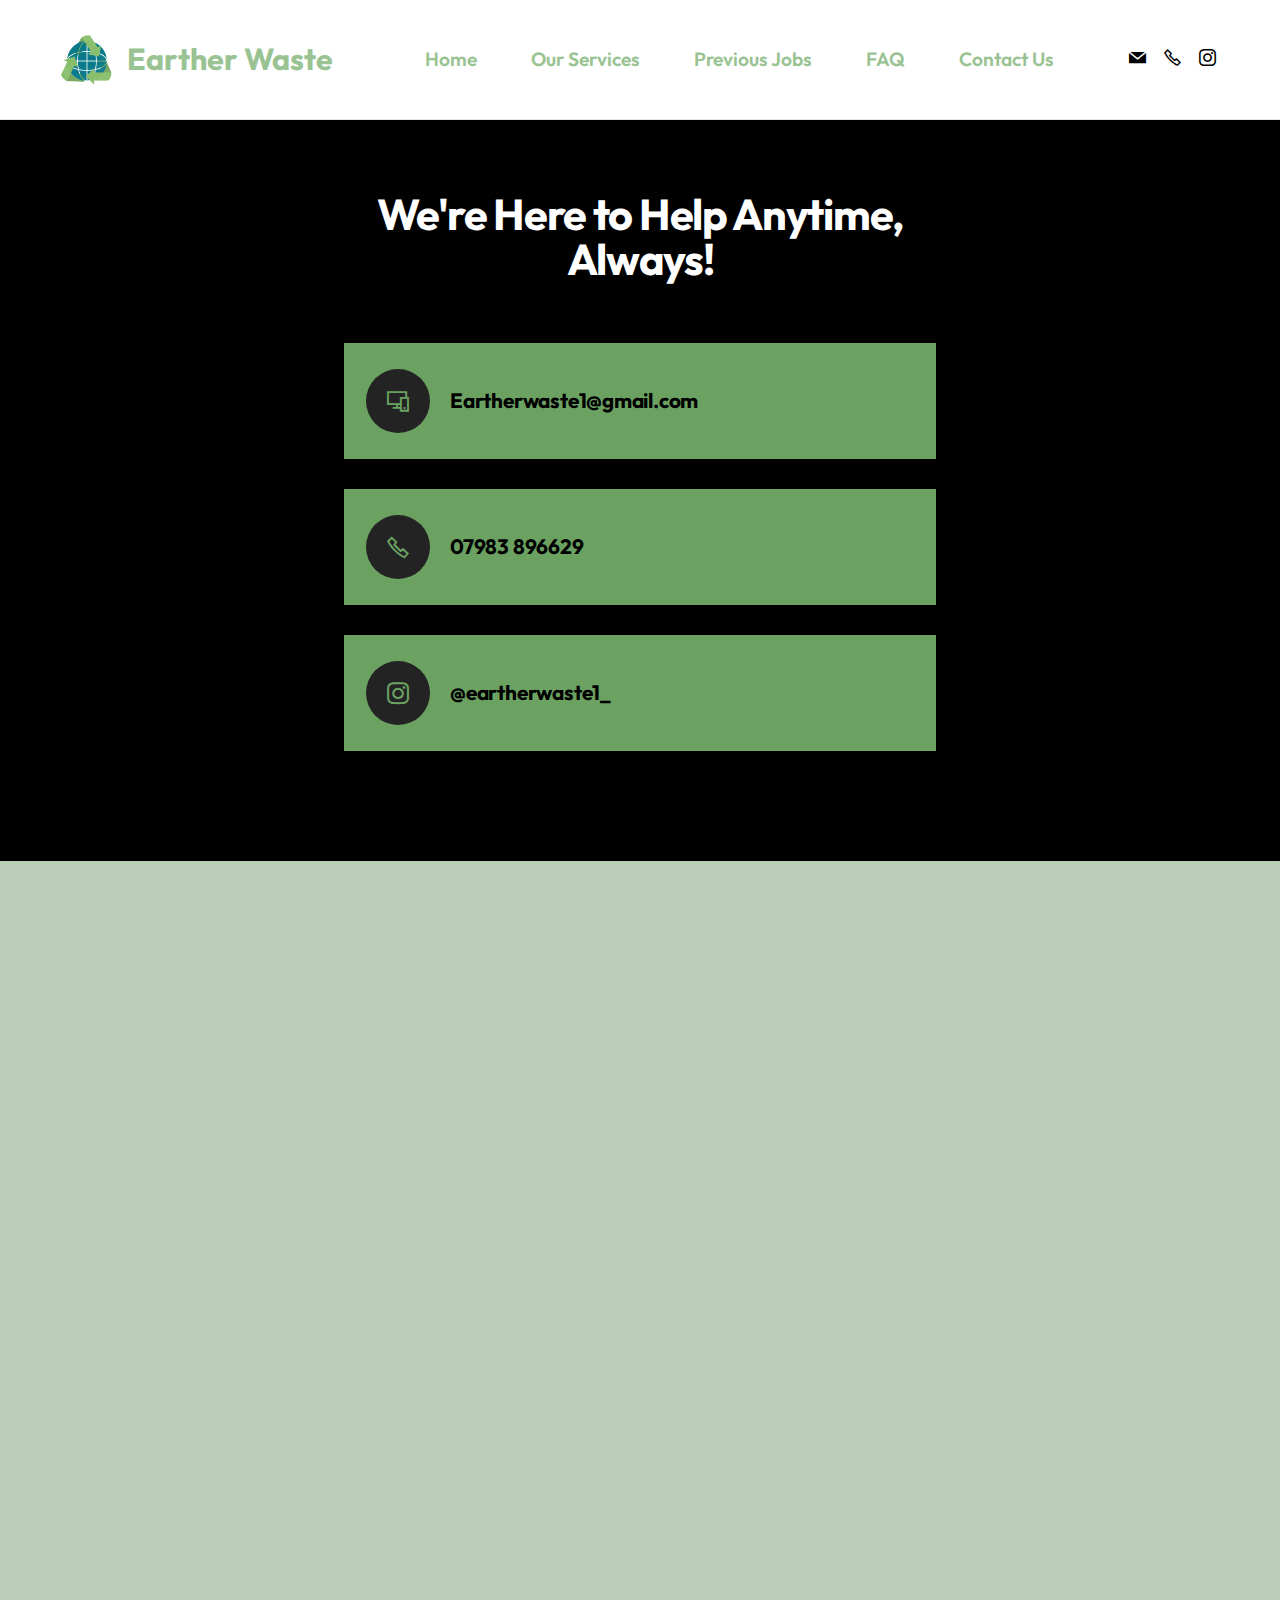
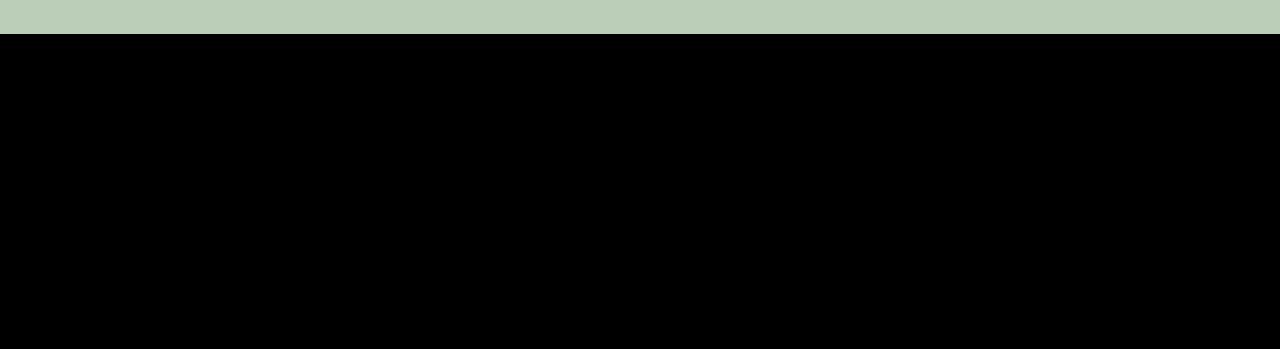
<file: contactus.html>
<!DOCTYPE html>
<html  >
<head>
  
  <meta charset="UTF-8">
  <meta http-equiv="X-UA-Compatible" content="IE=edge">
  
  <meta name="viewport" content="width=device-width, initial-scale=1, minimum-scale=1">
  <link rel="shortcut icon" href="assets/images/earther-waste-logos-1-copy-96x92.png" type="image/x-icon">
  <meta name="description" content="Need waste removed? Ring us on 07983 896629, Email Eartherwaste1@gmail.com or message us on Instagram @EartherWaste1_ for a free quote. Same-day collections available across Essex and London. Fast, reliable service guaranteed.">
  
  
  <title>Contact Earther Waste | Essex & London Waste Removal Services</title>
  <link rel="stylesheet" href="assets/web/assets/mobirise-icons2/mobirise2.css">
  <link rel="stylesheet" href="assets/bootstrap/css/bootstrap.min.css">
  <link rel="stylesheet" href="assets/bootstrap/css/bootstrap-grid.min.css">
  <link rel="stylesheet" href="assets/bootstrap/css/bootstrap-reboot.min.css">
  <link rel="stylesheet" href="assets/animatecss/animate.css">
  <link rel="stylesheet" href="assets/dropdown/css/style.css">
  <link rel="stylesheet" href="assets/socicon/css/styles.css">
  <link rel="stylesheet" href="assets/theme/css/style.css">
  <link rel="preload" href="https://fonts.googleapis.com/css?family=Outfit:100,200,300,400,500,600,700,800,900&display=swap" as="style" onload="this.onload=null;this.rel='stylesheet'">
  <noscript><link rel="stylesheet" href="https://fonts.googleapis.com/css?family=Outfit:100,200,300,400,500,600,700,800,900&display=swap"></noscript>
  <link rel="preload" as="style" href="assets/mobirise/css/mbr-additional.css?v=uLku64"><link rel="stylesheet" href="assets/mobirise/css/mbr-additional.css?v=uLku64" type="text/css">

  
  
  
</head>
<body>
  
  <section data-bs-version="5.1" class="menu bistro_menu1 cid-uGWUnE9pE8" once="menu" id="menu1-10">

    

    <nav class="navbar navbar-dropdown navbar-fixed-top navbar-expand-lg">
        <div class="menu_box container-fluid">
            <div class="navbar-brand d-flex d-lg-none">
                <span class="navbar-logo">
                    <a href="index.html">
                        <img src="assets/images/earther-waste-logos-1-copy-96x92.png" alt="">
                    </a>
                </span>
                <span class="navbar-caption-wrap"><a class="navbar-caption display-7" href="#">Earther Waste</a></span>
            </div>
            <button class="navbar-toggler" type="button" data-toggle="collapse" data-bs-toggle="collapse" data-target="#navbarSupportedContent" data-bs-target="#navbarSupportedContent" aria-controls="navbarNavAltMarkup" aria-expanded="false" aria-label="Toggle navigation">
                <div class="hamburger">
                    <span></span>
                    <span></span>
                    <span></span>
                    <span></span>
                </div>
            </button>
            <div class="collapse navbar-collapse" id="navbarSupportedContent">
                <div class="navbar-brand d-none d-lg-flex">
                <span class="navbar-logo">
                    <a href="#">
                        <img src="assets/images/earther-waste-logos-1-copy-100x96.png" alt="">
                    </a>
                </span>
                    <span class="navbar-caption-wrap"><a class="navbar-caption text-primary display-5" href="index.html">Earther Waste</a></span>
                </div>
                <ul class="navbar-nav nav-dropdown nav-right" data-app-modern-menu="true"><li class="nav-item"><a class="nav-link link text-primary display-4" href="index.html">Home</a></li>
                    <li class="nav-item"><a class="nav-link link text-primary display-4" href="index.html#slider03-6">Our Services</a></li>
                    <li class="nav-item"><a class="nav-link link text-primary display-4" href="portfolio.html">Previous Jobs</a></li>
                    <li class="nav-item"><a class="nav-link link text-primary display-4" href="faq.html">FAQ</a></li>
                    <li class="nav-item"><a class="nav-link link text-primary display-4" href="contactus.html">Contact Us</a></li></ul>

                <div class="icons-menu-main">
                    <a class="iconfont-wrapper" href="mailto:eartherwaste1@gmail.com">
                        <span class="p-2 mbr-iconfont socicon-mail socicon"></span>
                    </a>
                    <a class="iconfont-wrapper" href="tel:07983 896629">
                        <span class="p-2 mbr-iconfont mobi-mbri-phone mobi-mbri"></span>
                    </a>
                    <a class="iconfont-wrapper" href="https://www.instagram.com/eartherwaste1_/" target="_blank">
                        <span class="p-2 mbr-iconfont socicon-instagram socicon"></span>
                    </a>
                    
                </div>

                
                
            </div>
        </div>
    </nav>
</section>

<section data-bs-version="5.1" class="contacts01 tokenm5 cid-uGQAX4vfRM" id="contacts01-n">
    

    
    

    <div class="container-fluid">
        <div class="row">
            <div class="col-12 col-lg-3"></div>
            <div class="col-12 col-lg-6">
                <div class="title-wrapper">
                    <h2 class="mbr-section-title mbr-fonts-style display-2">
                        <strong>We're Here to Help Anytime, Always!</strong>
                    </h2>
                </div>
            </div>
            <div class="col-12 col-lg-3"></div>
            <div class="col-12 col-lg-6">
                <div class="items-wrapper">
                    <div class="item features-without-image">
                        <div class="item-wrapper">
                            <div class="contact-wrapper">
                                <div class="contact-wrap">
                                    <span class="mbr-iconfont mobi-mbri-responsive-2 mobi-mbri"></span>
                                    <h4 class="card-title mbr-fonts-style display-7"><strong>Eartherwaste1@gmail.com</strong>
                                    </h4>
                                </div>
                            </div>
                        </div>
                    </div>
                    <div class="item features-without-image">
                        <div class="item-wrapper">
                            <div class="contact-wrapper">
                                <div class="contact-wrap">
                                    <span class="mbr-iconfont mobi-mbri-phone mobi-mbri"></span>
                                    <h4 class="card-title mbr-fonts-style display-7"><strong>07983 896629</strong></h4>
                                </div>
                            </div>
                        </div>
                    </div>
                    <div class="item features-without-image">
                        <div class="item-wrapper">
                            <div class="contact-wrapper">
                                <div class="contact-wrap">
                                    <span class="mbr-iconfont socicon-instagram socicon"></span>
                                    <h4 class="card-title mbr-fonts-style display-7"><strong>@eartherwaste1_</strong></h4>
                                </div>
                            </div>
                        </div>
                    </div>
                </div>
            </div>
        </div>
    </div>
</section>

<section data-bs-version="5.1" class="article02 stockm5 cid-uGX53iHqX9" id="article02-17">
    

    
    

    <div class="container">
        <div class="row">
            <div class="col-12">
                <div class="content-wrapper">
                    <div class="desc-wrapper">
                        <p class="mbr-desc mbr-fonts-style display-4">
                            About
                        </p>
                    </div>
                    <div class="title-wrap">
                        <h2 class="mbr-section-title mbr-fonts-style display-1"><strong>We Operate 7 Days a Week</strong><br><strong>24 Hours a Day</strong><br><strong>Offering Same Day Service</strong><br><strong>We Do the Loading</strong><br><strong>No Permit Needed</strong><br><strong>Cheaper Than a Skip</strong><br><strong>Site Left Clean and Tidy</strong><br><strong>Aim for 98% Recycling Rate</strong><strong><br></strong><strong>&nbsp;</strong></h2>
                    </div>
                </div>
            </div>
        </div>
    </div>
</section>

<section data-bs-version="5.1" class="footer1 cid-ut43coJVku" once="footers" id="footer1-k">
    

    

    <div class="container">
        <div class="row">
            <div class="col-12">
                
            </div>
            <div class="col-12">
                <p class="mbr-text text mbr-fonts-style display-5">
                    For the fastest response<br>Call us now</p>
            </div>
            <div class="col-12">
                <p class="mbr-text mb-0 number mbr-fonts-style mbr-white align-center display-5">
                    <a href="tel:+447983896629" class="text-primary">07983 896629</a>
                </p>
            </div>
            <div class="col-12">
                <p class="subtitle mb-0 mbr-fonts-style mbr-white align-center display-4">Or Email at Eartherwaste1@gmail.com</p>
            </div>
            <div class="col-12">
                
            </div>
        </div>
    </div>
</section>


<script src="assets/bootstrap/js/bootstrap.bundle.min.js"></script>
  <script src="assets/smoothscroll/smooth-scroll.js"></script>
  <script src="assets/ytplayer/index.js"></script>
  <script src="assets/dropdown/js/navbar-dropdown.js"></script>
  <script src="assets/theme/js/script.js"></script>
  
  
  
  <input name="animation" type="hidden">
  </body>
</html>
</file>
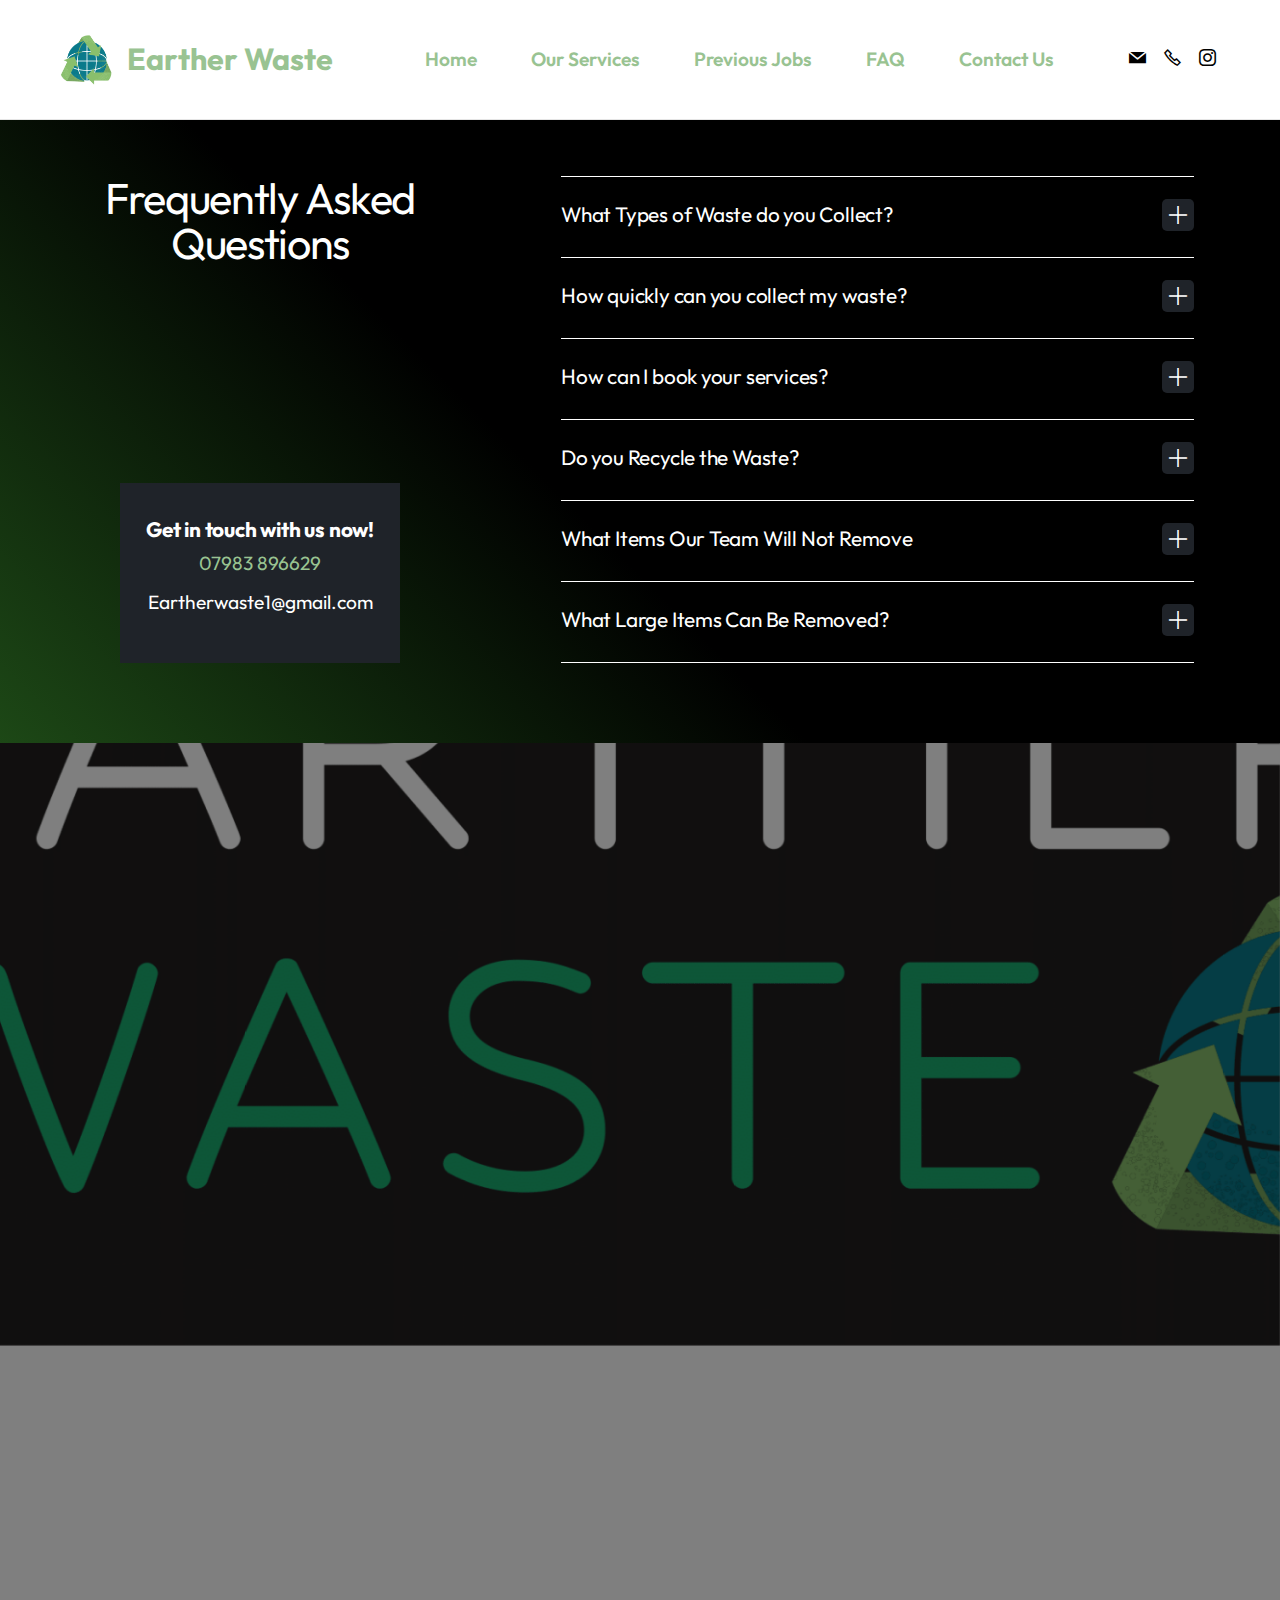
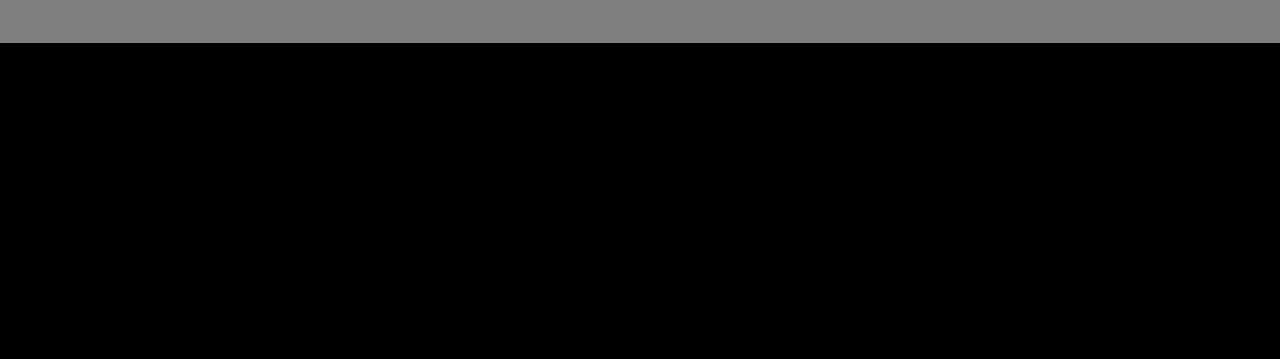
<file: faq.html>
<!DOCTYPE html>
<html  >
<head>
  
  <meta charset="UTF-8">
  <meta http-equiv="X-UA-Compatible" content="IE=edge">
  
  <meta name="viewport" content="width=device-width, initial-scale=1, minimum-scale=1">
  <link rel="shortcut icon" href="assets/images/earther-waste-logos-1-copy-96x92.png" type="image/x-icon">
  <meta name="description" content="Find answers to common questions about our waste collection services in Essex and London. Learn about pricing, what we can collect, recycling practices, and how to book your rubbish clearance.">
  
  
  <title>Earther Waste | Frequently Asked Questions About Waste Removal</title>
  <link rel="stylesheet" href="assets/web/assets/mobirise-icons2/mobirise2.css">
  <link rel="stylesheet" href="assets/bootstrap/css/bootstrap.min.css">
  <link rel="stylesheet" href="assets/bootstrap/css/bootstrap-grid.min.css">
  <link rel="stylesheet" href="assets/bootstrap/css/bootstrap-reboot.min.css">
  <link rel="stylesheet" href="assets/parallax/jarallax.css">
  <link rel="stylesheet" href="assets/animatecss/animate.css">
  <link rel="stylesheet" href="assets/dropdown/css/style.css">
  <link rel="stylesheet" href="assets/socicon/css/styles.css">
  <link rel="stylesheet" href="assets/theme/css/style.css">
  <link rel="preload" href="https://fonts.googleapis.com/css?family=Outfit:100,200,300,400,500,600,700,800,900&display=swap" as="style" onload="this.onload=null;this.rel='stylesheet'">
  <noscript><link rel="stylesheet" href="https://fonts.googleapis.com/css?family=Outfit:100,200,300,400,500,600,700,800,900&display=swap"></noscript>
  <link rel="preload" as="style" href="assets/mobirise/css/mbr-additional.css?v=WHggr9"><link rel="stylesheet" href="assets/mobirise/css/mbr-additional.css?v=WHggr9" type="text/css">

  
  
  
</head>
<body>
  
  <section data-bs-version="5.1" class="menu bistro_menu1 cid-uGWUnE9pE8" once="menu" id="menu1-11">

    

    <nav class="navbar navbar-dropdown navbar-fixed-top navbar-expand-lg">
        <div class="menu_box container-fluid">
            <div class="navbar-brand d-flex d-lg-none">
                <span class="navbar-logo">
                    <a href="index.html">
                        <img src="assets/images/earther-waste-logos-1-copy-96x92.png" alt="">
                    </a>
                </span>
                <span class="navbar-caption-wrap"><a class="navbar-caption display-7" href="#">Earther Waste</a></span>
            </div>
            <button class="navbar-toggler" type="button" data-toggle="collapse" data-bs-toggle="collapse" data-target="#navbarSupportedContent" data-bs-target="#navbarSupportedContent" aria-controls="navbarNavAltMarkup" aria-expanded="false" aria-label="Toggle navigation">
                <div class="hamburger">
                    <span></span>
                    <span></span>
                    <span></span>
                    <span></span>
                </div>
            </button>
            <div class="collapse navbar-collapse" id="navbarSupportedContent">
                <div class="navbar-brand d-none d-lg-flex">
                <span class="navbar-logo">
                    <a href="#">
                        <img src="assets/images/earther-waste-logos-1-copy-100x96.png" alt="">
                    </a>
                </span>
                    <span class="navbar-caption-wrap"><a class="navbar-caption text-primary display-5" href="index.html">Earther Waste</a></span>
                </div>
                <ul class="navbar-nav nav-dropdown nav-right" data-app-modern-menu="true"><li class="nav-item"><a class="nav-link link text-primary display-4" href="index.html">Home</a></li>
                    <li class="nav-item"><a class="nav-link link text-primary display-4" href="index.html#slider03-6">Our Services</a></li>
                    <li class="nav-item"><a class="nav-link link text-primary display-4" href="portfolio.html">Previous Jobs</a></li>
                    <li class="nav-item"><a class="nav-link link text-primary display-4" href="faq.html">FAQ</a></li>
                    <li class="nav-item"><a class="nav-link link text-primary display-4" href="contactus.html">Contact Us</a></li></ul>

                <div class="icons-menu-main">
                    <a class="iconfont-wrapper" href="mailto:eartherwaste1@gmail.com">
                        <span class="p-2 mbr-iconfont socicon-mail socicon"></span>
                    </a>
                    <a class="iconfont-wrapper" href="tel:07983 896629">
                        <span class="p-2 mbr-iconfont mobi-mbri-phone mobi-mbri"></span>
                    </a>
                    <a class="iconfont-wrapper" href="https://www.instagram.com/eartherwaste1_/" target="_blank">
                        <span class="p-2 mbr-iconfont socicon-instagram socicon"></span>
                    </a>
                    
                </div>

                
                
            </div>
        </div>
    </nav>
</section>

<section data-bs-version="5.1" class="list01 emblemm5 cid-uGWW16geKf" id="list01-14">
    

    
    

    <div class="container">
        <div class="row">
            <div class="col-12 col-lg-4">
                <div class="content-wrapper">
                    <h2 class="mbr-section-title mbr-fonts-style display-2">
                        Frequently Asked Questions</h2>
                    <div class="card-wrapper">
                        <div class="card-wrap">
                            <p class="mbr-desc mbr-fonts-style display-7">
                                <strong>Get in touch with us now!</strong>
                            </p>
                            <a href="#">
                                </a><p class="mbr-email mbr-fonts-style display-4"><a href="#">
                                   </a><a href="tel:+447983 896629" class="text-primary">07983 896629</a><br><br>Eartherwaste1@gmail.com<a href="tel:+447983 896629" class="text-primary"><br></a><a href="tel:+447983 896629" class="text-primary"><br></a>
                                </p>
                            
                        </div>
                    </div>
                </div>
            </div>
            <div class="col-12 col-lg-7">
                <div id="bootstrap-accordion_33" class="panel-group accordionStyles accordion" role="tablist" aria-multiselectable="true">
                    <div class="card">
                        <div class="card-header" role="tab" id="headingOne">
                            <a role="button" class="panel-title collapsed" data-toggle="collapse" data-bs-toggle="collapse" data-core="" href="#collapse1_33" aria-expanded="false" aria-controls="collapse1">
                                <h4 class="panel-title-edit mbr-fonts-style display-7">
                                    What Types of Waste do you Collect?
                                </h4>
                                <div class="icon-wrapper">
                                    <span class="sign mbr-iconfont mobi-mbri-plus mobi-mbri"></span>
                                </div>
                            </a>
                        </div>
                        <div id="collapse1_33" class="panel-collapse noScroll collapse" role="tabpanel" aria-labelledby="headingOne" data-parent="#accordion" data-bs-parent="#bootstrap-accordion_33">
                            <div class="panel-body">
                                <p class="panel-text mbr-fonts-style display-4">
                                    We handle almost all types of waste, from general household and commercial waste to specialised materials like electronics and construction debris. If you're unsure as to whether we'd clear your waste give us a call at&nbsp;<a href="tel:+447983 896629" class="text-primary">07983 896629</a> and find out right away.</p>
                            </div>
                        </div>
                    </div>
                    <div class="card">
                        <div class="card-header" role="tab" id="headingTwo">
                            <a role="button" class="panel-title collapsed" data-toggle="collapse" data-bs-toggle="collapse" data-core="" href="#collapse2_33" aria-expanded="false" aria-controls="collapse2">
                                <h4 class="panel-title-edit mbr-fonts-style display-7">How quickly can you collect my waste?</h4>
                                <div class="icon-wrapper">
                                    <span class="sign mbr-iconfont mobi-mbri-plus mobi-mbri"></span>
                                </div>
                            </a>
                        </div>
                        <div id="collapse2_33" class="panel-collapse noScroll collapse" role="tabpanel" aria-labelledby="headingTwo" data-parent="#accordion" data-bs-parent="#bootstrap-accordion_33">
                            <div class="panel-body">
                                <p class="panel-text mbr-fonts-style display-4">
                                    Our collection times are demand based, we usually schedule within 1-3 days, and can sometimes offer same day collection, we can also book well in advance if needed.</p>
                            </div>
                        </div>
                    </div>
                    <div class="card">
                        <div class="card-header" role="tab" id="headingThree">
                            <a role="button" class="panel-title collapsed" data-toggle="collapse" data-bs-toggle="collapse" data-core="" href="#collapse3_33" aria-expanded="false" aria-controls="collapse3">
                                <h4 class="panel-title-edit mbr-fonts-style display-7">
                                    How can I book your services?
                                </h4>
                                <div class="icon-wrapper">
                                    <span class="sign mbr-iconfont mobi-mbri-plus mobi-mbri"></span>
                                </div>
                            </a>
                        </div>
                        <div id="collapse3_33" class="panel-collapse noScroll collapse" role="tabpanel" aria-labelledby="headingThree" data-parent="#accordion" data-bs-parent="#bootstrap-accordion_33">
                            <div class="panel-body">
                                <p class="panel-text mbr-fonts-style display-4">
                                    We take our bookings over the phone, just give us a call and our friendly team can arrange collection times that work for you.</p>
                            </div>
                        </div>
                    </div>
                    <div class="card">
                        <div class="card-header" role="tab" id="headingFour">
                            <a role="button" class="panel-title collapsed" data-toggle="collapse" data-bs-toggle="collapse" data-core="" href="#collapse4_33" aria-expanded="false" aria-controls="collapse4">
                                <h4 class="panel-title-edit mbr-fonts-style display-7">Do you Recycle the Waste?</h4>
                                <div class="icon-wrapper">
                                    <span class="sign mbr-iconfont mobi-mbri-plus mobi-mbri"></span>
                                </div>
                            </a>
                        </div>
                        <div id="collapse4_33" class="panel-collapse noScroll collapse" role="tabpanel" aria-labelledby="headingFour" data-parent="#accordion" data-bs-parent="#bootstrap-accordion_33">
                            <div class="panel-body">
                                <p class="panel-text mbr-fonts-style display-4">As a company registered with the Environment Agency (CB/DU543146), we ensure full compliance with all statutory regulations governing the removal, transport and disposal of your waste.<br><br>We guarantee to recover all recyclable materials where feasible, with the aim of recycling 98% of collected waste. Any non-recyclable materials remaining after processing are disposed of using environmentally responsible methods.</p>
                            </div>
                        </div>
                    </div>
                    <div class="card">
                        <div class="card-header" role="tab" id="headingFive">
                            <a role="button" class="panel-title collapsed" data-toggle="collapse" data-bs-toggle="collapse" data-core="" href="#collapse5_33" aria-expanded="false" aria-controls="collapse5">
                                <h4 class="panel-title-edit mbr-fonts-style display-7">What Items Our Team Will Not Remove</h4>
                                <div class="icon-wrapper">
                                    <span class="sign mbr-iconfont mobi-mbri-plus mobi-mbri"></span>
                                </div>
                            </a>
                        </div>
                        <div id="collapse5_33" class="panel-collapse noScroll collapse" role="tabpanel" aria-labelledby="headingFive" data-parent="#accordion" data-bs-parent="#bootstrap-accordion_33">
                            <div class="panel-body">
                                <p class="panel-text mbr-fonts-style display-4">The following items cannot be accepted by our waste collection service. Should you have any waste not listed below that you're unsure about, please do get in touch with our team who will be happy to advise.<br><br>Asbestos<br>Refrigerator/Freezer units<br>Gas bottles &amp; Cylinders (full or empty)<br>Hazardous &amp; Toxic Waste<br>Oils &amp; filters (engine, hydraulic and cooking)<br>Liquids and sludge<br>Paint and Paint Tins<br>Solvents</p>
                            </div>
                        </div>
                    </div>
                    <div class="card">
                        <div class="card-header" role="tab" id="headingSix">
                            <a role="button" class="panel-title collapsed" data-toggle="collapse" data-bs-toggle="collapse" data-core="" href="#collapse6_33" aria-expanded="false" aria-controls="collapse6">
                                <h4 class="panel-title-edit mbr-fonts-style display-7">What Large Items Can Be Removed?</h4>
                                <div class="icon-wrapper">
                                    <span class="sign mbr-iconfont mobi-mbri-plus mobi-mbri"></span>
                                </div>
                            </a>
                        </div>
                        <div id="collapse6_33" class="panel-collapse noScroll collapse" role="tabpanel" aria-labelledby="headingSix" data-parent="#accordion" data-bs-parent="#bootstrap-accordion_33">
                            <div class="panel-body">
                                <p class="panel-text mbr-fonts-style display-4">Our team can remove and properly dispose of any non-hazardous large items. These include:<br><br>Mattresses<br>Sofas<br>Most household furniture (please ring us if uncertain)<br>Construction Waste<br>Household Rubbish<br>Dishwashers<br>Tumble Dryers</p>
                            </div>
                        </div>
                    </div>
                </div>
            </div>
        </div>
    </div>
</section>

<section data-bs-version="5.1" class="content3 cid-uGWW7BJzqd mbr-fullscreen mbr-parallax-background" id="content3-15">
    

    
    <div class="mbr-overlay" style="opacity: 0.5; background-color: rgb(0, 0, 0);">
    </div>

    <div>
        <div class="row">
            <div class="col-12 text">
                <div class="text-wrapper">
                    <h2 class="mbr-section-title mbr-fonts-style display-2">
                        <strong>Our Accreditation</strong></h2>
                    <div class="text-container">
                        <p class="mbr-text mbr-fonts-style display-7">As a company registered with the Environment Agency (CB/DU543146), we ensure full compliance with all statutory regulations governing the removal, transport and disposal of your waste.
<br>
<br>We guarantee to recover all recyclable materials where feasible, with the aim of recycling 98% of collected waste. Any non-recyclable materials remaining after processing are disposed of using environmentally responsible methods.<br>
                        </p>
                    </div>
                    <div class="mbr-section-btn"><a class="btn btn-info-outline display-4" href="page2.html">Get in Contact<span class="mobi-mbri mobi-mbri-arrow-next mbr-iconfont mbr-iconfont-btn"></span></a></div>
                </div>
            </div>
        </div>
    </div>
</section>

<section data-bs-version="5.1" class="footer1 cid-ut43coJVku" once="footers" id="footer1-12">
    

    

    <div class="container">
        <div class="row">
            <div class="col-12">
                
            </div>
            <div class="col-12">
                <p class="mbr-text text mbr-fonts-style display-5">
                    For the fastest response<br>Call us now</p>
            </div>
            <div class="col-12">
                <p class="mbr-text mb-0 number mbr-fonts-style mbr-white align-center display-5">
                    <a href="tel:+447983896629" class="text-primary">07983 896629</a>
                </p>
            </div>
            <div class="col-12">
                <p class="subtitle mb-0 mbr-fonts-style mbr-white align-center display-4">Or Email at Eartherwaste1@gmail.com</p>
            </div>
            <div class="col-12">
                
            </div>
        </div>
    </div>
</section>


<script src="assets/bootstrap/js/bootstrap.bundle.min.js"></script>
  <script src="assets/parallax/jarallax.js"></script>
  <script src="assets/smoothscroll/smooth-scroll.js"></script>
  <script src="assets/ytplayer/index.js"></script>
  <script src="assets/dropdown/js/navbar-dropdown.js"></script>
  <script src="assets/mbr-switch-arrow/mbr-switch-arrow.js"></script>
  <script src="assets/theme/js/script.js"></script>
  
  
  
  <input name="animation" type="hidden">
  </body>
</html>
</file>
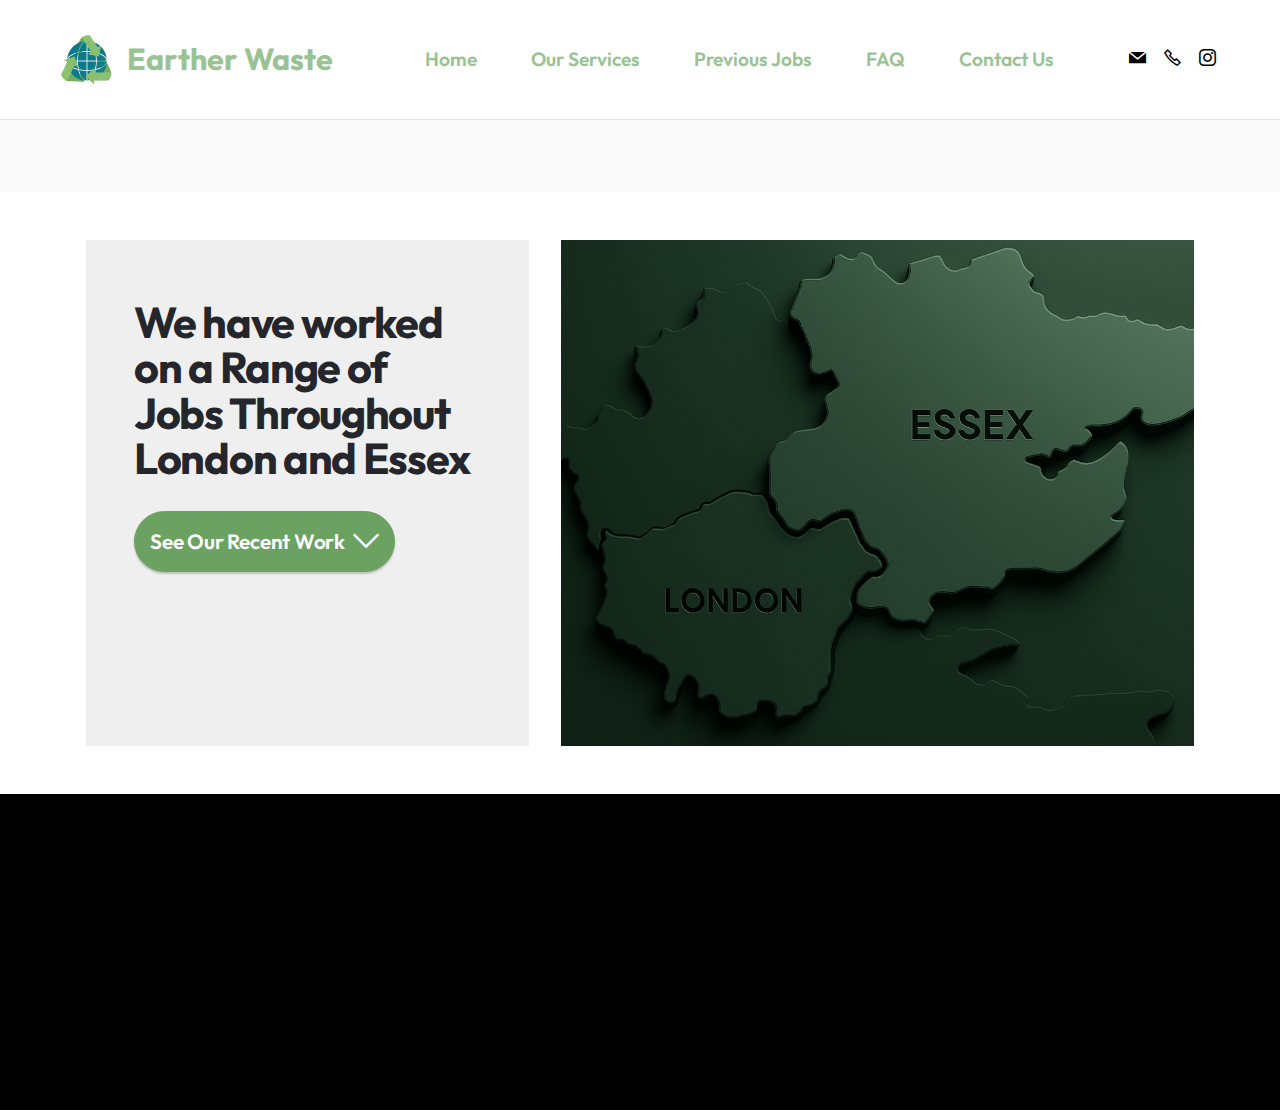
<file: portfolio.html>
<!DOCTYPE html>
<html  >
<head>
  
  <meta charset="UTF-8">
  <meta http-equiv="X-UA-Compatible" content="IE=edge">
  
  <meta name="viewport" content="width=device-width, initial-scale=1, minimum-scale=1">
  <link rel="shortcut icon" href="assets/images/earther-waste-logos-1-copy-96x92.png" type="image/x-icon">
  <meta name="description" content="Browse our gallery of completed waste removal projects across Essex and London. See how we transform cluttered spaces into clean, usable areas for homes and businesses. Professional results guaranteed.">
  
  
  <title>Earther Waste Portfolio | Our Recent Waste Clearance Jobs</title>
  <link rel="stylesheet" href="assets/web/assets/mobirise-icons2/mobirise2.css">
  <link rel="stylesheet" href="assets/bootstrap/css/bootstrap.min.css">
  <link rel="stylesheet" href="assets/bootstrap/css/bootstrap-grid.min.css">
  <link rel="stylesheet" href="assets/bootstrap/css/bootstrap-reboot.min.css">
  <link rel="stylesheet" href="assets/animatecss/animate.css">
  <link rel="stylesheet" href="assets/dropdown/css/style.css">
  <link rel="stylesheet" href="assets/socicon/css/styles.css">
  <link rel="stylesheet" href="assets/theme/css/style.css">
  <link rel="preload" href="https://fonts.googleapis.com/css?family=Outfit:100,200,300,400,500,600,700,800,900&display=swap" as="style" onload="this.onload=null;this.rel='stylesheet'">
  <noscript><link rel="stylesheet" href="https://fonts.googleapis.com/css?family=Outfit:100,200,300,400,500,600,700,800,900&display=swap"></noscript>
  <link rel="preload" as="style" href="assets/mobirise/css/mbr-additional.css?v=Tyxb1N"><link rel="stylesheet" href="assets/mobirise/css/mbr-additional.css?v=Tyxb1N" type="text/css">

  
  
  
</head>
<body>
  
  <section data-bs-version="5.1" class="menu bistro_menu1 cid-uGWUnE9pE8" once="menu" id="menu1-10">

    

    <nav class="navbar navbar-dropdown navbar-fixed-top navbar-expand-lg">
        <div class="menu_box container-fluid">
            <div class="navbar-brand d-flex d-lg-none">
                <span class="navbar-logo">
                    <a href="index.html">
                        <img src="assets/images/earther-waste-logos-1-copy-96x92.png" alt="">
                    </a>
                </span>
                <span class="navbar-caption-wrap"><a class="navbar-caption display-7" href="#">Earther Waste</a></span>
            </div>
            <button class="navbar-toggler" type="button" data-toggle="collapse" data-bs-toggle="collapse" data-target="#navbarSupportedContent" data-bs-target="#navbarSupportedContent" aria-controls="navbarNavAltMarkup" aria-expanded="false" aria-label="Toggle navigation">
                <div class="hamburger">
                    <span></span>
                    <span></span>
                    <span></span>
                    <span></span>
                </div>
            </button>
            <div class="collapse navbar-collapse" id="navbarSupportedContent">
                <div class="navbar-brand d-none d-lg-flex">
                <span class="navbar-logo">
                    <a href="#">
                        <img src="assets/images/earther-waste-logos-1-copy-100x96.png" alt="">
                    </a>
                </span>
                    <span class="navbar-caption-wrap"><a class="navbar-caption text-primary display-5" href="index.html">Earther Waste</a></span>
                </div>
                <ul class="navbar-nav nav-dropdown nav-right" data-app-modern-menu="true"><li class="nav-item"><a class="nav-link link text-primary display-4" href="index.html">Home</a></li>
                    <li class="nav-item"><a class="nav-link link text-primary display-4" href="index.html#slider03-6">Our Services</a></li>
                    <li class="nav-item"><a class="nav-link link text-primary display-4" href="portfolio.html">Previous Jobs</a></li>
                    <li class="nav-item"><a class="nav-link link text-primary display-4" href="faq.html">FAQ</a></li>
                    <li class="nav-item"><a class="nav-link link text-primary display-4" href="contactus.html">Contact Us</a></li></ul>

                <div class="icons-menu-main">
                    <a class="iconfont-wrapper" href="mailto:eartherwaste1@gmail.com">
                        <span class="p-2 mbr-iconfont socicon-mail socicon"></span>
                    </a>
                    <a class="iconfont-wrapper" href="tel:07983 896629">
                        <span class="p-2 mbr-iconfont mobi-mbri-phone mobi-mbri"></span>
                    </a>
                    <a class="iconfont-wrapper" href="https://www.instagram.com/eartherwaste1_/" target="_blank">
                        <span class="p-2 mbr-iconfont socicon-instagram socicon"></span>
                    </a>
                    
                </div>

                
                
            </div>
        </div>
    </nav>
</section>

<section data-bs-version="5.1" class="contacts05 map4 cid-uGX3knpwce" id="contacts05-16">
	
	
	
	<div class="container">
		<div class="row justify-content-center">
			<div class="col-12 content-head">
				
			</div>
			<div class="row mb-5 p-0">
				<div class="item my-2 features-without-image col-12 col-md-6 col-lg-4 active">
					<div class="item-wrapper">
						<div class="card-wrapper align-left">
							
							
							
						</div>
					</div>
				</div>
				<div class="item my-2 features-without-image col-12 col-md-6 col-lg-4">
					<div class="item-wrapper">
						<div class="card-wrapper align-left">
							
							
							
						</div>
					</div>
				</div>
				<div class="item my-2 features-without-image col-12 col-md-6 col-lg-4">
					<div class="item-wrapper">
						<div class="card-wrapper align-left">
							
							
							
						</div>
					</div>
				</div>
			</div>
		</div>
		
	</div>
</section>

<section data-bs-version="5.1" class="image2 shopm5 cid-uGXee8d8m4" id="aimage2-1c">
    

    
    
    <div class="container">
        
        <div class="row cards-row align-items-stretch justify-content-center">
            <div class="col-text col-12 col-lg">
                <div class="item-content">
                    
                    <h5 class="card-subtitle mbr-fonts-style mb-0 display-2">
                        <strong>We have worked on a Range of Jobs Throughout London and Essex</strong></h5>
                    
                    <div class="mbr-section-btn"><a href="portfolio.html#eb-instagram-feed-4" class="btn btn-danger display-7" target="_blank"><span class="mobi-mbri mobi-mbri-arrow-down mbr-iconfont mbr-iconfont-btn"></span>See Our Recent Work</a></div>
                </div>
            </div>
            <div class="col-img col-12 col-lg-7">
                <div class="item-img">
                    <img src="assets/images/chatgpt-image-mar-30-2025-07-27-38-pm-1024x1024.png" alt="">
                </div>
            </div>
        </div>
    </div>
</section>

<section class="elb-widgets cid-urhK807uIB" id="eb-instagram-feed-4"><script src="https://s.electricblaze.com/widget.js" defer=""></script>
<div class="electricblaze-id-2UhxDP1"></div></section>

<section data-bs-version="5.1" class="footer1 cid-ut43coJVku" once="footers" id="footer1-k">
    

    

    <div class="container">
        <div class="row">
            <div class="col-12">
                
            </div>
            <div class="col-12">
                <p class="mbr-text text mbr-fonts-style display-5">
                    For the fastest response<br>Call us now</p>
            </div>
            <div class="col-12">
                <p class="mbr-text mb-0 number mbr-fonts-style mbr-white align-center display-5">
                    <a href="tel:+447983896629" class="text-primary">07983 896629</a>
                </p>
            </div>
            <div class="col-12">
                <p class="subtitle mb-0 mbr-fonts-style mbr-white align-center display-4">Or Email at Eartherwaste1@gmail.com</p>
            </div>
            <div class="col-12">
                
            </div>
        </div>
    </div>
</section>


<script src="assets/bootstrap/js/bootstrap.bundle.min.js"></script>
  <script src="assets/smoothscroll/smooth-scroll.js"></script>
  <script src="assets/ytplayer/index.js"></script>
  <script src="assets/dropdown/js/navbar-dropdown.js"></script>
  <script src="assets/theme/js/script.js"></script>
  
  
  
  <input name="animation" type="hidden">
  </body>
</html>
</file>
<file: assets/web/assets/mobirise-icons2/mobirise2.css>
@font-face {
  font-family: 'Moririse2';
  font-display: swap;
  src:  url('mobirise2.eot?f2bix4');
  src:  url('mobirise2.eot?f2bix4#iefix') format('embedded-opentype'),
    url('mobirise2.ttf?f2bix4') format('truetype'),
    url('mobirise2.woff?f2bix4') format('woff'),
    url('mobirise2.svg?f2bix4#mobirise2') format('svg');
  font-weight: normal;
  font-style: normal;
}

[class^="mobi-"], [class*=" mobi-"] {
  /* use !important to prevent issues with browser extensions that change fonts */
  font-family: 'Moririse2' !important;
  speak: none;
  font-style: normal;
  font-weight: normal;
  font-variant: normal;
  text-transform: none;
  line-height: 1;

  /* Better Font Rendering =========== */
  -webkit-font-smoothing: antialiased;
  -moz-osx-font-smoothing: grayscale;
}

.mobi-mbri-add-submenu:before {
  content: "\e900";
}
.mobi-mbri-alert:before {
  content: "\e901";
}
.mobi-mbri-align-center:before {
  content: "\e902";
}
.mobi-mbri-align-justify:before {
  content: "\e903";
}
.mobi-mbri-align-left:before {
  content: "\e904";
}
.mobi-mbri-align-right:before {
  content: "\e905";
}
.mobi-mbri-android:before {
  content: "\e906";
}
.mobi-mbri-apple:before {
  content: "\e907";
}
.mobi-mbri-arrow-down:before {
  content: "\e908";
}
.mobi-mbri-arrow-next:before {
  content: "\e909";
}
.mobi-mbri-arrow-prev:before {
  content: "\e90a";
}
.mobi-mbri-arrow-up:before {
  content: "\e90b";
}
.mobi-mbri-bold:before {
  content: "\e90c";
}
.mobi-mbri-bookmark:before {
  content: "\e90d";
}
.mobi-mbri-bootstrap:before {
  content: "\e90e";
}
.mobi-mbri-briefcase:before {
  content: "\e90f";
}
.mobi-mbri-browse:before {
  content: "\e910";
}
.mobi-mbri-bulleted-list:before {
  content: "\e911";
}
.mobi-mbri-calendar:before {
  content: "\e912";
}
.mobi-mbri-camera:before {
  content: "\e913";
}
.mobi-mbri-cart-add:before {
  content: "\e914";
}
.mobi-mbri-cart-full:before {
  content: "\e915";
}
.mobi-mbri-cash:before {
  content: "\e916";
}
.mobi-mbri-change-style:before {
  content: "\e917";
}
.mobi-mbri-chat:before {
  content: "\e918";
}
.mobi-mbri-clock:before {
  content: "\e919";
}
.mobi-mbri-close:before {
  content: "\e91a";
}
.mobi-mbri-cloud:before {
  content: "\e91b";
}
.mobi-mbri-code:before {
  content: "\e91c";
}
.mobi-mbri-contact-form:before {
  content: "\e91d";
}
.mobi-mbri-credit-card:before {
  content: "\e91e";
}
.mobi-mbri-cursor-click:before {
  content: "\e91f";
}
.mobi-mbri-cust-feedback:before {
  content: "\e920";
}
.mobi-mbri-database:before {
  content: "\e921";
}
.mobi-mbri-delivery:before {
  content: "\e922";
}
.mobi-mbri-desktop:before {
  content: "\e923";
}
.mobi-mbri-devices:before {
  content: "\e924";
}
.mobi-mbri-down:before {
  content: "\e925";
}
.mobi-mbri-download-2:before {
  content: "\e926";
}
.mobi-mbri-download:before {
  content: "\e927";
}
.mobi-mbri-drag-n-drop-2:before {
  content: "\e928";
}
.mobi-mbri-drag-n-drop:before {
  content: "\e929";
}
.mobi-mbri-edit-2:before {
  content: "\e92a";
}
.mobi-mbri-edit:before {
  content: "\e92b";
}
.mobi-mbri-error:before {
  content: "\e92c";
}
.mobi-mbri-extension:before {
  content: "\e92d";
}
.mobi-mbri-features:before {
  content: "\e92e";
}
.mobi-mbri-file:before {
  content: "\e92f";
}
.mobi-mbri-flag:before {
  content: "\e930";
}
.mobi-mbri-folder:before {
  content: "\e931";
}
.mobi-mbri-gift:before {
  content: "\e932";
}
.mobi-mbri-github:before {
  content: "\e933";
}
.mobi-mbri-globe-2:before {
  content: "\e934";
}
.mobi-mbri-globe:before {
  content: "\e935";
}
.mobi-mbri-growing-chart:before {
  content: "\e936";
}
.mobi-mbri-hearth:before {
  content: "\e937";
}
.mobi-mbri-help:before {
  content: "\e938";
}
.mobi-mbri-home:before {
  content: "\e939";
}
.mobi-mbri-hot-cup:before {
  content: "\e93a";
}
.mobi-mbri-idea:before {
  content: "\e93b";
}
.mobi-mbri-image-gallery:before {
  content: "\e93c";
}
.mobi-mbri-image-slider:before {
  content: "\e93d";
}
.mobi-mbri-info:before {
  content: "\e93e";
}
.mobi-mbri-italic:before {
  content: "\e93f";
}
.mobi-mbri-key:before {
  content: "\e940";
}
.mobi-mbri-laptop:before {
  content: "\e941";
}
.mobi-mbri-layers:before {
  content: "\e942";
}
.mobi-mbri-left-right:before {
  content: "\e943";
}
.mobi-mbri-left:before {
  content: "\e944";
}
.mobi-mbri-letter:before {
  content: "\e945";
}
.mobi-mbri-like:before {
  content: "\e946";
}
.mobi-mbri-link:before {
  content: "\e947";
}
.mobi-mbri-lock:before {
  content: "\e948";
}
.mobi-mbri-login:before {
  content: "\e949";
}
.mobi-mbri-logout:before {
  content: "\e94a";
}
.mobi-mbri-magic-stick:before {
  content: "\e94b";
}
.mobi-mbri-map-pin:before {
  content: "\e94c";
}
.mobi-mbri-menu:before {
  content: "\e94d";
}
.mobi-mbri-mobile-2:before {
  content: "\e94e";
}
.mobi-mbri-mobile-horizontal:before {
  content: "\e94f";
}
.mobi-mbri-mobile:before {
  content: "\e950";
}
.mobi-mbri-mobirise:before {
  content: "\e951";
}
.mobi-mbri-more-horizontal:before {
  content: "\e952";
}
.mobi-mbri-more-vertical:before {
  content: "\e953";
}
.mobi-mbri-music:before {
  content: "\e954";
}
.mobi-mbri-new-file:before {
  content: "\e955";
}
.mobi-mbri-numbered-list:before {
  content: "\e956";
}
.mobi-mbri-opened-folder:before {
  content: "\e957";
}
.mobi-mbri-pages:before {
  content: "\e958";
}
.mobi-mbri-paper-plane:before {
  content: "\e959";
}
.mobi-mbri-paperclip:before {
  content: "\e95a";
}
.mobi-mbri-phone:before {
  content: "\e95b";
}
.mobi-mbri-photo:before {
  content: "\e95c";
}
.mobi-mbri-photos:before {
  content: "\e95d";
}
.mobi-mbri-pin:before {
  content: "\e95e";
}
.mobi-mbri-play:before {
  content: "\e95f";
}
.mobi-mbri-plus:before {
  content: "\e960";
}
.mobi-mbri-preview:before {
  content: "\e961";
}
.mobi-mbri-print:before {
  content: "\e962";
}
.mobi-mbri-protect:before {
  content: "\e963";
}
.mobi-mbri-question:before {
  content: "\e964";
}
.mobi-mbri-quote-left:before {
  content: "\e965";
}
.mobi-mbri-quote-right:before {
  content: "\e966";
}
.mobi-mbri-redo:before {
  content: "\e967";
}
.mobi-mbri-refresh:before {
  content: "\e968";
}
.mobi-mbri-responsive-2:before {
  content: "\e969";
}
.mobi-mbri-responsive:before {
  content: "\e96a";
}
.mobi-mbri-right:before {
  content: "\e96b";
}
.mobi-mbri-rocket:before {
  content: "\e96c";
}
.mobi-mbri-sad-face:before {
  content: "\e96d";
}
.mobi-mbri-sale:before {
  content: "\e96e";
}
.mobi-mbri-save:before {
  content: "\e96f";
}
.mobi-mbri-search:before {
  content: "\e970";
}
.mobi-mbri-setting-2:before {
  content: "\e971";
}
.mobi-mbri-setting-3:before {
  content: "\e972";
}
.mobi-mbri-setting:before {
  content: "\e973";
}
.mobi-mbri-share:before {
  content: "\e974";
}
.mobi-mbri-shopping-bag:before {
  content: "\e975";
}
.mobi-mbri-shopping-basket:before {
  content: "\e976";
}
.mobi-mbri-shopping-cart:before {
  content: "\e977";
}
.mobi-mbri-sites:before {
  content: "\e978";
}
.mobi-mbri-smile-face:before {
  content: "\e979";
}
.mobi-mbri-speed:before {
  content: "\e97a";
}
.mobi-mbri-star:before {
  content: "\e97b";
}
.mobi-mbri-success:before {
  content: "\e97c";
}
.mobi-mbri-sun:before {
  content: "\e97d";
}
.mobi-mbri-sun2:before {
  content: "\e97e";
}
.mobi-mbri-tablet-vertical:before {
  content: "\e97f";
}
.mobi-mbri-tablet:before {
  content: "\e980";
}
.mobi-mbri-target:before {
  content: "\e981";
}
.mobi-mbri-timer:before {
  content: "\e982";
}
.mobi-mbri-to-ftp:before {
  content: "\e983";
}
.mobi-mbri-to-local-drive:before {
  content: "\e984";
}
.mobi-mbri-touch-swipe:before {
  content: "\e985";
}
.mobi-mbri-touch:before {
  content: "\e986";
}
.mobi-mbri-trash:before {
  content: "\e987";
}
.mobi-mbri-underline:before {
  content: "\e988";
}
.mobi-mbri-undo:before {
  content: "\e989";
}
.mobi-mbri-unlink:before {
  content: "\e98a";
}
.mobi-mbri-unlock:before {
  content: "\e98b";
}
.mobi-mbri-up-down:before {
  content: "\e98c";
}
.mobi-mbri-up:before {
  content: "\e98d";
}
.mobi-mbri-update:before {
  content: "\e98e";
}
.mobi-mbri-upload-2:before {
  content: "\e98f";
}
.mobi-mbri-upload:before {
  content: "\e990";
}
.mobi-mbri-user-2:before {
  content: "\e991";
}
.mobi-mbri-user:before {
  content: "\e992";
}
.mobi-mbri-users:before {
  content: "\e993";
}
.mobi-mbri-video-play:before {
  content: "\e994";
}
.mobi-mbri-video:before {
  content: "\e995";
}
.mobi-mbri-watch:before {
  content: "\e996";
}
.mobi-mbri-website-theme-2:before {
  content: "\e997";
}
.mobi-mbri-website-theme:before {
  content: "\e998";
}
.mobi-mbri-wifi:before {
  content: "\e999";
}
.mobi-mbri-windows:before {
  content: "\e99a";
}
.mobi-mbri-zoom-in:before {
  content: "\e99b";
}
.mobi-mbri-zoom-out:before {
  content: "\e99c";
}
</file>
<file: assets/dropdown/css/style.css>
.navbar-dropdown {
  left: 0;
  padding: 0;
  position: absolute;
  right: 0;
  top: 0;
  transition: all 0.45s ease;
  z-index: 1030;
  background: #282828; }
  .navbar-dropdown .navbar-logo {
    margin-right: 0.8rem;
    transition: margin 0.3s ease-in-out;
    vertical-align: middle; }
    .navbar-dropdown .navbar-logo img {
      height: 3.125rem;
      transition: all 0.3s ease-in-out; }
    .navbar-dropdown .navbar-logo.mbr-iconfont {
      font-size: 3.125rem;
      line-height: 3.125rem; }
  .navbar-dropdown .navbar-caption {
    font-weight: 700;
    white-space: normal;
    vertical-align: -4px;
    line-height: 3.125rem !important; }
    .navbar-dropdown .navbar-caption, .navbar-dropdown .navbar-caption:hover {
      color: inherit;
      text-decoration: none; }
  .navbar-dropdown .mbr-iconfont + .navbar-caption {
    vertical-align: -1px; }
  .navbar-dropdown.navbar-fixed-top {
    position: fixed; }
  .navbar-dropdown .navbar-brand span {
    vertical-align: -4px; }
  .navbar-dropdown.bg-color.transparent {
    background: none; }
  .navbar-dropdown.navbar-short .navbar-brand {
    padding: 0.625rem 0; }
    .navbar-dropdown.navbar-short .navbar-brand span {
      vertical-align: -1px; }
  .navbar-dropdown.navbar-short .navbar-caption {
    line-height: 2.375rem !important;
    vertical-align: -2px; }
  .navbar-dropdown.navbar-short .navbar-logo {
    margin-right: 0.5rem; }
    .navbar-dropdown.navbar-short .navbar-logo img {
      height: 2.375rem; }
    .navbar-dropdown.navbar-short .navbar-logo.mbr-iconfont {
      font-size: 2.375rem;
      line-height: 2.375rem; }
  .navbar-dropdown.navbar-short .mbr-table-cell {
    height: 3.625rem; }
  .navbar-dropdown .navbar-close {
    left: 0.6875rem;
    position: fixed;
    top: 0.75rem;
    z-index: 1000; }
  .navbar-dropdown .hamburger-icon {
    content: "";
    display: inline-block;
    vertical-align: middle;
    width: 16px;
    -webkit-box-shadow: 0 -6px 0 1px #282828,0 0 0 1px #282828,0 6px 0 1px #282828;
    -moz-box-shadow: 0 -6px 0 1px #282828,0 0 0 1px #282828,0 6px 0 1px #282828;
    box-shadow: 0 -6px 0 1px #282828,0 0 0 1px #282828,0 6px 0 1px #282828; }

.dropdown-menu .dropdown-toggle[data-toggle="dropdown-submenu"]::after {
  border-bottom: 0.35em solid transparent;
  border-left: 0.35em solid;
  border-right: 0;
  border-top: 0.35em solid transparent;
  margin-left: 0.3rem; }

.dropdown-menu .dropdown-item:focus {
  outline: 0; }

.nav-dropdown {
  font-size: 0.75rem;
  font-weight: 500;
  height: auto !important; }
  .nav-dropdown .nav-btn {
    padding-left: 1rem; }
  .nav-dropdown .link {
    margin: .667em 1.667em;
    font-weight: 500;
    padding: 0;
    transition: color .2s ease-in-out; }
    .nav-dropdown .link.dropdown-toggle {
      margin-right: 2.583em; }
      .nav-dropdown .link.dropdown-toggle::after {
        margin-left: .25rem;
        border-top: 0.35em solid;
        border-right: 0.35em solid transparent;
        border-left: 0.35em solid transparent;
        border-bottom: 0; }
      .nav-dropdown .link.dropdown-toggle[aria-expanded="true"] {
        margin: 0;
        padding: 0.667em 3.263em  0.667em 1.667em; }
  .nav-dropdown .link::after,
  .nav-dropdown .dropdown-item::after {
    color: inherit; }
  .nav-dropdown .btn {
    font-size: 0.75rem;
    font-weight: 700;
    letter-spacing: 0;
    margin-bottom: 0;
    padding-left: 1.25rem;
    padding-right: 1.25rem; }
  .nav-dropdown .dropdown-menu {
    border-radius: 0;
    border: 0;
    left: 0;
    margin: 0;
    padding-bottom: 1.25rem;
    padding-top: 1.25rem;
    position: relative; }
  .nav-dropdown .dropdown-submenu {
    margin-left: 0.125rem;
    top: 0; }
  .nav-dropdown .dropdown-item {
    font-weight: 500;
    line-height: 2;
    padding: 0.3846em 4.615em 0.3846em 1.5385em;
    position: relative;
    transition: color .2s ease-in-out, background-color .2s ease-in-out; }
    .nav-dropdown .dropdown-item::after {
      margin-top: -0.3077em;
      position: absolute;
      right: 1.1538em;
      top: 50%; }
    .nav-dropdown .dropdown-item:focus, .nav-dropdown .dropdown-item:hover {
      background: none; }

@media (max-width: 767px) {
  .nav-dropdown.navbar-toggleable-sm {
    bottom: 0;
    display: none;
    left: 0;
    overflow-x: hidden;
    position: fixed;
    top: 0;
    transform: translateX(-100%);
    -ms-transform: translateX(-100%);
    -webkit-transform: translateX(-100%);
    width: 18.75rem;
    z-index: 999; } }
.nav-dropdown.navbar-toggleable-xl {
  bottom: 0;
  display: none;
  left: 0;
  overflow-x: hidden;
  position: fixed;
  top: 0;
  transform: translateX(-100%);
  -ms-transform: translateX(-100%);
  -webkit-transform: translateX(-100%);
  width: 18.75rem;
  z-index: 999; }

.nav-dropdown-sm {
  display: block !important;
  overflow-x: hidden;
  overflow: auto;
  padding-top: 3.875rem; }
  .nav-dropdown-sm::after {
    content: "";
    display: block;
    height: 3rem;
    width: 100%; }
  .nav-dropdown-sm.collapse.in ~ .navbar-close {
    display: block !important; }
  .nav-dropdown-sm.collapsing, .nav-dropdown-sm.collapse.in {
    transform: translateX(0);
    -ms-transform: translateX(0);
    -webkit-transform: translateX(0);
    transition: all 0.25s ease-out;
    -webkit-transition: all 0.25s ease-out;
    background: #282828; }
  .nav-dropdown-sm.collapsing[aria-expanded="false"] {
    transform: translateX(-100%);
    -ms-transform: translateX(-100%);
    -webkit-transform: translateX(-100%); }
  .nav-dropdown-sm .nav-item {
    display: block;
    margin-left: 0 !important;
    padding-left: 0; }
  .nav-dropdown-sm .link,
  .nav-dropdown-sm .dropdown-item {
    border-top: 1px dotted rgba(255, 255, 255, 0.1);
    font-size: 0.8125rem;
    line-height: 1.6;
    margin: 0 !important;
    padding: 0.875rem 2.4rem 0.875rem 1.5625rem !important;
    position: relative;
    white-space: normal; }
    .nav-dropdown-sm .link:focus, .nav-dropdown-sm .link:hover,
    .nav-dropdown-sm .dropdown-item:focus,
    .nav-dropdown-sm .dropdown-item:hover {
      background: rgba(0, 0, 0, 0.2) !important;
      color: #c0a375; }
  .nav-dropdown-sm .nav-btn {
    position: relative;
    padding: 1.5625rem 1.5625rem 0 1.5625rem; }
    .nav-dropdown-sm .nav-btn::before {
      border-top: 1px dotted rgba(255, 255, 255, 0.1);
      content: "";
      left: 0;
      position: absolute;
      top: 0;
      width: 100%; }
    .nav-dropdown-sm .nav-btn + .nav-btn {
      padding-top: 0.625rem; }
      .nav-dropdown-sm .nav-btn + .nav-btn::before {
        display: none; }
  .nav-dropdown-sm .btn {
    padding: 0.625rem 0; }
  .nav-dropdown-sm .dropdown-toggle[data-toggle="dropdown-submenu"]::after {
    margin-left: .25rem;
    border-top: 0.35em solid;
    border-right: 0.35em solid transparent;
    border-left: 0.35em solid transparent;
    border-bottom: 0; }
  .nav-dropdown-sm .dropdown-toggle[data-toggle="dropdown-submenu"][aria-expanded="true"]::after {
    border-top: 0;
    border-right: 0.35em solid transparent;
    border-left: 0.35em solid transparent;
    border-bottom: 0.35em solid; }
  .nav-dropdown-sm .dropdown-menu {
    margin: 0;
    padding: 0;
    position: relative;
    top: 0;
    left: 0;
    width: 100%;
    border: 0;
    float: none;
    border-radius: 0;
    background: none; }
  .nav-dropdown-sm .dropdown-submenu {
    left: 100%;
    margin-left: 0.125rem;
    margin-top: -1.25rem;
    top: 0; }

.navbar-toggleable-sm .nav-dropdown .dropdown-menu {
  position: absolute; }

.navbar-toggleable-sm .nav-dropdown .dropdown-submenu {
  left: 100%;
  margin-left: 0.125rem;
  margin-top: -1.25rem;
  top: 0; }

.navbar-toggleable-sm.opened .nav-dropdown .dropdown-menu {
  position: relative; }

.navbar-toggleable-sm.opened .nav-dropdown .dropdown-submenu {
  left: 0;
  margin-left: 00rem;
  margin-top: 0rem;
  top: 0; }

.is-builder .nav-dropdown.collapsing {
  transition: none !important; }
</file>
<file: assets/socicon/css/styles.css>
@charset "UTF-8";

@font-face {
  font-family: 'Socicon';
  src:  url('../fonts/socicon.eot');
  src:  url('../fonts/socicon.eot?#iefix') format('embedded-opentype'),
    url('../fonts/socicon.woff2') format('woff2'),
    url('../fonts/socicon.ttf') format('truetype'),
    url('../fonts/socicon.woff') format('woff'),
    url('../fonts/socicon.svg#socicon') format('svg');
  font-weight: normal;
  font-style: normal;
  font-display: swap;
}

[data-icon]:before {
  font-family: "socicon" !important;
  content: attr(data-icon);
  font-style: normal !important;
  font-weight: normal !important;
  font-variant: normal !important;
  text-transform: none !important;
  speak: none;
  line-height: 1;
  -webkit-font-smoothing: antialiased;
  -moz-osx-font-smoothing: grayscale;
}

[class^="socicon-"], [class*=" socicon-"] {
  /* use !important to prevent issues with browser extensions that change fonts */
  font-family: 'Socicon' !important;
  speak: none;
  font-style: normal;
  font-weight: normal;
  font-variant: normal;
  text-transform: none;
  line-height: 1;

  /* Better Font Rendering =========== */
  -webkit-font-smoothing: antialiased;
  -moz-osx-font-smoothing: grayscale;
}

.socicon-500px:before {
  content: "\e000";
}
.socicon-8tracks:before {
  content: "\e001";
}
.socicon-airbnb:before {
  content: "\e002";
}
.socicon-alliance:before {
  content: "\e003";
}
.socicon-amazon:before {
  content: "\e004";
}
.socicon-amplement:before {
  content: "\e005";
}
.socicon-android:before {
  content: "\e006";
}
.socicon-angellist:before {
  content: "\e007";
}
.socicon-apple:before {
  content: "\e008";
}
.socicon-appnet:before {
  content: "\e009";
}
.socicon-baidu:before {
  content: "\e00a";
}
.socicon-bandcamp:before {
  content: "\e00b";
}
.socicon-battlenet:before {
  content: "\e00c";
}
.socicon-mixer:before {
  content: "\e00d";
}
.socicon-bebee:before {
  content: "\e00e";
}
.socicon-bebo:before {
  content: "\e00f";
}
.socicon-behance:before {
  content: "\e010";
}
.socicon-blizzard:before {
  content: "\e011";
}
.socicon-blogger:before {
  content: "\e012";
}
.socicon-buffer:before {
  content: "\e013";
}
.socicon-chrome:before {
  content: "\e014";
}
.socicon-coderwall:before {
  content: "\e015";
}
.socicon-curse:before {
  content: "\e016";
}
.socicon-dailymotion:before {
  content: "\e017";
}
.socicon-deezer:before {
  content: "\e018";
}
.socicon-delicious:before {
  content: "\e019";
}
.socicon-deviantart:before {
  content: "\e01a";
}
.socicon-diablo:before {
  content: "\e01b";
}
.socicon-digg:before {
  content: "\e01c";
}
.socicon-discord:before {
  content: "\e01d";
}
.socicon-disqus:before {
  content: "\e01e";
}
.socicon-douban:before {
  content: "\e01f";
}
.socicon-draugiem:before {
  content: "\e020";
}
.socicon-dribbble:before {
  content: "\e021";
}
.socicon-drupal:before {
  content: "\e022";
}
.socicon-ebay:before {
  content: "\e023";
}
.socicon-ello:before {
  content: "\e024";
}
.socicon-endomodo:before {
  content: "\e025";
}
.socicon-envato:before {
  content: "\e026";
}
.socicon-etsy:before {
  content: "\e027";
}
.socicon-facebook:before {
  content: "\e028";
}
.socicon-feedburner:before {
  content: "\e029";
}
.socicon-filmweb:before {
  content: "\e02a";
}
.socicon-firefox:before {
  content: "\e02b";
}
.socicon-flattr:before {
  content: "\e02c";
}
.socicon-flickr:before {
  content: "\e02d";
}
.socicon-formulr:before {
  content: "\e02e";
}
.socicon-forrst:before {
  content: "\e02f";
}
.socicon-foursquare:before {
  content: "\e030";
}
.socicon-friendfeed:before {
  content: "\e031";
}
.socicon-github:before {
  content: "\e032";
}
.socicon-goodreads:before {
  content: "\e033";
}
.socicon-google:before {
  content: "\e034";
}
.socicon-googlescholar:before {
  content: "\e035";
}
.socicon-googlegroups:before {
  content: "\e036";
}
.socicon-googlephotos:before {
  content: "\e037";
}
.socicon-googleplus:before {
  content: "\e038";
}
.socicon-grooveshark:before {
  content: "\e039";
}
.socicon-hackerrank:before {
  content: "\e03a";
}
.socicon-hearthstone:before {
  content: "\e03b";
}
.socicon-hellocoton:before {
  content: "\e03c";
}
.socicon-heroes:before {
  content: "\e03d";
}
.socicon-smashcast:before {
  content: "\e03e";
}
.socicon-horde:before {
  content: "\e03f";
}
.socicon-houzz:before {
  content: "\e040";
}
.socicon-icq:before {
  content: "\e041";
}
.socicon-identica:before {
  content: "\e042";
}
.socicon-imdb:before {
  content: "\e043";
}
.socicon-instagram:before {
  content: "\e044";
}
.socicon-issuu:before {
  content: "\e045";
}
.socicon-istock:before {
  content: "\e046";
}
.socicon-itunes:before {
  content: "\e047";
}
.socicon-keybase:before {
  content: "\e048";
}
.socicon-lanyrd:before {
  content: "\e049";
}
.socicon-lastfm:before {
  content: "\e04a";
}
.socicon-line:before {
  content: "\e04b";
}
.socicon-linkedin:before {
  content: "\e04c";
}
.socicon-livejournal:before {
  content: "\e04d";
}
.socicon-lyft:before {
  content: "\e04e";
}
.socicon-macos:before {
  content: "\e04f";
}
.socicon-mail:before {
  content: "\e050";
}
.socicon-medium:before {
  content: "\e051";
}
.socicon-meetup:before {
  content: "\e052";
}
.socicon-mixcloud:before {
  content: "\e053";
}
.socicon-modelmayhem:before {
  content: "\e054";
}
.socicon-mumble:before {
  content: "\e055";
}
.socicon-myspace:before {
  content: "\e056";
}
.socicon-newsvine:before {
  content: "\e057";
}
.socicon-nintendo:before {
  content: "\e058";
}
.socicon-npm:before {
  content: "\e059";
}
.socicon-odnoklassniki:before {
  content: "\e05a";
}
.socicon-openid:before {
  content: "\e05b";
}
.socicon-opera:before {
  content: "\e05c";
}
.socicon-outlook:before {
  content: "\e05d";
}
.socicon-overwatch:before {
  content: "\e05e";
}
.socicon-patreon:before {
  content: "\e05f";
}
.socicon-paypal:before {
  content: "\e060";
}
.socicon-periscope:before {
  content: "\e061";
}
.socicon-persona:before {
  content: "\e062";
}
.socicon-pinterest:before {
  content: "\e063";
}
.socicon-play:before {
  content: "\e064";
}
.socicon-player:before {
  content: "\e065";
}
.socicon-playstation:before {
  content: "\e066";
}
.socicon-pocket:before {
  content: "\e067";
}
.socicon-qq:before {
  content: "\e068";
}
.socicon-quora:before {
  content: "\e069";
}
.socicon-raidcall:before {
  content: "\e06a";
}
.socicon-ravelry:before {
  content: "\e06b";
}
.socicon-reddit:before {
  content: "\e06c";
}
.socicon-renren:before {
  content: "\e06d";
}
.socicon-researchgate:before {
  content: "\e06e";
}
.socicon-residentadvisor:before {
  content: "\e06f";
}
.socicon-reverbnation:before {
  content: "\e070";
}
.socicon-rss:before {
  content: "\e071";
}
.socicon-sharethis:before {
  content: "\e072";
}
.socicon-skype:before {
  content: "\e073";
}
.socicon-slideshare:before {
  content: "\e074";
}
.socicon-smugmug:before {
  content: "\e075";
}
.socicon-snapchat:before {
  content: "\e076";
}
.socicon-songkick:before {
  content: "\e077";
}
.socicon-soundcloud:before {
  content: "\e078";
}
.socicon-spotify:before {
  content: "\e079";
}
.socicon-stackexchange:before {
  content: "\e07a";
}
.socicon-stackoverflow:before {
  content: "\e07b";
}
.socicon-starcraft:before {
  content: "\e07c";
}
.socicon-stayfriends:before {
  content: "\e07d";
}
.socicon-steam:before {
  content: "\e07e";
}
.socicon-storehouse:before {
  content: "\e07f";
}
.socicon-strava:before {
  content: "\e080";
}
.socicon-streamjar:before {
  content: "\e081";
}
.socicon-stumbleupon:before {
  content: "\e082";
}
.socicon-swarm:before {
  content: "\e083";
}
.socicon-teamspeak:before {
  content: "\e084";
}
.socicon-teamviewer:before {
  content: "\e085";
}
.socicon-technorati:before {
  content: "\e086";
}
.socicon-telegram:before {
  content: "\e087";
}
.socicon-tripadvisor:before {
  content: "\e088";
}
.socicon-tripit:before {
  content: "\e089";
}
.socicon-triplej:before {
  content: "\e08a";
}
.socicon-tumblr:before {
  content: "\e08b";
}
.socicon-twitch:before {
  content: "\e08c";
}
.socicon-twitter:before {
  content: "\e08d";
}
.socicon-uber:before {
  content: "\e08e";
}
.socicon-ventrilo:before {
  content: "\e08f";
}
.socicon-viadeo:before {
  content: "\e090";
}
.socicon-viber:before {
  content: "\e091";
}
.socicon-viewbug:before {
  content: "\e092";
}
.socicon-vimeo:before {
  content: "\e093";
}
.socicon-vine:before {
  content: "\e094";
}
.socicon-vkontakte:before {
  content: "\e095";
}
.socicon-warcraft:before {
  content: "\e096";
}
.socicon-wechat:before {
  content: "\e097";
}
.socicon-weibo:before {
  content: "\e098";
}
.socicon-whatsapp:before {
  content: "\e099";
}
.socicon-wikipedia:before {
  content: "\e09a";
}
.socicon-windows:before {
  content: "\e09b";
}
.socicon-wordpress:before {
  content: "\e09c";
}
.socicon-wykop:before {
  content: "\e09d";
}
.socicon-xbox:before {
  content: "\e09e";
}
.socicon-xing:before {
  content: "\e09f";
}
.socicon-yahoo:before {
  content: "\e0a0";
}
.socicon-yammer:before {
  content: "\e0a1";
}
.socicon-yandex:before {
  content: "\e0a2";
}
.socicon-yelp:before {
  content: "\e0a3";
}
.socicon-younow:before {
  content: "\e0a4";
}
.socicon-youtube:before {
  content: "\e0a5";
}
.socicon-zapier:before {
  content: "\e0a6";
}
.socicon-zerply:before {
  content: "\e0a7";
}
.socicon-zomato:before {
  content: "\e0a8";
}
.socicon-zynga:before {
  content: "\e0a9";
}
.socicon-spreadshirt:before {
  content: "\e901";
}
.socicon-gamejolt:before {
  content: "\e902";
}
.socicon-trello:before {
  content: "\e903";
}
.socicon-tunein:before {
  content: "\e904";
}
.socicon-bloglovin:before {
  content: "\e905";
}
.socicon-gamewisp:before {
  content: "\e906";
}
.socicon-messenger:before {
  content: "\e907";
}
.socicon-pandora:before {
  content: "\e908";
}
.socicon-augment:before {
  content: "\e909";
}
.socicon-bitbucket:before {
  content: "\e90a";
}
.socicon-fyuse:before {
  content: "\e90b";
}
.socicon-yt-gaming:before {
  content: "\e90c";
}
.socicon-sketchfab:before {
  content: "\e90d";
}
.socicon-mobcrush:before {
  content: "\e90e";
}
.socicon-microsoft:before {
  content: "\e90f";
}
.socicon-realtor:before {
  content: "\e910";
}
.socicon-tidal:before {
  content: "\e911";
}
.socicon-qobuz:before {
  content: "\e912";
}
.socicon-natgeo:before {
  content: "\e913";
}
.socicon-mastodon:before {
  content: "\e914";
}
.socicon-unsplash:before {
  content: "\e915";
}
.socicon-homeadvisor:before {
  content: "\e916";
}
.socicon-angieslist:before {
  content: "\e917";
}
.socicon-codepen:before {
  content: "\e918";
}
.socicon-slack:before {
  content: "\e919";
}
.socicon-openaigym:before {
  content: "\e91a";
}
.socicon-logmein:before {
  content: "\e91b";
}
.socicon-fiverr:before {
  content: "\e91c";
}
.socicon-gotomeeting:before {
  content: "\e91d";
}
.socicon-aliexpress:before {
  content: "\e91e";
}
.socicon-guru:before {
  content: "\e91f";
}
.socicon-appstore:before {
  content: "\e920";
}
.socicon-homes:before {
  content: "\e921";
}
.socicon-zoom:before {
  content: "\e922";
}
.socicon-alibaba:before {
  content: "\e923";
}
.socicon-craigslist:before {
  content: "\e924";
}
.socicon-wix:before {
  content: "\e925";
}
.socicon-redfin:before {
  content: "\e926";
}
.socicon-googlecalendar:before {
  content: "\e927";
}
.socicon-shopify:before {
  content: "\e928";
}
.socicon-freelancer:before {
  content: "\e929";
}
.socicon-seedrs:before {
  content: "\e92a";
}
.socicon-bing:before {
  content: "\e92b";
}
.socicon-doodle:before {
  content: "\e92c";
}
.socicon-bonanza:before {
  content: "\e92d";
}
.socicon-squarespace:before {
  content: "\e92e";
}
.socicon-toptal:before {
  content: "\e92f";
}
.socicon-gust:before {
  content: "\e930";
}
.socicon-ask:before {
  content: "\e931";
}
.socicon-trulia:before {
  content: "\e932";
}
.socicon-loomly:before {
  content: "\e933";
}
.socicon-ghost:before {
  content: "\e934";
}
.socicon-upwork:before {
  content: "\e935";
}
.socicon-fundable:before {
  content: "\e936";
}
.socicon-booking:before {
  content: "\e937";
}
.socicon-googlemaps:before {
  content: "\e938";
}
.socicon-zillow:before {
  content: "\e939";
}
.socicon-niconico:before {
  content: "\e93a";
}
.socicon-toneden:before {
  content: "\e93b";
}
.socicon-crunchbase:before {
  content: "\e93c";
}
.socicon-homefy:before {
  content: "\e93d";
}
.socicon-calendly:before {
  content: "\e93e";
}
.socicon-livemaster:before {
  content: "\e93f";
}
.socicon-udemy:before {
  content: "\e940";
}
.socicon-codered:before {
  content: "\e941";
}
.socicon-origin:before {
  content: "\e942";
}
.socicon-nextdoor:before {
  content: "\e943";
}
.socicon-portfolio:before {
  content: "\e944";
}
.socicon-instructables:before {
  content: "\e945";
}
.socicon-gitlab:before {
  content: "\e946";
}
.socicon-hackernews:before {
  content: "\e947";
}
.socicon-smashwords:before {
  content: "\e948";
}
.socicon-kobo:before {
  content: "\e949";
}
.socicon-bookbub:before {
  content: "\e94a";
}
.socicon-mailru:before {
  content: "\e94b";
}
.socicon-moddb:before {
  content: "\e94c";
}
.socicon-indiedb:before {
  content: "\e94d";
}
.socicon-traxsource:before {
  content: "\e94e";
}
.socicon-gamefor:before {
  content: "\e94f";
}
.socicon-pixiv:before {
  content: "\e950";
}
.socicon-myanimelist:before {
  content: "\e951";
}
.socicon-blackberry:before {
  content: "\e952";
}
.socicon-wickr:before {
  content: "\e953";
}
.socicon-spip:before {
  content: "\e954";
}
.socicon-napster:before {
  content: "\e955";
}
.socicon-beatport:before {
  content: "\e956";
}
.socicon-hackerone:before {
  content: "\e957";
}
.socicon-internet:before {
  content: "\e958";
}
.socicon-ubuntu:before {
  content: "\e959";
}
.socicon-artstation:before {
  content: "\e95a";
}
.socicon-invision:before {
  content: "\e95b";
}
.socicon-torial:before {
  content: "\e95c";
}
.socicon-collectorz:before {
  content: "\e95d";
}
.socicon-seenthis:before {
  content: "\e95e";
}
.socicon-googleplaymusic:before {
  content: "\e95f";
}
.socicon-debian:before {
  content: "\e960";
}
.socicon-filmfreeway:before {
  content: "\e961";
}
.socicon-gnome:before {
  content: "\e962";
}
.socicon-itchio:before {
  content: "\e963";
}
.socicon-jamendo:before {
  content: "\e964";
}
.socicon-mix:before {
  content: "\e965";
}
.socicon-sharepoint:before {
  content: "\e966";
}
.socicon-tinder:before {
  content: "\e967";
}
.socicon-windguru:before {
  content: "\e968";
}
.socicon-cdbaby:before {
  content: "\e969";
}
.socicon-elementaryos:before {
  content: "\e96a";
}
.socicon-stage32:before {
  content: "\e96b";
}
.socicon-tiktok:before {
  content: "\e96c";
}
.socicon-gitter:before {
  content: "\e96d";
}
.socicon-letterboxd:before {
  content: "\e96e";
}
.socicon-threema:before {
  content: "\e96f";
}
.socicon-splice:before {
  content: "\e970";
}
.socicon-metapop:before {
  content: "\e971";
}
.socicon-naver:before {
  content: "\e972";
}
.socicon-remote:before {
  content: "\e973";
}
.socicon-flipboard:before {
  content: "\e974";
}
.socicon-googlehangouts:before {
  content: "\e975";
}
.socicon-dlive:before {
  content: "\e976";
}
.socicon-vsco:before {
  content: "\e977";
}
.socicon-stitcher:before {
  content: "\e978";
}
.socicon-avvo:before {
  content: "\e979";
}
.socicon-redbubble:before {
  content: "\e97a";
}
.socicon-society6:before {
  content: "\e97b";
}
.socicon-zazzle:before {
  content: "\e97c";
}
.socicon-eitaa:before {
  content: "\e97d";
}
.socicon-soroush:before {
  content: "\e97e";
}
.socicon-bale:before {
  content: "\e97f";
}
</file>
<file: assets/theme/css/style.css>
@charset "UTF-8";
section {
  background-color: #ffffff;
}

body {
  font-style: normal;
  line-height: 1.5;
  font-weight: 400;
  color: #232323;
  position: relative;
}

button {
  background-color: transparent;
  border-color: transparent;
}

section,
.container,
.container-fluid {
  position: relative;
  word-wrap: break-word;
}

a.mbr-iconfont:hover {
  text-decoration: none;
}

.article .lead p,
.article .lead ul,
.article .lead ol,
.article .lead pre,
.article .lead blockquote {
  margin-bottom: 0;
}

a {
  font-style: normal;
  font-weight: 400;
  cursor: pointer;
}
a, a:hover {
  text-decoration: none;
}

.mbr-section-title {
  font-style: normal;
  line-height: 1.3;
}

.mbr-section-subtitle {
  line-height: 1.3;
}

.mbr-text {
  font-style: normal;
  line-height: 1.7;
}

h1,
h2,
h3,
h4,
h5,
h6,
.display-1,
.display-2,
.display-4,
.display-5,
.display-7,
span,
p,
a {
  line-height: 1;
  word-break: break-word;
  word-wrap: break-word;
  font-weight: 400;
}

b,
strong {
  font-weight: bold;
}

input:-webkit-autofill, input:-webkit-autofill:hover, input:-webkit-autofill:focus, input:-webkit-autofill:active {
  transition-delay: 9999s;
  -webkit-transition-property: background-color, color;
  transition-property: background-color, color;
}

textarea[type=hidden] {
  display: none;
}

section {
  background-position: 50% 50%;
  background-repeat: no-repeat;
  background-size: cover;
}
section .mbr-background-video,
section .mbr-background-video-preview {
  position: absolute;
  bottom: 0;
  left: 0;
  right: 0;
  top: 0;
}

.hidden {
  visibility: hidden;
}

.mbr-z-index20 {
  z-index: 20;
}

/*! Base colors */
.mbr-white {
  color: #ffffff;
}

.mbr-black {
  color: #111111;
}

.mbr-bg-white {
  background-color: #ffffff;
}

.mbr-bg-black {
  background-color: #000000;
}

/*! Text-aligns */
.align-left {
  text-align: left;
}

.align-center {
  text-align: center;
}

.align-right {
  text-align: right;
}

/*! Font-weight  */
.mbr-light {
  font-weight: 300;
}

.mbr-regular {
  font-weight: 400;
}

.mbr-semibold {
  font-weight: 500;
}

.mbr-bold {
  font-weight: 700;
}

/*! Media  */
.media-content {
  flex-basis: 100%;
}

.media-container-row {
  display: flex;
  flex-direction: row;
  flex-wrap: wrap;
  justify-content: center;
  align-content: center;
  align-items: start;
}
.media-container-row .media-size-item {
  width: 400px;
}

.media-container-column {
  display: flex;
  flex-direction: column;
  flex-wrap: wrap;
  justify-content: center;
  align-content: center;
  align-items: stretch;
}
.media-container-column > * {
  width: 100%;
}

@media (min-width: 992px) {
  .media-container-row {
    flex-wrap: nowrap;
  }
}
figure {
  margin-bottom: 0;
  overflow: hidden;
}

figure[mbr-media-size] {
  transition: width 0.1s;
}

img,
iframe {
  display: block;
  width: 100%;
}

.card {
  background-color: transparent;
  border: none;
}

.card-box {
  width: 100%;
}

.card-img {
  text-align: center;
  flex-shrink: 0;
  -webkit-flex-shrink: 0;
}

.media {
  max-width: 100%;
  margin: 0 auto;
}

.mbr-figure {
  align-self: center;
}

.media-container > div {
  max-width: 100%;
}

.mbr-figure img,
.card-img img {
  width: 100%;
}

@media (max-width: 991px) {
  .media-size-item {
    width: auto !important;
  }

  .media {
    width: auto;
  }

  .mbr-figure {
    width: 100% !important;
  }
}
/*! Buttons */
.mbr-section-btn {
  margin-left: -0.6rem;
  margin-right: -0.6rem;
  font-size: 0;
}

.btn {
  font-weight: 600;
  border-width: 1px;
  font-style: normal;
  margin: 0.6rem 0.6rem;
  white-space: normal;
  transition: all 0.2s ease-in-out;
  display: inline-flex;
  align-items: center;
  justify-content: center;
  word-break: break-word;
}

.btn-sm {
  font-weight: 600;
  letter-spacing: 0px;
  transition: all 0.3s ease-in-out;
}

.btn-md {
  font-weight: 600;
  letter-spacing: 0px;
  transition: all 0.3s ease-in-out;
}

.btn-lg {
  font-weight: 600;
  letter-spacing: 0px;
  transition: all 0.3s ease-in-out;
}

.btn-form {
  margin: 0;
}
.btn-form:hover {
  cursor: pointer;
}

nav .mbr-section-btn {
  margin-left: 0rem;
  margin-right: 0rem;
}

/*! Btn icon margin */
.btn .mbr-iconfont,
.btn.btn-sm .mbr-iconfont {
  order: 1;
  cursor: pointer;
  margin-left: 0.5rem;
  vertical-align: sub;
}

.btn.btn-md .mbr-iconfont,
.btn.btn-md .mbr-iconfont {
  margin-left: 0.8rem;
}

.mbr-regular {
  font-weight: 400;
}

.mbr-semibold {
  font-weight: 500;
}

.mbr-bold {
  font-weight: 700;
}

[type=submit] {
  -webkit-appearance: none;
}

/*! Full-screen */
.mbr-fullscreen .mbr-overlay {
  min-height: 100vh;
}

.mbr-fullscreen {
  display: flex;
  display: -moz-flex;
  display: -ms-flex;
  display: -o-flex;
  align-items: center;
  min-height: 100vh;
  padding-top: 3rem;
  padding-bottom: 3rem;
}

/*! Map */
.map {
  height: 25rem;
  position: relative;
}
.map iframe {
  width: 100%;
  height: 100%;
}

/*! Scroll to top arrow */
.mbr-arrow-up {
  bottom: 25px;
  right: 90px;
  position: fixed;
  text-align: right;
  z-index: 5000;
  color: #ffffff;
  font-size: 22px;
}

.mbr-arrow-up a {
  background: rgba(0, 0, 0, 0.2);
  border-radius: 50%;
  color: #fff;
  display: inline-block;
  height: 60px;
  width: 60px;
  border: 2px solid #fff;
  outline-style: none !important;
  position: relative;
  text-decoration: none;
  transition: all 0.3s ease-in-out;
  cursor: pointer;
  text-align: center;
}
.mbr-arrow-up a:hover {
  background-color: rgba(0, 0, 0, 0.4);
}
.mbr-arrow-up a i {
  line-height: 60px;
}

.mbr-arrow-up-icon {
  display: block;
  color: #fff;
}

.mbr-arrow-up-icon::before {
  content: "›";
  display: inline-block;
  font-family: serif;
  font-size: 22px;
  line-height: 1;
  font-style: normal;
  position: relative;
  top: 6px;
  left: -4px;
  transform: rotate(-90deg);
}

/*! Arrow Down */
.mbr-arrow {
  position: absolute;
  bottom: 45px;
  left: 50%;
  width: 60px;
  height: 60px;
  cursor: pointer;
  background-color: rgba(80, 80, 80, 0.5);
  border-radius: 50%;
  transform: translateX(-50%);
}
@media (max-width: 767px) {
  .mbr-arrow {
    display: none;
  }
}
.mbr-arrow > a {
  display: inline-block;
  text-decoration: none;
  outline-style: none;
  -webkit-animation: arrowdown 1.7s ease-in-out infinite;
          animation: arrowdown 1.7s ease-in-out infinite;
  color: #ffffff;
}
.mbr-arrow > a > i {
  position: absolute;
  top: -2px;
  left: 15px;
  font-size: 2rem;
}

#scrollToTop a i::before {
  content: "";
  position: absolute;
  display: block;
  border-bottom: 2.5px solid #fff;
  border-left: 2.5px solid #fff;
  width: 27.8%;
  height: 27.8%;
  left: 50%;
  top: 51%;
  transform: translateY(-30%) translateX(-50%) rotate(135deg);
}

@keyframes arrowdown {
  0% {
    transform: translateY(0px);
  }
  50% {
    transform: translateY(-5px);
  }
  100% {
    transform: translateY(0px);
  }
}
@-webkit-keyframes arrowdown {
  0% {
    transform: translateY(0px);
  }
  50% {
    transform: translateY(-5px);
  }
  100% {
    transform: translateY(0px);
  }
}
@media (max-width: 500px) {
  .mbr-arrow-up {
    left: 0;
    right: 0;
    text-align: center;
  }
}
/*Gradients animation*/
@keyframes gradient-animation {
  from {
    background-position: 0% 100%;
    -webkit-animation-timing-function: ease-in-out;
            animation-timing-function: ease-in-out;
  }
  to {
    background-position: 100% 0%;
    -webkit-animation-timing-function: ease-in-out;
            animation-timing-function: ease-in-out;
  }
}
@-webkit-keyframes gradient-animation {
  from {
    background-position: 0% 100%;
    -webkit-animation-timing-function: ease-in-out;
            animation-timing-function: ease-in-out;
  }
  to {
    background-position: 100% 0%;
    -webkit-animation-timing-function: ease-in-out;
            animation-timing-function: ease-in-out;
  }
}
.bg-gradient {
  background-size: 200% 200%;
  animation: gradient-animation 5s infinite alternate;
  -webkit-animation: gradient-animation 5s infinite alternate;
}

.menu .navbar-brand {
  display: -webkit-flex;
}
.menu .navbar-brand span {
  display: flex;
  display: -webkit-flex;
}
.menu .navbar-brand .navbar-caption-wrap {
  display: -webkit-flex;
}
.menu .navbar-brand .navbar-logo img {
  display: -webkit-flex;
  width: auto;
}
@media (min-width: 768px) and (max-width: 991px) {
  .menu .navbar-toggleable-sm .navbar-nav {
    display: -ms-flexbox;
  }
}
@media (max-width: 991px) {
  .menu .navbar-collapse {
    max-height: 93.5vh;
  }
  .menu .navbar-collapse.show {
    overflow: auto;
  }
}
@media (min-width: 992px) {
  .menu .navbar-nav.nav-dropdown {
    display: -webkit-flex;
  }
  .menu .navbar-toggleable-sm .navbar-collapse {
    display: -webkit-flex !important;
  }
  .menu .collapsed .navbar-collapse {
    max-height: 93.5vh;
  }
  .menu .collapsed .navbar-collapse.show {
    overflow: auto;
  }
}
@media (max-width: 767px) {
  .menu .navbar-collapse {
    max-height: 80vh;
  }
}

.nav-link .mbr-iconfont {
  margin-right: 0.5rem;
}

.navbar {
  display: -webkit-flex;
  -webkit-flex-wrap: wrap;
  -webkit-align-items: center;
  -webkit-justify-content: space-between;
}

.navbar-collapse {
  -webkit-flex-basis: 100%;
  -webkit-flex-grow: 1;
  -webkit-align-items: center;
}

.nav-dropdown .link {
  padding: 0.667em 1.667em !important;
  margin: 0 !important;
}

.nav {
  display: -webkit-flex;
  -webkit-flex-wrap: wrap;
}

.row {
  display: -webkit-flex;
  -webkit-flex-wrap: wrap;
}

.justify-content-center {
  -webkit-justify-content: center;
}

.form-inline {
  display: -webkit-flex;
}

.card-wrapper {
  -webkit-flex: 1;
}

.carousel-control {
  z-index: 10;
  display: -webkit-flex;
}

.carousel-controls {
  display: -webkit-flex;
}

.media {
  display: -webkit-flex;
}

.form-group:focus {
  outline: none;
}

.jq-selectbox__select {
  padding: 7px 0;
  position: relative;
}

.jq-selectbox__dropdown {
  overflow: hidden;
  border-radius: 10px;
  position: absolute;
  top: 100%;
  left: 0 !important;
  width: 100% !important;
}

.jq-selectbox__trigger-arrow {
  right: 0;
  transform: translateY(-50%);
}

.jq-selectbox li {
  padding: 1.07em 0.5em;
}

input[type=range] {
  padding-left: 0 !important;
  padding-right: 0 !important;
}

.modal-dialog,
.modal-content {
  height: 100%;
}

.modal-dialog .carousel-inner {
  height: calc(100vh - 1.75rem);
}
@media (max-width: 575px) {
  .modal-dialog .carousel-inner {
    height: calc(100vh - 1rem);
  }
}

.carousel-item {
  text-align: center;
}

.carousel-item img {
  margin: auto;
}

.navbar-toggler {
  align-self: flex-start;
  padding: 0.25rem 0.75rem;
  font-size: 1.25rem;
  line-height: 1;
  background: transparent;
  border: 1px solid transparent;
  border-radius: 0.25rem;
}

.navbar-toggler:focus,
.navbar-toggler:hover {
  text-decoration: none;
  box-shadow: none;
}

.navbar-toggler-icon {
  display: inline-block;
  width: 1.5em;
  height: 1.5em;
  vertical-align: middle;
  content: "";
  background: no-repeat center center;
  background-size: 100% 100%;
}

.navbar-toggler-left {
  position: absolute;
  left: 1rem;
}

.navbar-toggler-right {
  position: absolute;
  right: 1rem;
}

.card-img {
  width: auto;
}

.menu .navbar.collapsed:not(.beta-menu) {
  flex-direction: column;
}

.carousel-item.active,
.carousel-item-next,
.carousel-item-prev {
  display: flex;
}

.note-air-layout .dropup .dropdown-menu,
.note-air-layout .navbar-fixed-bottom .dropdown .dropdown-menu {
  bottom: initial !important;
}

html,
body {
  height: auto;
  min-height: 100vh;
}

.dropup .dropdown-toggle::after {
  display: none;
}

.form-asterisk {
  font-family: initial;
  position: absolute;
  top: -2px;
  font-weight: normal;
}

.form-control-label {
  position: relative;
  cursor: pointer;
  margin-bottom: 0.357em;
  padding: 0;
}

.alert {
  color: #ffffff;
  border-radius: 0;
  border: 0;
  font-size: 1.1rem;
  line-height: 1.5;
  margin-bottom: 1.875rem;
  padding: 1.25rem;
  position: relative;
  text-align: center;
}
.alert.alert-form::after {
  background-color: inherit;
  bottom: -7px;
  content: "";
  display: block;
  height: 14px;
  left: 50%;
  margin-left: -7px;
  position: absolute;
  transform: rotate(45deg);
  width: 14px;
}

.form-control {
  background-color: #ffffff;
  background-clip: border-box;
  color: #232323;
  line-height: 1rem !important;
  height: auto;
  padding: 0.6rem 1.2rem;
  transition: border-color 0.25s ease 0s;
  border: 1px solid transparent !important;
  border-radius: 4px;
  box-shadow: rgba(0, 0, 0, 0.07) 0px 1px 1px 0px, rgba(0, 0, 0, 0.07) 0px 1px 3px 0px, rgba(0, 0, 0, 0.03) 0px 0px 0px 1px;
}
.form-active .form-control:invalid {
  border-color: red;
}

form .row {
  margin-left: -0.6rem;
  margin-right: -0.6rem;
}
form .row [class*=col] {
  padding-left: 0.6rem;
  padding-right: 0.6rem;
}

form .mbr-section-btn {
  margin: 0;
  padding-left: 0.6rem;
  padding-right: 0.6rem;
}

form .btn {
  display: flex;
  padding: 0.6rem 1.2rem;
  margin: 0;
}

form .form-check-input {
  margin-top: 0.5;
}

textarea.form-control {
  line-height: 1.5rem !important;
}

.form-group {
  margin-bottom: 1.2rem;
}

.form-control,
form .btn {
  min-height: 48px;
}

.gdpr-block label span.textGDPR input[name=gdpr] {
  top: 7px;
}

.form-control:focus {
  box-shadow: none;
}

:focus {
  outline: none;
}

.mbr-overlay {
  background-color: #000;
  bottom: 0;
  left: 0;
  opacity: 0.5;
  position: absolute;
  right: 0;
  top: 0;
  z-index: 0;
  pointer-events: none;
}

blockquote {
  font-style: italic;
  padding: 3rem;
  font-size: 1.09rem;
  position: relative;
  border-left: 3px solid;
}

ul,
ol,
pre,
blockquote {
  margin-bottom: 2.3125rem;
}

.mt-4 {
  margin-top: 2rem !important;
}

.mb-4 {
  margin-bottom: 2rem !important;
}

@media (min-width: 992px) {
  .container {
    padding-left: 16px;
    padding-right: 16px;
  }

  .row {
    margin-left: -16px;
    margin-right: -16px;
  }
  .row > [class*=col] {
    padding-left: 16px;
    padding-right: 16px;
  }
}
@media (min-width: 768px) {
  .container-fluid {
    padding-left: 32px;
    padding-right: 32px;
  }
}
@media (min-width: 768px) and (max-width: 991px) {
  .mbr-container {
    padding-left: 32px;
    padding-right: 32px;
  }
}
@media (max-width: 767px) {
  .mbr-container {
    padding-left: 16px;
    padding-right: 16px;
  }
}
.card-wrapper,
.item-wrapper {
  overflow: hidden;
}

.app-video-wrapper > img {
  opacity: 1;
}

.item {
  position: relative;
}

.dropdown-menu .dropdown-menu {
  left: 100%;
}

.dropdown-item + .dropdown-menu {
  display: none;
}

.dropdown-item:hover + .dropdown-menu,
.dropdown-menu:hover {
  display: block;
}

@media (min-aspect-ratio: 16/9) {
  .mbr-video-foreground {
    height: 300% !important;
    top: -100% !important;
  }
}
@media (max-aspect-ratio: 16/9) {
  .mbr-video-foreground {
    width: 300% !important;
    left: -100% !important;
  }
}
</file>
<file: assets/mobirise/css/mbr-additional.css>
body {
  font-family: Outfit;
}
.display-1 {
  font-family: 'Outfit', sans-serif;
  font-size: 3.9rem;
  line-height: 1;
  letter-spacing: -0.05em;
}
.display-1 > .mbr-iconfont {
  font-size: 4.875rem;
}
.display-2 {
  font-family: 'Outfit', sans-serif;
  font-size: 2.7rem;
  line-height: 1.05;
  letter-spacing: -0.03em;
}
.display-2 > .mbr-iconfont {
  font-size: 3.375rem;
}
.display-4 {
  font-family: 'Outfit', sans-serif;
  font-size: 1.2rem;
  line-height: 1;
}
.display-4 > .mbr-iconfont {
  font-size: 1.5rem;
}
.display-5 {
  font-family: 'Outfit', sans-serif;
  font-size: 1.9rem;
  line-height: 1.1;
}
.display-5 > .mbr-iconfont {
  font-size: 2.375rem;
}
.display-7 {
  font-family: 'Outfit', sans-serif;
  font-size: 1.3rem;
  line-height: 1.4;
  letter-spacing: -0.01em;
}
.display-7 > .mbr-iconfont {
  font-size: 1.625rem;
}
/* ---- Fluid typography for mobile devices ---- */
/* 1.4 - font scale ratio ( bootstrap == 1.42857 ) */
/* 100vw - current viewport width */
/* (48 - 20)  48 == 48rem == 768px, 20 == 20rem == 320px(minimal supported viewport) */
/* 0.65 - min scale variable, may vary */
@media (max-width: 992px) {
  .display-1 {
    font-size: 3.12rem;
  }
}
@media (max-width: 768px) {
  .display-1 {
    font-size: 2.73rem;
    font-size: calc( 2.0149999999999997rem + (3.9 - 2.0149999999999997) * ((100vw - 20rem) / (48 - 20)));
    line-height: calc( 1.1 * (2.0149999999999997rem + (3.9 - 2.0149999999999997) * ((100vw - 20rem) / (48 - 20))));
  }
  .display-2 {
    font-size: 2.16rem;
    font-size: calc( 1.595rem + (2.7 - 1.595) * ((100vw - 20rem) / (48 - 20)));
    line-height: calc( 1.3 * (1.595rem + (2.7 - 1.595) * ((100vw - 20rem) / (48 - 20))));
  }
  .display-4 {
    font-size: 0.96rem;
    font-size: calc( 1.07rem + (1.2 - 1.07) * ((100vw - 20rem) / (48 - 20)));
    line-height: calc( 1.4 * (1.07rem + (1.2 - 1.07) * ((100vw - 20rem) / (48 - 20))));
  }
  .display-5 {
    font-size: 1.52rem;
    font-size: calc( 1.315rem + (1.9 - 1.315) * ((100vw - 20rem) / (48 - 20)));
    line-height: calc( 1.4 * (1.315rem + (1.9 - 1.315) * ((100vw - 20rem) / (48 - 20))));
  }
  .display-7 {
    font-size: 1.04rem;
    font-size: calc( 1.105rem + (1.3 - 1.105) * ((100vw - 20rem) / (48 - 20)));
    line-height: calc( 1.4 * (1.105rem + (1.3 - 1.105) * ((100vw - 20rem) / (48 - 20))));
  }
}
/* Buttons */
.btn {
  padding: 0.6rem 1.2rem;
  border-radius: 33px;
}
.btn-sm {
  padding: 0.6rem 1.2rem;
  border-radius: 33px;
}
.btn-md {
  padding: 0.6rem 1.2rem;
  border-radius: 33px;
}
.btn-lg {
  padding: 1rem 2.6rem;
  border-radius: 33px;
}
.bg-primary {
  background-color: #99c392 !important;
}
.bg-success {
  background-color: #8c8c8c !important;
}
.bg-info {
  background-color: #ffffff !important;
}
.bg-warning {
  background-color: #99c392 !important;
}
.bg-danger {
  background-color: #6ba262 !important;
}
.btn-primary,
.btn-primary:active {
  background-color: #99c392 !important;
  border-color: #99c392 !important;
  color: #ffffff !important;
  box-shadow: 0 2px 2px 0 rgba(0, 0, 0, 0.2);
}
.btn-primary.disabled,
.btn-primary:disabled {
  color: #ffffff !important;
  background-color: #65a45a !important;
  border-color: #65a45a !important;
}
.btn-secondary,
.btn-secondary:active {
  background-color: #0e3aa7 !important;
  border-color: #0e3aa7 !important;
  color: #ffffff !important;
  box-shadow: 0 2px 2px 0 rgba(0, 0, 0, 0.2);
}
.btn-secondary.disabled,
.btn-secondary:disabled {
  color: #ffffff !important;
  background-color: #071e57 !important;
  border-color: #071e57 !important;
}
.btn-info,
.btn-info:active {
  background-color: #ffffff !important;
  border-color: #ffffff !important;
  color: #808080 !important;
  box-shadow: 0 2px 2px 0 rgba(0, 0, 0, 0.2);
}
.btn-info.disabled,
.btn-info:disabled {
  color: #808080 !important;
  background-color: #d4d4d4 !important;
  border-color: #d4d4d4 !important;
}
.btn-success,
.btn-success:active {
  background-color: #8c8c8c !important;
  border-color: #8c8c8c !important;
  color: #ffffff !important;
  box-shadow: 0 2px 2px 0 rgba(0, 0, 0, 0.2);
}
.btn-success.disabled,
.btn-success:disabled {
  color: #ffffff !important;
  background-color: #616161 !important;
  border-color: #616161 !important;
}
.btn-warning,
.btn-warning:active {
  background-color: #99c392 !important;
  border-color: #99c392 !important;
  color: #ffffff !important;
  box-shadow: 0 2px 2px 0 rgba(0, 0, 0, 0.2);
}
.btn-warning.disabled,
.btn-warning:disabled {
  color: #ffffff !important;
  background-color: #65a45a !important;
  border-color: #65a45a !important;
}
.btn-danger,
.btn-danger:active {
  background-color: #6ba262 !important;
  border-color: #6ba262 !important;
  color: #ffffff !important;
  box-shadow: 0 2px 2px 0 rgba(0, 0, 0, 0.2);
}
.btn-danger.disabled,
.btn-danger:disabled {
  color: #ffffff !important;
  background-color: #476d40 !important;
  border-color: #476d40 !important;
}
.btn-white,
.btn-white:active {
  background-color: #fafafa !important;
  border-color: #fafafa !important;
  color: #7a7a7a !important;
  box-shadow: 0 2px 2px 0 rgba(0, 0, 0, 0.2);
}
.btn-white.disabled,
.btn-white:disabled {
  color: #7a7a7a !important;
  background-color: #cfcfcf !important;
  border-color: #cfcfcf !important;
}
.btn-black,
.btn-black:active {
  background-color: #232323 !important;
  border-color: #232323 !important;
  color: #ffffff !important;
  box-shadow: 0 2px 2px 0 rgba(0, 0, 0, 0.2);
}
.btn-black.disabled,
.btn-black:disabled {
  color: #ffffff !important;
  background-color: #000000 !important;
  border-color: #000000 !important;
}
.btn-primary-outline,
.btn-primary-outline:active {
  background-color: transparent !important;
  border-color: transparent;
  color: #99c392;
}
.btn-primary-outline:hover,
.btn-primary-outline:focus,
.btn-primary-outline.focus,
.btn-primary-outline.active {
  color: #65a45a !important;
  background-color: transparent!important;
  border-color: transparent!important;
  box-shadow: none!important;
}
.btn-primary-outline.disabled,
.btn-primary-outline:disabled {
  color: #ffffff !important;
  background-color: #99c392 !important;
  border-color: #99c392 !important;
}
.btn-secondary-outline,
.btn-secondary-outline:active {
  background-color: transparent !important;
  border-color: transparent;
  color: #0e3aa7;
}
.btn-secondary-outline:hover,
.btn-secondary-outline:focus,
.btn-secondary-outline.focus,
.btn-secondary-outline.active {
  color: #071e57 !important;
  background-color: transparent!important;
  border-color: transparent!important;
  box-shadow: none!important;
}
.btn-secondary-outline.disabled,
.btn-secondary-outline:disabled {
  color: #ffffff !important;
  background-color: #0e3aa7 !important;
  border-color: #0e3aa7 !important;
}
.btn-info-outline,
.btn-info-outline:active {
  background-color: transparent !important;
  border-color: transparent;
  color: #ffffff;
}
.btn-info-outline:hover,
.btn-info-outline:focus,
.btn-info-outline.focus,
.btn-info-outline.active {
  color: #d4d4d4 !important;
  background-color: transparent!important;
  border-color: transparent!important;
  box-shadow: none!important;
}
.btn-info-outline.disabled,
.btn-info-outline:disabled {
  color: #808080 !important;
  background-color: #ffffff !important;
  border-color: #ffffff !important;
}
.btn-success-outline,
.btn-success-outline:active {
  background-color: transparent !important;
  border-color: transparent;
  color: #8c8c8c;
}
.btn-success-outline:hover,
.btn-success-outline:focus,
.btn-success-outline.focus,
.btn-success-outline.active {
  color: #616161 !important;
  background-color: transparent!important;
  border-color: transparent!important;
  box-shadow: none!important;
}
.btn-success-outline.disabled,
.btn-success-outline:disabled {
  color: #ffffff !important;
  background-color: #8c8c8c !important;
  border-color: #8c8c8c !important;
}
.btn-warning-outline,
.btn-warning-outline:active {
  background-color: transparent !important;
  border-color: transparent;
  color: #99c392;
}
.btn-warning-outline:hover,
.btn-warning-outline:focus,
.btn-warning-outline.focus,
.btn-warning-outline.active {
  color: #65a45a !important;
  background-color: transparent!important;
  border-color: transparent!important;
  box-shadow: none!important;
}
.btn-warning-outline.disabled,
.btn-warning-outline:disabled {
  color: #ffffff !important;
  background-color: #99c392 !important;
  border-color: #99c392 !important;
}
.btn-danger-outline,
.btn-danger-outline:active {
  background-color: transparent !important;
  border-color: transparent;
  color: #6ba262;
}
.btn-danger-outline:hover,
.btn-danger-outline:focus,
.btn-danger-outline.focus,
.btn-danger-outline.active {
  color: #476d40 !important;
  background-color: transparent!important;
  border-color: transparent!important;
  box-shadow: none!important;
}
.btn-danger-outline.disabled,
.btn-danger-outline:disabled {
  color: #ffffff !important;
  background-color: #6ba262 !important;
  border-color: #6ba262 !important;
}
.btn-black-outline,
.btn-black-outline:active {
  background-color: transparent !important;
  border-color: transparent;
  color: #232323;
}
.btn-black-outline:hover,
.btn-black-outline:focus,
.btn-black-outline.focus,
.btn-black-outline.active {
  color: #000000 !important;
  background-color: transparent!important;
  border-color: transparent!important;
  box-shadow: none!important;
}
.btn-black-outline.disabled,
.btn-black-outline:disabled {
  color: #ffffff !important;
  background-color: #232323 !important;
  border-color: #232323 !important;
}
.btn-white-outline,
.btn-white-outline:active {
  background-color: transparent !important;
  border-color: transparent;
  color: #fafafa;
}
.btn-white-outline:hover,
.btn-white-outline:focus,
.btn-white-outline.focus,
.btn-white-outline.active {
  color: #cfcfcf !important;
  background-color: transparent!important;
  border-color: transparent!important;
  box-shadow: none!important;
}
.btn-white-outline.disabled,
.btn-white-outline:disabled {
  color: #7a7a7a !important;
  background-color: #fafafa !important;
  border-color: #fafafa !important;
}
.text-primary {
  color: #99c392 !important;
}
.text-secondary {
  color: #0e3aa7 !important;
}
.text-success {
  color: #8c8c8c !important;
}
.text-info {
  color: #ffffff !important;
}
.text-warning {
  color: #99c392 !important;
}
.text-danger {
  color: #6ba262 !important;
}
.text-white {
  color: #fafafa !important;
}
.text-black {
  color: #232323 !important;
}
a.text-primary:hover,
a.text-primary:focus,
a.text-primary.active {
  color: #5f9a55 !important;
}
a.text-secondary:hover,
a.text-secondary:focus,
a.text-secondary.active {
  color: #061949 !important;
}
a.text-success:hover,
a.text-success:focus,
a.text-success.active {
  color: #595959 !important;
}
a.text-info:hover,
a.text-info:focus,
a.text-info.active {
  color: #cccccc !important;
}
a.text-warning:hover,
a.text-warning:focus,
a.text-warning.active {
  color: #5f9a55 !important;
}
a.text-danger:hover,
a.text-danger:focus,
a.text-danger.active {
  color: #40633b !important;
}
a.text-white:hover,
a.text-white:focus,
a.text-white.active {
  color: #c7c7c7 !important;
}
a.text-black:hover,
a.text-black:focus,
a.text-black.active {
  color: #000000 !important;
}
a[class*="text-"]:not(.nav-link):not(.dropdown-item):not([role]):not(.navbar-caption) {
  position: relative;
  background-image: transparent;
  background-size: 10000px 2px;
  background-repeat: no-repeat;
  background-position: 0px 1.2em;
  background-position: -10000px 1.2em;
}
a[class*="text-"]:not(.nav-link):not(.dropdown-item):not([role]):not(.navbar-caption):hover {
  transition: background-position 2s ease-in-out;
  background-image: linear-gradient(currentColor 50%, currentColor 50%);
  background-position: 0px 1.2em;
}
.nav-tabs .nav-link.active {
  color: #99c392;
}
.nav-tabs .nav-link:not(.active) {
  color: #232323;
}
.alert-success {
  background-color: #70c770;
}
.alert-info {
  background-color: #ffffff;
}
.alert-warning {
  background-color: #99c392;
}
.alert-danger {
  background-color: #6ba262;
}
.mbr-gallery-filter li.active .btn {
  background-color: #99c392;
  border-color: #99c392;
  color: #ffffff;
}
.mbr-gallery-filter li.active .btn:focus {
  box-shadow: none;
}
a,
a:hover {
  color: #99c392;
}
.mbr-plan-header.bg-primary .mbr-plan-subtitle,
.mbr-plan-header.bg-primary .mbr-plan-price-desc {
  color: #e6f0e4;
}
.mbr-plan-header.bg-success .mbr-plan-subtitle,
.mbr-plan-header.bg-success .mbr-plan-price-desc {
  color: #cccccc;
}
.mbr-plan-header.bg-info .mbr-plan-subtitle,
.mbr-plan-header.bg-info .mbr-plan-price-desc {
  color: #ffffff;
}
.mbr-plan-header.bg-warning .mbr-plan-subtitle,
.mbr-plan-header.bg-warning .mbr-plan-price-desc {
  color: #e6f0e4;
}
.mbr-plan-header.bg-danger .mbr-plan-subtitle,
.mbr-plan-header.bg-danger .mbr-plan-price-desc {
  color: #b6d1b2;
}
/* Scroll to top button*/
.scrollToTop_wraper {
  display: none;
}
.form-control {
  font-family: 'Outfit', sans-serif;
  font-size: 1.2rem;
  line-height: 1;
  font-weight: 400;
}
.form-control > .mbr-iconfont {
  font-size: 1.5rem;
}
.form-control:hover,
.form-control:focus {
  box-shadow: rgba(0, 0, 0, 0.07) 0px 1px 1px 0px, rgba(0, 0, 0, 0.07) 0px 1px 3px 0px, rgba(0, 0, 0, 0.03) 0px 0px 0px 1px;
  border-color: #99c392 !important;
}
.form-control:-webkit-input-placeholder {
  font-family: 'Outfit', sans-serif;
  font-size: 1.2rem;
  line-height: 1;
  font-weight: 400;
}
.form-control:-webkit-input-placeholder > .mbr-iconfont {
  font-size: 1.5rem;
}
blockquote {
  border-color: #99c392;
}
/* Forms */
.jq-selectbox li:hover,
.jq-selectbox li.selected {
  background-color: #99c392;
  color: #ffffff;
}
.jq-number__spin {
  transition: 0.25s ease;
}
.jq-number__spin:hover {
  border-color: #99c392;
}
.jq-selectbox .jq-selectbox__trigger-arrow,
.jq-number__spin.minus:after,
.jq-number__spin.plus:after {
  transition: 0.4s;
  border-top-color: #353535;
  border-bottom-color: #353535;
}
.jq-selectbox:hover .jq-selectbox__trigger-arrow,
.jq-number__spin.minus:hover:after,
.jq-number__spin.plus:hover:after {
  border-top-color: #99c392;
  border-bottom-color: #99c392;
}
.xdsoft_datetimepicker .xdsoft_calendar td.xdsoft_default,
.xdsoft_datetimepicker .xdsoft_calendar td.xdsoft_current,
.xdsoft_datetimepicker .xdsoft_timepicker .xdsoft_time_box > div > div.xdsoft_current {
  color: #000000 !important;
  background-color: #99c392 !important;
  box-shadow: none !important;
}
.xdsoft_datetimepicker .xdsoft_calendar td:hover,
.xdsoft_datetimepicker .xdsoft_timepicker .xdsoft_time_box > div > div:hover {
  color: #ffffff !important;
  background: #0e3aa7 !important;
  box-shadow: none !important;
}
.lazy-bg {
  background-image: none !important;
}
.lazy-placeholder:not(section),
.lazy-none {
  display: block;
  position: relative;
  padding-bottom: 56.25%;
  width: 100%;
  height: auto;
}
iframe.lazy-placeholder,
.lazy-placeholder:after {
  content: '';
  position: absolute;
  width: 200px;
  height: 200px;
  background: transparent no-repeat center;
  background-size: contain;
  top: 50%;
  left: 50%;
  transform: translateX(-50%) translateY(-50%);
  background-image: url("data:image/svg+xml;charset=UTF-8,%3csvg width='32' height='32' viewBox='0 0 64 64' xmlns='http://www.w3.org/2000/svg' stroke='%2399c392' %3e%3cg fill='none' fill-rule='evenodd'%3e%3cg transform='translate(16 16)' stroke-width='2'%3e%3ccircle stroke-opacity='.5' cx='16' cy='16' r='16'/%3e%3cpath d='M32 16c0-9.94-8.06-16-16-16'%3e%3canimateTransform attributeName='transform' type='rotate' from='0 16 16' to='360 16 16' dur='1s' repeatCount='indefinite'/%3e%3c/path%3e%3c/g%3e%3c/g%3e%3c/svg%3e");
}
section.lazy-placeholder:after {
  opacity: 0.5;
}
body {
  overflow-x: hidden;
}
a {
  transition: color 0.6s;
}
.btn-primary,
.btn-secondary,
.btn-info,
.btn-success,
.btn-warning,
.btn-danger,
.btn-white,
.btn-black {
  padding: 15px !important;
  min-width: 100px !important;
}
.cid-uGWUnE9pE8 {
  z-index: 1000;
  width: 100%;
}
.cid-uGWUnE9pE8 .navbar-dropdown {
  background-color: #ffffff !important;
  padding: 0;
  position: fixed;
}
.cid-uGWUnE9pE8 .navbar.navbar-expand-lg .dropdown .dropdown-menu {
  background-color: #ffffff !important;
  background: #ffffff;
}
.cid-uGWUnE9pE8 .navbar.navbar-expand-lg .dropdown .dropdown-menu .dropdown-submenu {
  margin: 0;
  left: 100%;
}
@media (max-width: 991px) {
  .cid-uGWUnE9pE8 .menu_box .navbar.opened,
  .cid-uGWUnE9pE8 .menu_box .navbar-collapse {
    background-color: transparent !important;
    transition: all 0s ease 0s;
  }
}
.cid-uGWUnE9pE8 nav.navbar {
  position: fixed;
  padding-top: 1rem;
  padding-bottom: 1rem;
}
.cid-uGWUnE9pE8 .icons-menu-main {
  display: flex;
  flex-wrap: wrap;
  max-width: 150px;
}
@media (max-width: 991px) {
  .cid-uGWUnE9pE8 .icons-menu-main {
    max-width: 100%;
    margin: 1rem 0 1rem 1rem;
  }
}
@media (max-width: 991px) {
  .cid-uGWUnE9pE8 .mbr-section-btn-main {
    margin-top: 1rem;
  }
}
.cid-uGWUnE9pE8 .btn {
  min-height: 24px;
  border: none;
  box-shadow: none;
  margin-top: 0;
}
.cid-uGWUnE9pE8 .btn:hover {
  border: none;
  box-shadow: none;
}
@media (min-width: 992px) {
  .cid-uGWUnE9pE8 .offcanvas {
    padding: 120px 60px 35px;
    width: 480px;
    background-color: #ffffff;
  }
  .cid-uGWUnE9pE8 .offcanvas_image img {
    width: auto;
    object-fit: cover;
    display: inline-block;
  }
  .cid-uGWUnE9pE8 .offcanvas-header {
    position: relative;
    padding: 0;
  }
  .cid-uGWUnE9pE8 .offcanvas-header .btn-close {
    position: absolute;
    top: -70px;
    right: 0;
    width: 35px;
    height: 30px;
  }
  .cid-uGWUnE9pE8 .offcanvas-body {
    text-align: center;
    padding: 0;
  }
  .cid-uGWUnE9pE8 .offcanvas-body .mbr-text,
  .cid-uGWUnE9pE8 .offcanvas-body .mbr-section-subtitle {
    margin-top: 14px;
  }
  .cid-uGWUnE9pE8 .offcanvas-body .offcanvas_contact {
    margin: 35px 0;
  }
  .cid-uGWUnE9pE8 .offcanvas_box button.btn_offcanvas {
    outline: none;
    width: 40px;
    height: 40px;
    cursor: pointer;
    transition: all 0.2s;
    position: relative;
    align-self: center;
  }
  .cid-uGWUnE9pE8 .offcanvas_box button.btn_offcanvas .hamburger span {
    position: absolute;
    right: 0;
    width: 40px;
    height: 2px;
    border-right: 5px;
    background-color: #124ad6;
  }
  .cid-uGWUnE9pE8 .offcanvas_box button.btn_offcanvas .hamburger span:nth-child(1) {
    top: 18px;
    transition: all 0.2s;
  }
  .cid-uGWUnE9pE8 .offcanvas_box button.btn_offcanvas .hamburger span:nth-child(2) {
    top: 25px;
    transition: all 0.2s;
  }
  .cid-uGWUnE9pE8 .offcanvas_box button.btn_offcanvas:hover .hamburger span {
    width: 36px;
  }
  .cid-uGWUnE9pE8 .offcanvas_box button.btn_offcanvas:hover .hamburger span:nth-child(2) {
    width: 33px;
    transition-delay: 0.2s;
  }
  .cid-uGWUnE9pE8 ul.navbar-nav {
    padding-bottom: 1.5rem;
  }
  .cid-uGWUnE9pE8 .dropdown-menu .dropdown-toggle[data-toggle="dropdown-submenu"]::after,
  .cid-uGWUnE9pE8 .link.dropdown-toggle::after {
    display: inline-block;
    width: 7px;
    height: 7px;
    margin-left: .5rem;
    margin-bottom: 2px;
    content: "";
    border: 2px solid;
    border-left: none;
    border-top: none;
    transform: rotate(-45deg);
  }
  .cid-uGWUnE9pE8 .link.dropdown-toggle::after {
    padding: 0 !important;
    transform: rotate(45deg);
  }
  .cid-uGWUnE9pE8 li.nav-item {
    position: relative;
    display: inline-block;
    padding: 1px 7px !important;
    vertical-align: middle;
    line-height: 2em !important;
    font-weight: 600 !important;
    text-decoration: none;
    letter-spacing: 0 !important;
  }
  .cid-uGWUnE9pE8 .lg_brand {
    margin: 0 1rem;
  }
}
.cid-uGWUnE9pE8 .nav-item {
  margin: 4px 15px;
}
@media (min-width: 1200px) {
  .cid-uGWUnE9pE8 .nav-item {
    margin: 4px 20px;
  }
}
@media (max-width: 991px) {
  .cid-uGWUnE9pE8 .nav-item {
    margin: 0 !important;
  }
}
.cid-uGWUnE9pE8 .dropdown-menu {
  border-radius: 0;
  box-shadow: none;
  text-align: left;
}
@media (min-width: 992px) {
  .cid-uGWUnE9pE8 .dropdown-menu {
    padding: 18px 34px 22px;
    min-width: 250px;
    left: -40px !important;
  }
  .cid-uGWUnE9pE8 .dropdown-menu.dropdown-submenu {
    left: 180px !important;
    top: -62% !important;
  }
}
@media (max-width: 991px) {
  .cid-uGWUnE9pE8 .dropdown-menu .dropdown-toggle[data-toggle="dropdown-submenu"]::after,
  .cid-uGWUnE9pE8 .link.dropdown-toggle::after {
    display: inline-block;
    width: 7px;
    height: 7px;
    margin-left: .5rem;
    margin-bottom: 2px;
    content: "";
    border: 2px solid;
    border-left: none;
    border-top: none;
    transform: rotate(-45deg);
    right: 15px;
    position: absolute;
    margin-top: -2px;
  }
  .cid-uGWUnE9pE8 .show.dropdown-toggle[aria-expanded="true"]::after {
    transform: rotate(45deg);
    margin-top: -4px;
  }
  .cid-uGWUnE9pE8 .offcanvas_box {
    display: none;
  }
}
.cid-uGWUnE9pE8 .dropdown-item {
  border: none;
  font-weight: 400 !important;
}
.cid-uGWUnE9pE8 .nav-dropdown .link {
  font-weight: 600 !important;
  padding: 0 !important;
  margin: 0 !important;
}
.cid-uGWUnE9pE8 .nav-dropdown .link.dropdown-toggle::after {
  margin-left: 0.5rem;
  margin-top: 0.2rem;
}
.cid-uGWUnE9pE8 .nav-link {
  position: relative;
  color: #000000;
}
.cid-uGWUnE9pE8 .nav-link::before {
  content: '';
  position: absolute;
  display: block;
  width: 100%;
  left: 0;
  bottom: -4px;
  background-color: transparent;
  height: 2px;
  transition: all .3s ease;
}
.cid-uGWUnE9pE8 .container {
  display: flex;
  margin: auto;
}
.cid-uGWUnE9pE8 .iconfont-wrapper {
  color: #000000;
  font-size: 17px;
  margin-right: 10px;
  margin-bottom: 5px;
  width: 25px;
  height: 25px;
  border-radius: 50%;
  display: flex;
  justify-content: center;
  align-items: center;
  transition: all 0.2s ease-in-out;
}
.cid-uGWUnE9pE8 .iconfont-wrapper:last-child {
  margin-right: 0;
}
.cid-uGWUnE9pE8 .iconfont-wrapper:hover {
  color: #99c392;
}
.cid-uGWUnE9pE8 .navbar-caption {
  color: #000000;
}
.cid-uGWUnE9pE8 .navbar-nav {
  margin: 0 1rem;
}
@media (min-width: 992px) {
  .cid-uGWUnE9pE8 .navbar-nav {
    margin: 0;
  }
}
.cid-uGWUnE9pE8 .navbar-nav .nav-item:last-child {
  margin-right: 0 !important;
}
.cid-uGWUnE9pE8 .dropdown-menu,
.cid-uGWUnE9pE8 .navbar.opened {
  background-color: false !important;
}
.cid-uGWUnE9pE8 .nav-item:focus,
.cid-uGWUnE9pE8 .nav-link:focus {
  outline: none;
}
.cid-uGWUnE9pE8 .dropdown .dropdown-menu .dropdown-item {
  width: auto;
  transition: all 0.25s ease-in-out;
}
.cid-uGWUnE9pE8 .dropdown .dropdown-menu .dropdown-item::after {
  right: 0.5rem;
}
.cid-uGWUnE9pE8 .dropdown .dropdown-menu .dropdown-item .mbr-iconfont {
  margin-right: 0.5rem;
  vertical-align: sub;
}
.cid-uGWUnE9pE8 .dropdown .dropdown-menu .dropdown-item .mbr-iconfont:before {
  display: inline-block;
  transform: scale(1, 1);
  transition: all 0.25s ease-in-out;
}
.cid-uGWUnE9pE8 .collapsed .dropdown-menu .dropdown-item:before {
  display: none;
}
.cid-uGWUnE9pE8 .collapsed .dropdown .dropdown-menu .dropdown-item {
  padding: 0.235em 1.5em 0.235em 1.5em !important;
  transition: none;
  margin: 0 !important;
}
.cid-uGWUnE9pE8 .navbar {
  min-height: 120px;
  transition: all 0.3s;
  border-bottom-width: 0px;
  border-bottom: 1px solid #e5e5e5;
}
.cid-uGWUnE9pE8 .navbar.opened {
  transition: all 0.3s;
}
.cid-uGWUnE9pE8 .navbar .dropdown-item {
  padding: 0;
  margin: 8px 0;
}
.cid-uGWUnE9pE8 .navbar .navbar-logo img {
  min-width: 34px;
  min-height: 34px;
  object-fit: cover;
}
.cid-uGWUnE9pE8 .navbar .navbar-collapse {
  justify-content: space-between;
  z-index: 1;
}
.cid-uGWUnE9pE8 .navbar.collapsed {
  justify-content: center;
}
.cid-uGWUnE9pE8 .navbar.collapsed .nav-item .nav-link::before {
  display: none;
}
.cid-uGWUnE9pE8 .navbar.collapsed.opened .dropdown-menu {
  top: 0;
}
.cid-uGWUnE9pE8 .navbar.collapsed .dropdown-menu .dropdown-submenu {
  left: 0 !important;
}
.cid-uGWUnE9pE8 .navbar.collapsed .dropdown-menu .dropdown-item:after {
  right: auto;
}
.cid-uGWUnE9pE8 .navbar.collapsed ul.navbar-nav li {
  margin: auto;
}
.cid-uGWUnE9pE8 .navbar.collapsed .dropdown-menu .dropdown-item {
  padding: 0.25rem 1.5rem;
  text-align: left;
}
.cid-uGWUnE9pE8 .navbar.collapsed .icons-menu {
  padding: 0;
}
@media (max-width: 991px) {
  .cid-uGWUnE9pE8 .navbar .nav-item {
    padding: .5rem 0;
  }
  .cid-uGWUnE9pE8 .navbar .navbar-collapse {
    padding: 34px 0;
    border-radius: 25px;
  }
  .cid-uGWUnE9pE8 .navbar .nav-item .nav-link::before {
    display: none;
  }
  .cid-uGWUnE9pE8 .navbar.opened .dropdown-menu {
    top: 0;
  }
  .cid-uGWUnE9pE8 .navbar .dropdown-menu {
    padding: 6px 0 6px 15px;
  }
  .cid-uGWUnE9pE8 .navbar .dropdown-menu .dropdown-submenu {
    left: 0 !important;
  }
  .cid-uGWUnE9pE8 .navbar .dropdown-menu .dropdown-item:after {
    right: auto;
  }
  .cid-uGWUnE9pE8 .navbar .navbar-logo img {
    height: 3rem !important;
  }
  .cid-uGWUnE9pE8 .navbar ul.navbar-nav {
    overflow: hidden;
  }
  .cid-uGWUnE9pE8 .navbar ul.navbar-nav li {
    margin: 0;
  }
  .cid-uGWUnE9pE8 .navbar .dropdown-menu .dropdown-item {
    padding: 0 !important;
    margin: 0;
    margin-top: 8px;
    text-align: left;
  }
  .cid-uGWUnE9pE8 .navbar .navbar-brand {
    flex-shrink: initial;
    flex-basis: auto;
    word-break: break-word;
    padding-right: 2rem;
  }
  .cid-uGWUnE9pE8 .navbar .navbar-toggler {
    flex-basis: auto;
  }
  .cid-uGWUnE9pE8 .navbar .icons-menu {
    padding: 0;
  }
}
.cid-uGWUnE9pE8 .navbar.navbar-short {
  min-height: 60px;
}
.cid-uGWUnE9pE8 .navbar.navbar-short .navbar-logo img {
  height: 2.5rem !important;
}
.cid-uGWUnE9pE8 .navbar.navbar-short .navbar-brand {
  min-height: 60px;
  padding: 0;
}
.cid-uGWUnE9pE8 .navbar-brand {
  min-height: 70px;
  flex-shrink: 0;
  align-items: center;
  margin-right: 0;
  padding: 10px 0;
  transition: all 0.3s;
  word-break: break-word;
  z-index: 1;
}
.cid-uGWUnE9pE8 .navbar-brand .navbar-caption {
  line-height: inherit !important;
}
.cid-uGWUnE9pE8 .navbar-brand .navbar-logo a {
  outline: none;
}
.cid-uGWUnE9pE8 .dropdown-item.active,
.cid-uGWUnE9pE8 .dropdown-item:active {
  background-color: transparent;
}
.cid-uGWUnE9pE8 .navbar-expand-lg .navbar-nav .nav-link {
  padding: 0;
}
.cid-uGWUnE9pE8 .nav-dropdown .link.dropdown-toggle {
  margin-right: 1.667em;
}
.cid-uGWUnE9pE8 .nav-dropdown .link.dropdown-toggle[aria-expanded="true"] {
  margin-right: 0;
  padding: 0.667em 1.667em;
}
.cid-uGWUnE9pE8 .navbar .dropdown.open > .dropdown-menu {
  display: block;
}
.cid-uGWUnE9pE8 ul.navbar-nav {
  flex-wrap: wrap;
  padding-bottom: 0;
}
.cid-uGWUnE9pE8 .navbar-buttons {
  text-align: center;
  min-width: 170px;
}
.cid-uGWUnE9pE8 button.navbar-toggler {
  outline: none;
  width: 48px;
  height: 48px;
  border-radius: 50%;
  cursor: pointer;
  transition: all 0.2s;
  position: relative;
  align-self: center;
  color: #ffffff;
  background: #ffffff;
}
.cid-uGWUnE9pE8 button.navbar-toggler .hamburger span {
  position: absolute;
  right: 10px;
  margin-top: 14px;
  width: 26px;
  height: 2px;
  border-right: 5px;
  background-color: #124ad6;
}
.cid-uGWUnE9pE8 button.navbar-toggler .hamburger span:nth-child(1) {
  top: 0;
  transition: all 0.2s;
}
.cid-uGWUnE9pE8 button.navbar-toggler .hamburger span:nth-child(2) {
  top: 8px;
  transition: all 0.15s;
}
.cid-uGWUnE9pE8 button.navbar-toggler .hamburger span:nth-child(3) {
  top: 8px;
  transition: all 0.15s;
}
.cid-uGWUnE9pE8 button.navbar-toggler .hamburger span:nth-child(4) {
  top: 16px;
  transition: all 0.2s;
}
.cid-uGWUnE9pE8 nav.opened .hamburger span:nth-child(1) {
  top: 8px;
  width: 0;
  opacity: 0;
  right: 50%;
  transition: all 0.2s;
}
.cid-uGWUnE9pE8 nav.opened .hamburger span:nth-child(2) {
  transform: rotate(45deg);
  transition: all 0.25s;
}
.cid-uGWUnE9pE8 nav.opened .hamburger span:nth-child(3) {
  transform: rotate(-45deg);
  transition: all 0.25s;
}
.cid-uGWUnE9pE8 nav.opened .hamburger span:nth-child(4) {
  top: 8px;
  width: 0;
  opacity: 0;
  right: 50%;
  transition: all 0.2s;
}
.cid-uGWUnE9pE8 a.nav-link {
  display: flex;
  align-items: center;
  justify-content: flex-start;
}
.cid-uGWUnE9pE8 .icons-menu {
  flex-wrap: nowrap;
  display: flex;
  justify-content: center;
  padding: 0;
  text-align: center;
  margin-bottom: 35px;
}
@media screen and (-ms-high-contrast: active), (-ms-high-contrast: none) {
  .cid-uGWUnE9pE8 .navbar {
    height: 70px;
  }
  .cid-uGWUnE9pE8 .navbar.opened {
    height: auto;
  }
  .cid-uGWUnE9pE8 .nav-item .nav-link:hover::before {
    width: 175%;
    max-width: calc(100% + 2rem);
    left: -1rem;
  }
}
.cid-uGWUnE9pE8 .mbr-section-btn .btn,
.cid-uGWUnE9pE8 .mbr-section-btn-main .btn {
  height: 21px;
  min-width: 70px;
  position: relative;
  overflow: visible;
  padding: 0 12px 0 0;
  justify-content: flex-start;
  margin-left: 28px;
  box-shadow: none;
}
.cid-uGWUnE9pE8 .mbr-section-btn .btn:first-child,
.cid-uGWUnE9pE8 .mbr-section-btn-main .btn:first-child {
  margin-left: 9.6px;
}
.cid-uGWUnE9pE8 .mbr-section-btn .btn:focus,
.cid-uGWUnE9pE8 .mbr-section-btn-main .btn:focus {
  box-shadow: none;
}
.cid-uGWUnE9pE8 .mbr-section-btn .btn span,
.cid-uGWUnE9pE8 .mbr-section-btn-main .btn span {
  position: absolute;
  right: -12px;
  width: 18px;
  height: 18px;
  font-size: 8px;
  display: flex;
  align-items: center;
  justify-content: center;
  border-radius: 50%;
  background: #124ad6;
  color: #ffffff;
  margin: 2px 0 0 12px;
  padding-left: 2px;
  transition: all .33s ease;
}
.cid-uGWUnE9pE8 .mbr-section-btn .btn:hover,
.cid-uGWUnE9pE8 .mbr-section-btn-main .btn:hover {
  transform: scale(1) !important;
  color: #99c392 !important;
}
.cid-uGWUnE9pE8 .mbr-section-btn .btn:hover span,
.cid-uGWUnE9pE8 .mbr-section-btn-main .btn:hover span {
  width: 28px;
  border-radius: 22px;
  right: -28px;
}
.cid-uGWUnE9pE8 .navbar-dropdown .navbar-logo {
  margin-right: 15px;
}
@media (min-width: 768px) {
  .cid-uGWUnE9pE8 .container-fluid {
    padding-left: 60px;
    padding-right: 60px;
  }
}
.cid-uGWUnE9pE8 .navbar-caption:hover {
  color: #99c392;
}
.cid-uGWUnE9pE8 .nav-link:hover {
  color: #99c392;
}
.cid-uGWUnE9pE8 .nav-link:hover::before {
  background-color: #000000;
}
.cid-uGWUnE9pE8 .mbr-section-subtitle {
  color: #124ad6;
}
.cid-uGWUnE9pE8 .mbr-text {
  color: #000000;
  text-align: left;
}
.cid-uGWUnE9pE8 .mbr-section-subtitle,
.cid-uGWUnE9pE8 .text_widget {
  text-align: left;
  color: #2b6c21;
}
.cid-uGWUnE9pE8 a[class*="text-"]:not(.nav-link):not(.dropdown-item):not([role]):not(.navbar-caption):hover {
  background-image: none;
}
.cid-uridbtBTTT {
  padding-top: 5rem;
  padding-bottom: 5rem;
  background-image: url("../../../assets/images/chatgpt-image-mar-30-2025-05-57-40-pm-1536x1024.png");
}
.cid-uridbtBTTT .row {
  align-items: center;
}
@media (max-width: 991px) {
  .cid-uridbtBTTT .col-text {
    padding-top: 30px;
    padding-bottom: 30px;
  }
}
@media (min-width: 992px) {
  .cid-uridbtBTTT .col-text {
    padding: 30px;
  }
}
.cid-uridbtBTTT .col-form {
  padding: 0;
}
@media (max-width: 991px) {
  .cid-uridbtBTTT .col-form {
    padding-top: 30px;
    padding-bottom: 30px;
  }
}
@media (min-width: 992px) {
  .cid-uridbtBTTT .col-form {
    padding: 30px;
    min-height: 540px;
  }
}
@media (min-width: 768px) {
  .cid-uridbtBTTT .col-form {
    max-height: 440px;
  }
}
.cid-uridbtBTTT .text-wrapper {
  display: flex;
  flex-direction: column;
  align-items: flex-start;
}
@media (max-width: 767px) {
  .cid-uridbtBTTT .text-wrapper {
    text-align: center !important;
  }
}
.cid-uridbtBTTT .mbr-section-title {
  color: #000000;
  margin-bottom: 24px;
  width: 100%;
}
@media (max-width: 767px) {
  .cid-uridbtBTTT .mbr-section-title {
    text-align: center !important;
  }
}
.cid-uridbtBTTT .mbr-text {
  letter-spacing: inherit;
  color: #fafafa;
  width: 100%;
  text-align: left;
}
@media (max-width: 767px) {
  .cid-uridbtBTTT .mbr-text {
    text-align: center !important;
  }
}
.cid-uridbtBTTT .text-user {
  width: 100%;
  margin-top: 20px;
}
.cid-uridbtBTTT .name-text {
  color: #222222;
  width: 100%;
}
.cid-uridbtBTTT .prof-text {
  color: #555555;
  width: 100%;
}
.cid-uridbtBTTT .btn-container {
  width: 100%;
  margin-top: 11px;
}
@media (max-width: 767px) {
  .cid-uridbtBTTT .mbr-section-btn {
    text-align: center !important;
  }
}
@media (max-width: 575px) {
  .cid-uridbtBTTT .mbr-section-btn {
    display: flex;
    flex-wrap: wrap;
  }
  .cid-uridbtBTTT .mbr-section-btn .btn {
    width: 100%;
  }
}
.cid-uridbtBTTT .mbr-fallback-image.disabled {
  display: none;
}
.cid-uridbtBTTT .mbr-fallback-image {
  display: block;
  background-size: cover;
  background-position: center center;
  width: 100%;
  height: 100%;
  position: absolute;
  top: 0;
}
.cid-urhP1KaxgV {
  padding-top: 3rem;
  padding-bottom: 4rem;
  overflow: hidden;
  background-color: #f2f2f2;
}
.cid-urhP1KaxgV .title-wrapper .mbr-section-title {
  margin-bottom: 60px;
}
@media (max-width: 992px) {
  .cid-urhP1KaxgV .title-wrapper .mbr-section-title {
    margin-bottom: 32px;
  }
}
.cid-urhP1KaxgV .embla__slide {
  display: flex;
  justify-content: center;
  position: relative;
  min-width: 354px;
  max-width: 354px;
}
@media (max-width: 992px) {
  .cid-urhP1KaxgV .embla__slide {
    min-width: 620px;
    max-width: 620px;
  }
}
@media (max-width: 767px) {
  .cid-urhP1KaxgV .embla__slide {
    min-width: 100%;
    max-width: 100%;
  }
}
.cid-urhP1KaxgV .embla__slide .slide-content {
  width: 100%;
}
.cid-urhP1KaxgV .embla__slide .slide-content .item-wrapper {
  display: flex;
  align-items: flex-end;
  overflow: hidden;
  position: relative;
  height: 450px;
}
@media (max-width: 992px) {
  .cid-urhP1KaxgV .embla__slide .slide-content .item-wrapper {
    height: 350px;
  }
}
.cid-urhP1KaxgV .embla__slide .slide-content .item-wrapper::before {
  content: '';
  position: absolute;
  bottom: 0;
  left: 0;
  width: 100%;
  height: 50%;
  background: linear-gradient(0deg, #272b2e, transparent);
  opacity: .8;
  pointer-events: none;
  z-index: 1;
}
.cid-urhP1KaxgV .embla__slide .slide-content .item-wrapper .item-img {
  position: absolute;
  top: 0;
  left: 0;
  width: 100%;
  height: 100%;
}
.cid-urhP1KaxgV .embla__slide .slide-content .item-wrapper .item-img img {
  position: absolute;
  top: 0;
  left: 0;
  width: 100%;
  height: 100%;
  object-fit: cover;
}
@media (max-width: 992px) {
  .cid-urhP1KaxgV .embla__slide .slide-content .item-wrapper .item-img img {
    height: 350px;
  }
}
.cid-urhP1KaxgV .embla__slide .slide-content .item-wrapper .item-content {
  position: relative;
  z-index: 1;
  padding: 24px;
  width: 100%;
}
@media (max-width: 992px) {
  .cid-urhP1KaxgV .embla__slide .slide-content .item-wrapper .item-content {
    padding: 20px 16px;
  }
}
.cid-urhP1KaxgV .embla__slide .slide-content .item-wrapper .item-content .item-name {
  margin-bottom: 8px;
}
.cid-urhP1KaxgV .embla__slide .slide-content .item-wrapper .item-content .desc-wrapper .item-tag {
  display: inline-flex;
  align-items: center;
  justify-content: center;
  padding: 2px 12px;
  border: 1px solid #ffffff;
  margin: 0;
}
.cid-urhP1KaxgV .embla__button--next,
.cid-urhP1KaxgV .embla__button--prev {
  display: flex;
}
.cid-urhP1KaxgV .embla__button {
  bottom: 0;
  width: 40px;
  height: 40px;
  font-size: 26px;
  background: transparent !important;
  color: #2b6c21 !important;
  border: none !important;
  border-radius: 50%;
  transition: all 0.3s;
  position: absolute;
  display: flex;
  justify-content: center;
  align-items: center;
  opacity: 1 !important;
}
.cid-urhP1KaxgV .embla__button:hover {
  opacity: .7 !important;
}
.cid-urhP1KaxgV .embla__button.embla__button--prev {
  right: 48px;
}
.cid-urhP1KaxgV .embla__button.embla__button--next {
  right: 0;
}
.cid-urhP1KaxgV .embla {
  position: relative;
  width: 100%;
  padding-bottom: 4rem;
}
.cid-urhP1KaxgV .embla__viewport {
  width: 100%;
  margin-right: 1rem;
}
.cid-urhP1KaxgV .embla__viewport.is-draggable {
  cursor: grab;
}
.cid-urhP1KaxgV .embla__viewport.is-dragging {
  cursor: grabbing;
}
.cid-urhP1KaxgV .embla__container {
  display: flex;
  user-select: none;
  -webkit-touch-callout: none;
  -khtml-user-select: none;
  -webkit-tap-highlight-color: transparent;
}
.cid-urhP1KaxgV .item-menu-overlay {
  opacity: 0 !important;
}
.cid-urhP1KaxgV .mbr-section-title {
  color: #272b2e;
}
.cid-urhP1KaxgV .item-tag {
  color: #ffffff;
}
.cid-urhP1KaxgV .item-name {
  color: #ffffff;
}
.cid-ut3MmRDIFP .mbr-iconfont {
  display: block;
  font-size: 3rem;
  color: #99c392;
}
.cid-ut3MmRDIFP .card-wrapper {
  min-height: 300px;
  transition: all 0.3s;
  padding: 3rem;
  display: flex;
  justify-content: center;
  flex-direction: column;
}
@media (max-width: 992px) {
  .cid-ut3MmRDIFP .card-wrapper {
    padding: 3rem 2rem;
  }
}
.cid-ut3MmRDIFP .icon1 {
  color: #ffffff;
}
.cid-ut3MmRDIFP .icon2 {
  color: #cbcbcb;
}
.cid-ut3MmRDIFP .icon3 {
  color: #000000;
}
.cid-ut3MmRDIFP .icon4 {
  color: #47873d;
}
.cid-ut3MmRDIFP .big {
  min-height: 100%;
}
.cid-ut3MmRDIFP .mbr-section-btn {
  max-width: 200px;
}
.cid-ut3MmRDIFP .mbr-section-btn .btn {
  margin: 2px;
}
@media (max-width: 992px) {
  .cid-ut3MmRDIFP .mbr-section-btn {
    text-align: center;
    max-width: 100%;
    margin: auto;
  }
}
.cid-ut3MmRDIFP .card1 {
  background-image: url("../../../assets/images/mbr-3-1920x1280.jpg");
  background-size: cover;
  background-position: center;
  padding: 6rem;
}
.cid-ut3MmRDIFP .card1 .mbr-iconfont {
  font-size: 16.5rem;
}
@media (max-width: 767px) {
  .cid-ut3MmRDIFP .card1 {
    padding: 3rem 1rem;
  }
}
.cid-ut3MmRDIFP .card-box {
  z-index: 2;
}
.cid-ut3MmRDIFP .card2 {
  background-image: url("../../../assets/images/b7aa49de06e24ca9aba0946669ab2438-2-2000x1500.png");
  background-size: auto 110%;
  position: relative;
  background-position: center;
}
.cid-ut3MmRDIFP .card2 .mbr-iconfont {
  display: flex;
  align-items: center;
  justify-content: center;
  width: 90px;
  height: 90px;
  margin: auto;
  margin-bottom: 0rem;
}
.cid-ut3MmRDIFP .card2:before {
  content: '';
  position: absolute;
  transition: all 0.3s;
  top: 0;
  left: 0;
  width: 100%;
  height: 100%;
  background: #272727;
  z-index: 1;
  opacity: 1;
}
.cid-ut3MmRDIFP .card2:hover {
  background-size: auto 115%;
}
.cid-ut3MmRDIFP .card2:hover:before {
  opacity: 0.3;
}
.cid-ut3MmRDIFP .card3 {
  background-image: url("../../../assets/images/18f9202ce6594ba89df8bb87662e6209-3-2000x1125.png");
  background-size: auto 110%;
  position: relative;
  background-position: center;
}
.cid-ut3MmRDIFP .card3 .mbr-iconfont {
  display: flex;
  align-items: center;
  justify-content: center;
  width: 90px;
  height: 90px;
  margin: auto;
  margin-bottom: 0rem;
}
.cid-ut3MmRDIFP .card3:before {
  content: '';
  position: absolute;
  top: 0;
  left: 0;
  width: 100%;
  height: 100%;
  background: #47873d;
  transition: all 0.3s;
  z-index: 1;
  opacity: 1;
}
.cid-ut3MmRDIFP .card3:hover {
  background-size: auto 115%;
}
.cid-ut3MmRDIFP .card3:hover:before {
  opacity: 0.3;
}
.cid-ut3MmRDIFP .card4 {
  background-image: url("../../../assets/images/mbr-1920x1280.jpg");
  background-size: auto 110%;
  position: relative;
  background-position: center;
}
.cid-ut3MmRDIFP .card4:hover {
  background-size: auto 115%;
}
.cid-ut3MmRDIFP .card4:hover:before {
  opacity: 0;
}
.cid-ut3MmRDIFP .card4 .mbr-iconfont {
  background: #ffffff;
  border-radius: 50%;
  font-size: 2rem;
  display: flex;
  align-items: center;
  justify-content: center;
  width: 80px;
  height: 80px;
  margin: auto;
  margin-bottom: 1rem;
}
.cid-ut3MmRDIFP .card-title,
.cid-ut3MmRDIFP .card-box {
  color: #ffffff;
}
.cid-ut3MmRDIFP .card2-title {
  color: #e5e5e5;
}
.cid-ut3MmRDIFP .card3-title {
  color: #000000;
}
.cid-ut3MmRDIFP .card4-title {
  color: #ffffff;
}
.cid-ut3MmRDIFP .card1-title {
  color: #ffffff;
  text-align: left;
}
.cid-ut3MmRDIFP .card2-text {
  color: #ffffff;
}
.cid-ut3MmRDIFP .card4-text {
  color: #ffffff;
}
.cid-ut43coJVku {
  padding-top: 5rem;
  padding-bottom: 2rem;
  background-color: #000000;
}
.cid-ut43coJVku img {
  width: 100px;
  height: auto;
  display: inline;
}
.cid-ut43coJVku .si {
  width: 100%;
}
.cid-ut43coJVku .text {
  color: #ffffff;
  text-transform: uppercase;
  font-weight: 500;
  padding-bottom: 48px;
  padding-top: 8px;
}
.cid-ut43coJVku .number {
  font-weight: 600;
  padding-bottom: 12px;
  color: #6ba262;
}
.cid-ut43coJVku .subtitle {
  color: #ffffff;
}
.cid-ut43coJVku .text,
.cid-ut43coJVku .si {
  text-align: center;
}
.cid-ut43coJVku .copyright {
  padding-top: 120px;
}
.cid-tbWc6XX9Xw {
  padding-top: 5rem;
  padding-bottom: 5rem;
  background-color: #99c392;
}
.cid-tbWc6XX9Xw .mbr-fallback-image.disabled {
  display: none;
}
.cid-tbWc6XX9Xw .mbr-fallback-image {
  display: block;
  background-size: cover;
  background-position: center center;
  width: 100%;
  height: 100%;
  position: absolute;
  top: 0;
}
.cid-tbWc6XX9Xw .title-wrapper {
  margin-left: 160px;
  position: relative;
}
@media (max-width: 992px) {
  .cid-tbWc6XX9Xw .title-wrapper {
    margin: 0 30px;
  }
}
.cid-tbWc6XX9Xw .title-wrapper .mbr-section-title {
  margin: 0;
}
@media (max-width: 992px) {
  .cid-tbWc6XX9Xw .title-wrapper .mbr-section-title {
    margin-bottom: 30px;
  }
}
.cid-tbWc6XX9Xw .text-wrapper {
  margin-right: 160px;
  position: relative;
}
@media (max-width: 992px) {
  .cid-tbWc6XX9Xw .text-wrapper {
    margin: 0 30px;
  }
}
.cid-tbWc6XX9Xw .text-wrapper .mbr-text {
  margin-bottom: 60px;
}
.cid-tbWc6XX9Xw .text-wrapper .cards .card {
  margin-bottom: 60px;
}
@media (max-width: 992px) {
  .cid-tbWc6XX9Xw .text-wrapper .cards .card {
    margin-bottom: 30px;
  }
}
.cid-tbWc6XX9Xw .text-wrapper .cards .card .mbr-amount {
  margin-bottom: 20px;
}
@media (max-width: 992px) {
  .cid-tbWc6XX9Xw .text-wrapper .cards .card .mbr-amount {
    margin-bottom: 12px;
  }
}
.cid-tbWc6XX9Xw .text-wrapper .cards .card .mbr-desc {
  padding-top: 20px;
  border-top: 2px solid #ffffff;
  margin-bottom: 0;
}
@media (max-width: 992px) {
  .cid-tbWc6XX9Xw .text-wrapper .cards .card .mbr-desc {
    padding-top: 12px;
  }
}
.cid-tbWc6XX9Xw .mbr-section-title {
  color: #FFFFFF;
}
.cid-tbWc6XX9Xw .mbr-text {
  color: #FFFFFF;
}
.cid-tbWc6XX9Xw .mbr-amount {
  color: #FFFFFF;
}
.cid-tbWc6XX9Xw .mbr-desc {
  color: #FFFFFF;
}
.cid-tbWbsVwo3P {
  padding-top: 2rem;
  padding-bottom: 8rem;
  background-color: #ffffff;
}
.cid-tbWbsVwo3P .mbr-fallback-image.disabled {
  display: none;
}
.cid-tbWbsVwo3P .mbr-fallback-image {
  display: block;
  background-size: cover;
  background-position: center center;
  width: 100%;
  height: 100%;
  position: absolute;
  top: 0;
}
@media (max-width: 992px) {
  .cid-tbWbsVwo3P .row {
    flex-direction: column-reverse;
  }
}
.cid-tbWbsVwo3P .mbr-section-btn .btn {
  height: 31.5px;
  min-width: 105px;
  position: relative;
  overflow: visible;
  padding: 0 18px 0 0;
  justify-content: flex-start;
  margin-left: 42px;
  box-shadow: none;
}
.cid-tbWbsVwo3P .mbr-section-btn .btn:first-child {
  margin-left: 14.4px;
}
.cid-tbWbsVwo3P .mbr-section-btn .btn:focus {
  box-shadow: none;
}
.cid-tbWbsVwo3P .mbr-section-btn .btn span {
  position: absolute;
  right: -18px;
  width: 27px;
  height: 27px;
  font-size: 12px;
  display: flex;
  align-items: center;
  justify-content: center;
  border-radius: 50%;
  background: #6ba262;
  color: #ffffff;
  margin: 3px 0 0 18px;
  padding-left: 3px;
  transition: all .33s ease;
}
.cid-tbWbsVwo3P .mbr-section-btn .btn:hover {
  transform: scale(1) !important;
  color: #99c392 !important;
}
.cid-tbWbsVwo3P .mbr-section-btn .btn:hover span {
  width: 42px;
  border-radius: 33px;
  right: -42px;
}
.cid-tbWbsVwo3P .list-wrapper {
  margin-left: 160px;
  border-top: 2px solid #e5e5e5;
  padding-top: 20px;
  position: relative;
}
@media (max-width: 992px) {
  .cid-tbWbsVwo3P .list-wrapper {
    margin: 0 30px;
    padding-top: 12px;
  }
}
.cid-tbWbsVwo3P .list-wrapper .mbr-section-title {
  margin-bottom: 40px;
}
@media (max-width: 992px) {
  .cid-tbWbsVwo3P .list-wrapper .mbr-section-title {
    margin-bottom: 20px;
  }
}
.cid-tbWbsVwo3P .list-wrapper .mbr-list {
  margin-bottom: 30px;
  padding: 0;
  list-style-type: none;
}
.cid-tbWbsVwo3P .list-wrapper .mbr-list li {
  padding-bottom: 6px;
  margin-bottom: 20px;
  position: relative;
}
.cid-tbWbsVwo3P .list-wrapper .mbr-list li:hover::before {
  width: 0;
}
.cid-tbWbsVwo3P .list-wrapper .mbr-list li::before {
  content: '';
  position: absolute;
  left: 0;
  bottom: 0;
  display: block;
  width: 100%;
  height: 2px;
  background-color: #99c392;
  transition: all .3s ease;
}
@media (max-width: 992px) {
  .cid-tbWbsVwo3P .list-wrapper .mbr-list li {
    width: fit-content;
  }
}
.cid-tbWbsVwo3P .text-wrapper {
  margin: 0 160px 0 100px;
  border-top: 2px solid #e5e5e5;
  padding-top: 20px;
  position: relative;
}
@media (max-width: 992px) {
  .cid-tbWbsVwo3P .text-wrapper {
    margin: 0 30px 20px;
    padding-top: 12px;
  }
}
.cid-tbWbsVwo3P .text-wrapper .mbr-section-title {
  margin-bottom: 40px;
}
@media (max-width: 992px) {
  .cid-tbWbsVwo3P .text-wrapper .mbr-section-title {
    margin-bottom: 20px;
  }
}
.cid-tbWbsVwo3P .text-wrapper .mbr-text {
  margin: 0;
}
.cid-tbWbsVwo3P .mbr-section-title {
  color: #000000;
}
.cid-tbWbsVwo3P .mbr-text {
  color: #000000;
  text-align: left;
}
.cid-tbWbsVwo3P .mbr-list {
  color: #6ba262;
  text-align: left;
}
.cid-urhUHw0Qvz {
  padding-top: 5rem;
  padding-bottom: 5rem;
  background-image: url("../../../assets/images/background1.jpg");
}
.cid-urhUHw0Qvz .mbr-fallback-image.disabled {
  display: none;
}
.cid-urhUHw0Qvz .mbr-fallback-image {
  display: block;
  background-size: cover;
  background-position: center center;
  width: 100%;
  height: 100%;
  position: absolute;
  top: 0;
}
.cid-urhUHw0Qvz .container-fluid {
  padding: 0 40px;
}
@media (max-width: 992px) {
  .cid-urhUHw0Qvz .container-fluid {
    padding: 0 20px;
  }
}
@media (max-width: 992px) {
  .cid-urhUHw0Qvz .container {
    padding: 0 20px;
  }
}
.cid-urhUHw0Qvz .card {
  justify-content: center;
}
.cid-urhUHw0Qvz .content-wrapper {
  padding-left: 100px;
}
@media (max-width: 1200px) {
  .cid-urhUHw0Qvz .content-wrapper {
    padding-left: 50px;
  }
}
@media (max-width: 992px) {
  .cid-urhUHw0Qvz .content-wrapper {
    padding-left: 0;
    margin-bottom: 40px;
  }
}
.cid-urhUHw0Qvz .content-wrapper .mbr-desc {
  margin-bottom: 40px;
}
.cid-urhUHw0Qvz .content-wrapper .mbr-section-title {
  margin-bottom: 30px;
}
.cid-urhUHw0Qvz .image-wrapper {
  padding-right: 100px;
}
@media (max-width: 1200px) {
  .cid-urhUHw0Qvz .image-wrapper {
    padding-right: 50px;
  }
}
@media (max-width: 992px) {
  .cid-urhUHw0Qvz .image-wrapper {
    padding-right: 0;
  }
}
.cid-urhUHw0Qvz .image-wrapper .image-wrap {
  padding-right: 116px;
}
@media (max-width: 1440px) {
  .cid-urhUHw0Qvz .image-wrapper .image-wrap {
    padding-right: 0;
  }
}
.cid-urhUHw0Qvz .image-wrapper .image-wrap img {
  height: 580px;
  object-fit: cover;
}
@media (max-width: 992px) {
  .cid-urhUHw0Qvz .image-wrapper .image-wrap img {
    height: 350px;
  }
}
.cid-urhUHw0Qvz .mbr-section-title {
  color: #ffffff;
}
.cid-urhUHw0Qvz .mbr-desc {
  color: #ffffff;
}
.cid-urifcH7KWN {
  padding-top: 8rem;
  padding-bottom: 8rem;
  background-color: #ffffff;
}
.cid-urifcH7KWN .mbr-fallback-image.disabled {
  display: none;
}
.cid-urifcH7KWN .mbr-fallback-image {
  display: block;
  background-size: cover;
  background-position: center center;
  width: 100%;
  height: 100%;
  position: absolute;
  top: 0;
}
.cid-urifcH7KWN .mbr-text,
.cid-urifcH7KWN .mbr-section-btn {
  text-align: center;
}
.cid-urifcH7KWN .mbr-section-title {
  text-align: center;
  color: #252434;
}
.cid-urifcH7KWN .mbr-section-subtitle {
  text-align: center;
  color: #3d2e7c;
}
.cid-uFUrKgDwaY {
  padding-top: 5rem;
  padding-bottom: 5rem;
  background-color: #000000;
  background-image: linear-gradient(45deg, #2b6c21 -20%, #000000 40%);
}
@media (max-width: 768px) {
  .cid-uFUrKgDwaY {
    background-image: linear-gradient(45deg, #2b6c21 -60%, #000000 40%);
  }
}
.cid-uFUrKgDwaY .mbr-fallback-image.disabled {
  display: none;
}
.cid-uFUrKgDwaY .mbr-fallback-image {
  display: block;
  background-size: cover;
  background-position: center center;
  width: 100%;
  height: 100%;
  position: absolute;
  top: 0;
}
.cid-uFUrKgDwaY .row {
  justify-content: space-between;
}
.cid-uFUrKgDwaY .content-wrapper {
  height: 100%;
  display: flex;
  flex-direction: column;
  justify-content: space-between;
}
@media (max-width: 992px) {
  .cid-uFUrKgDwaY .content-wrapper {
    margin-bottom: 22px;
    height: auto;
  }
}
.cid-uFUrKgDwaY .content-wrapper .mbr-section-title {
  margin-bottom: 22px;
}
.cid-uFUrKgDwaY .content-wrapper .card-wrapper {
  -webkit-flex: inherit;
}
.cid-uFUrKgDwaY .content-wrapper .card-wrapper .card-wrap {
  display: inline-block;
  padding: 32px 26px;
  background-color: #1f2329;
}
@media (max-width: 992px) {
  .cid-uFUrKgDwaY .content-wrapper .card-wrapper .card-wrap {
    padding: 16px;
  }
}
.cid-uFUrKgDwaY .content-wrapper .card-wrapper .card-wrap .mbr-desc {
  margin-bottom: 10px;
}
.cid-uFUrKgDwaY .content-wrapper .card-wrapper .card-wrap .mbr-email {
  margin-bottom: 0;
}
.cid-uFUrKgDwaY .panel-group .card {
  position: relative;
  padding: 22px 0 26px 0;
  background-color: transparent;
  border-bottom: 1px solid #ffffff;
  border-radius: 0 !important;
}
@media (max-width: 992px) {
  .cid-uFUrKgDwaY .panel-group .card {
    padding: 16px 0 16px 0;
  }
}
.cid-uFUrKgDwaY .panel-group .card:first-child {
  border-top: 1px solid #ffffff;
}
.cid-uFUrKgDwaY .panel-group .card .card-header {
  background-color: transparent;
  border: none;
  border-radius: 0;
  padding: 0;
}
.cid-uFUrKgDwaY .panel-group .card .card-header .panel-title {
  display: flex;
  justify-content: space-between;
  align-items: center;
  width: 100%;
}
.cid-uFUrKgDwaY .panel-group .card .card-header .panel-title .panel-title-edit {
  margin-bottom: 0;
}
.cid-uFUrKgDwaY .panel-group .card .card-header .panel-title .icon-wrapper {
  width: 32px;
  height: 32px;
  min-width: 32px;
  display: inline-flex;
  align-items: center;
  justify-content: center;
  margin-left: 16px;
  transition: all 0.3s ease-in-out;
  border-radius: 5px;
  background-color: #1f2329;
}
.cid-uFUrKgDwaY .panel-group .card .card-header .panel-title .icon-wrapper .mbr-iconfont {
  font-size: 18px;
  transition: all 0.3s ease-in-out;
  color: #ffffff;
}
.cid-uFUrKgDwaY .panel-group .card .card-header .panel-title:not(.collapsed) .icon-wrapper .mbr-iconfont {
  transform: rotate(-45deg);
}
.cid-uFUrKgDwaY .panel-group .card .panel-collapse .panel-body {
  margin-top: 22px;
}
.cid-uFUrKgDwaY .panel-group .card .panel-collapse .panel-body .panel-text {
  margin-bottom: 0;
}
.cid-uFUrKgDwaY .mbr-section-title {
  color: #ffffff;
  text-align: center;
}
.cid-uFUrKgDwaY .mbr-desc {
  color: #ffffff;
  text-align: center;
}
.cid-uFUrKgDwaY .mbr-email {
  color: #ffffff;
  text-align: center;
}
.cid-uFUrKgDwaY .panel-title-edit {
  color: #ffffff;
}
.cid-uFUrKgDwaY .panel-text {
  color: #ffffff;
}
.cid-uFUrKgDwaY .mbr-desc,
.cid-uFUrKgDwaY .card-wrapper {
  text-align: center;
}
.cid-uGWUnE9pE8 {
  z-index: 1000;
  width: 100%;
}
.cid-uGWUnE9pE8 .navbar-dropdown {
  background-color: #ffffff !important;
  padding: 0;
  position: fixed;
}
.cid-uGWUnE9pE8 .navbar.navbar-expand-lg .dropdown .dropdown-menu {
  background-color: #ffffff !important;
  background: #ffffff;
}
.cid-uGWUnE9pE8 .navbar.navbar-expand-lg .dropdown .dropdown-menu .dropdown-submenu {
  margin: 0;
  left: 100%;
}
@media (max-width: 991px) {
  .cid-uGWUnE9pE8 .menu_box .navbar.opened,
  .cid-uGWUnE9pE8 .menu_box .navbar-collapse {
    background-color: transparent !important;
    transition: all 0s ease 0s;
  }
}
.cid-uGWUnE9pE8 nav.navbar {
  position: fixed;
  padding-top: 1rem;
  padding-bottom: 1rem;
}
.cid-uGWUnE9pE8 .icons-menu-main {
  display: flex;
  flex-wrap: wrap;
  max-width: 150px;
}
@media (max-width: 991px) {
  .cid-uGWUnE9pE8 .icons-menu-main {
    max-width: 100%;
    margin: 1rem 0 1rem 1rem;
  }
}
@media (max-width: 991px) {
  .cid-uGWUnE9pE8 .mbr-section-btn-main {
    margin-top: 1rem;
  }
}
.cid-uGWUnE9pE8 .btn {
  min-height: 24px;
  border: none;
  box-shadow: none;
  margin-top: 0;
}
.cid-uGWUnE9pE8 .btn:hover {
  border: none;
  box-shadow: none;
}
@media (min-width: 992px) {
  .cid-uGWUnE9pE8 .offcanvas {
    padding: 120px 60px 35px;
    width: 480px;
    background-color: #ffffff;
  }
  .cid-uGWUnE9pE8 .offcanvas_image img {
    width: auto;
    object-fit: cover;
    display: inline-block;
  }
  .cid-uGWUnE9pE8 .offcanvas-header {
    position: relative;
    padding: 0;
  }
  .cid-uGWUnE9pE8 .offcanvas-header .btn-close {
    position: absolute;
    top: -70px;
    right: 0;
    width: 35px;
    height: 30px;
  }
  .cid-uGWUnE9pE8 .offcanvas-body {
    text-align: center;
    padding: 0;
  }
  .cid-uGWUnE9pE8 .offcanvas-body .mbr-text,
  .cid-uGWUnE9pE8 .offcanvas-body .mbr-section-subtitle {
    margin-top: 14px;
  }
  .cid-uGWUnE9pE8 .offcanvas-body .offcanvas_contact {
    margin: 35px 0;
  }
  .cid-uGWUnE9pE8 .offcanvas_box button.btn_offcanvas {
    outline: none;
    width: 40px;
    height: 40px;
    cursor: pointer;
    transition: all 0.2s;
    position: relative;
    align-self: center;
  }
  .cid-uGWUnE9pE8 .offcanvas_box button.btn_offcanvas .hamburger span {
    position: absolute;
    right: 0;
    width: 40px;
    height: 2px;
    border-right: 5px;
    background-color: #124ad6;
  }
  .cid-uGWUnE9pE8 .offcanvas_box button.btn_offcanvas .hamburger span:nth-child(1) {
    top: 18px;
    transition: all 0.2s;
  }
  .cid-uGWUnE9pE8 .offcanvas_box button.btn_offcanvas .hamburger span:nth-child(2) {
    top: 25px;
    transition: all 0.2s;
  }
  .cid-uGWUnE9pE8 .offcanvas_box button.btn_offcanvas:hover .hamburger span {
    width: 36px;
  }
  .cid-uGWUnE9pE8 .offcanvas_box button.btn_offcanvas:hover .hamburger span:nth-child(2) {
    width: 33px;
    transition-delay: 0.2s;
  }
  .cid-uGWUnE9pE8 ul.navbar-nav {
    padding-bottom: 1.5rem;
  }
  .cid-uGWUnE9pE8 .dropdown-menu .dropdown-toggle[data-toggle="dropdown-submenu"]::after,
  .cid-uGWUnE9pE8 .link.dropdown-toggle::after {
    display: inline-block;
    width: 7px;
    height: 7px;
    margin-left: .5rem;
    margin-bottom: 2px;
    content: "";
    border: 2px solid;
    border-left: none;
    border-top: none;
    transform: rotate(-45deg);
  }
  .cid-uGWUnE9pE8 .link.dropdown-toggle::after {
    padding: 0 !important;
    transform: rotate(45deg);
  }
  .cid-uGWUnE9pE8 li.nav-item {
    position: relative;
    display: inline-block;
    padding: 1px 7px !important;
    vertical-align: middle;
    line-height: 2em !important;
    font-weight: 600 !important;
    text-decoration: none;
    letter-spacing: 0 !important;
  }
  .cid-uGWUnE9pE8 .lg_brand {
    margin: 0 1rem;
  }
}
.cid-uGWUnE9pE8 .nav-item {
  margin: 4px 15px;
}
@media (min-width: 1200px) {
  .cid-uGWUnE9pE8 .nav-item {
    margin: 4px 20px;
  }
}
@media (max-width: 991px) {
  .cid-uGWUnE9pE8 .nav-item {
    margin: 0 !important;
  }
}
.cid-uGWUnE9pE8 .dropdown-menu {
  border-radius: 0;
  box-shadow: none;
  text-align: left;
}
@media (min-width: 992px) {
  .cid-uGWUnE9pE8 .dropdown-menu {
    padding: 18px 34px 22px;
    min-width: 250px;
    left: -40px !important;
  }
  .cid-uGWUnE9pE8 .dropdown-menu.dropdown-submenu {
    left: 180px !important;
    top: -62% !important;
  }
}
@media (max-width: 991px) {
  .cid-uGWUnE9pE8 .dropdown-menu .dropdown-toggle[data-toggle="dropdown-submenu"]::after,
  .cid-uGWUnE9pE8 .link.dropdown-toggle::after {
    display: inline-block;
    width: 7px;
    height: 7px;
    margin-left: .5rem;
    margin-bottom: 2px;
    content: "";
    border: 2px solid;
    border-left: none;
    border-top: none;
    transform: rotate(-45deg);
    right: 15px;
    position: absolute;
    margin-top: -2px;
  }
  .cid-uGWUnE9pE8 .show.dropdown-toggle[aria-expanded="true"]::after {
    transform: rotate(45deg);
    margin-top: -4px;
  }
  .cid-uGWUnE9pE8 .offcanvas_box {
    display: none;
  }
}
.cid-uGWUnE9pE8 .dropdown-item {
  border: none;
  font-weight: 400 !important;
}
.cid-uGWUnE9pE8 .nav-dropdown .link {
  font-weight: 600 !important;
  padding: 0 !important;
  margin: 0 !important;
}
.cid-uGWUnE9pE8 .nav-dropdown .link.dropdown-toggle::after {
  margin-left: 0.5rem;
  margin-top: 0.2rem;
}
.cid-uGWUnE9pE8 .nav-link {
  position: relative;
  color: #000000;
}
.cid-uGWUnE9pE8 .nav-link::before {
  content: '';
  position: absolute;
  display: block;
  width: 100%;
  left: 0;
  bottom: -4px;
  background-color: transparent;
  height: 2px;
  transition: all .3s ease;
}
.cid-uGWUnE9pE8 .container {
  display: flex;
  margin: auto;
}
.cid-uGWUnE9pE8 .iconfont-wrapper {
  color: #000000;
  font-size: 17px;
  margin-right: 10px;
  margin-bottom: 5px;
  width: 25px;
  height: 25px;
  border-radius: 50%;
  display: flex;
  justify-content: center;
  align-items: center;
  transition: all 0.2s ease-in-out;
}
.cid-uGWUnE9pE8 .iconfont-wrapper:last-child {
  margin-right: 0;
}
.cid-uGWUnE9pE8 .iconfont-wrapper:hover {
  color: #99c392;
}
.cid-uGWUnE9pE8 .navbar-caption {
  color: #000000;
}
.cid-uGWUnE9pE8 .navbar-nav {
  margin: 0 1rem;
}
@media (min-width: 992px) {
  .cid-uGWUnE9pE8 .navbar-nav {
    margin: 0;
  }
}
.cid-uGWUnE9pE8 .navbar-nav .nav-item:last-child {
  margin-right: 0 !important;
}
.cid-uGWUnE9pE8 .dropdown-menu,
.cid-uGWUnE9pE8 .navbar.opened {
  background-color: false !important;
}
.cid-uGWUnE9pE8 .nav-item:focus,
.cid-uGWUnE9pE8 .nav-link:focus {
  outline: none;
}
.cid-uGWUnE9pE8 .dropdown .dropdown-menu .dropdown-item {
  width: auto;
  transition: all 0.25s ease-in-out;
}
.cid-uGWUnE9pE8 .dropdown .dropdown-menu .dropdown-item::after {
  right: 0.5rem;
}
.cid-uGWUnE9pE8 .dropdown .dropdown-menu .dropdown-item .mbr-iconfont {
  margin-right: 0.5rem;
  vertical-align: sub;
}
.cid-uGWUnE9pE8 .dropdown .dropdown-menu .dropdown-item .mbr-iconfont:before {
  display: inline-block;
  transform: scale(1, 1);
  transition: all 0.25s ease-in-out;
}
.cid-uGWUnE9pE8 .collapsed .dropdown-menu .dropdown-item:before {
  display: none;
}
.cid-uGWUnE9pE8 .collapsed .dropdown .dropdown-menu .dropdown-item {
  padding: 0.235em 1.5em 0.235em 1.5em !important;
  transition: none;
  margin: 0 !important;
}
.cid-uGWUnE9pE8 .navbar {
  min-height: 120px;
  transition: all 0.3s;
  border-bottom-width: 0px;
  border-bottom: 1px solid #e5e5e5;
}
.cid-uGWUnE9pE8 .navbar.opened {
  transition: all 0.3s;
}
.cid-uGWUnE9pE8 .navbar .dropdown-item {
  padding: 0;
  margin: 8px 0;
}
.cid-uGWUnE9pE8 .navbar .navbar-logo img {
  min-width: 34px;
  min-height: 34px;
  object-fit: cover;
}
.cid-uGWUnE9pE8 .navbar .navbar-collapse {
  justify-content: space-between;
  z-index: 1;
}
.cid-uGWUnE9pE8 .navbar.collapsed {
  justify-content: center;
}
.cid-uGWUnE9pE8 .navbar.collapsed .nav-item .nav-link::before {
  display: none;
}
.cid-uGWUnE9pE8 .navbar.collapsed.opened .dropdown-menu {
  top: 0;
}
.cid-uGWUnE9pE8 .navbar.collapsed .dropdown-menu .dropdown-submenu {
  left: 0 !important;
}
.cid-uGWUnE9pE8 .navbar.collapsed .dropdown-menu .dropdown-item:after {
  right: auto;
}
.cid-uGWUnE9pE8 .navbar.collapsed ul.navbar-nav li {
  margin: auto;
}
.cid-uGWUnE9pE8 .navbar.collapsed .dropdown-menu .dropdown-item {
  padding: 0.25rem 1.5rem;
  text-align: left;
}
.cid-uGWUnE9pE8 .navbar.collapsed .icons-menu {
  padding: 0;
}
@media (max-width: 991px) {
  .cid-uGWUnE9pE8 .navbar .nav-item {
    padding: .5rem 0;
  }
  .cid-uGWUnE9pE8 .navbar .navbar-collapse {
    padding: 34px 0;
    border-radius: 25px;
  }
  .cid-uGWUnE9pE8 .navbar .nav-item .nav-link::before {
    display: none;
  }
  .cid-uGWUnE9pE8 .navbar.opened .dropdown-menu {
    top: 0;
  }
  .cid-uGWUnE9pE8 .navbar .dropdown-menu {
    padding: 6px 0 6px 15px;
  }
  .cid-uGWUnE9pE8 .navbar .dropdown-menu .dropdown-submenu {
    left: 0 !important;
  }
  .cid-uGWUnE9pE8 .navbar .dropdown-menu .dropdown-item:after {
    right: auto;
  }
  .cid-uGWUnE9pE8 .navbar .navbar-logo img {
    height: 3rem !important;
  }
  .cid-uGWUnE9pE8 .navbar ul.navbar-nav {
    overflow: hidden;
  }
  .cid-uGWUnE9pE8 .navbar ul.navbar-nav li {
    margin: 0;
  }
  .cid-uGWUnE9pE8 .navbar .dropdown-menu .dropdown-item {
    padding: 0 !important;
    margin: 0;
    margin-top: 8px;
    text-align: left;
  }
  .cid-uGWUnE9pE8 .navbar .navbar-brand {
    flex-shrink: initial;
    flex-basis: auto;
    word-break: break-word;
    padding-right: 2rem;
  }
  .cid-uGWUnE9pE8 .navbar .navbar-toggler {
    flex-basis: auto;
  }
  .cid-uGWUnE9pE8 .navbar .icons-menu {
    padding: 0;
  }
}
.cid-uGWUnE9pE8 .navbar.navbar-short {
  min-height: 60px;
}
.cid-uGWUnE9pE8 .navbar.navbar-short .navbar-logo img {
  height: 2.5rem !important;
}
.cid-uGWUnE9pE8 .navbar.navbar-short .navbar-brand {
  min-height: 60px;
  padding: 0;
}
.cid-uGWUnE9pE8 .navbar-brand {
  min-height: 70px;
  flex-shrink: 0;
  align-items: center;
  margin-right: 0;
  padding: 10px 0;
  transition: all 0.3s;
  word-break: break-word;
  z-index: 1;
}
.cid-uGWUnE9pE8 .navbar-brand .navbar-caption {
  line-height: inherit !important;
}
.cid-uGWUnE9pE8 .navbar-brand .navbar-logo a {
  outline: none;
}
.cid-uGWUnE9pE8 .dropdown-item.active,
.cid-uGWUnE9pE8 .dropdown-item:active {
  background-color: transparent;
}
.cid-uGWUnE9pE8 .navbar-expand-lg .navbar-nav .nav-link {
  padding: 0;
}
.cid-uGWUnE9pE8 .nav-dropdown .link.dropdown-toggle {
  margin-right: 1.667em;
}
.cid-uGWUnE9pE8 .nav-dropdown .link.dropdown-toggle[aria-expanded="true"] {
  margin-right: 0;
  padding: 0.667em 1.667em;
}
.cid-uGWUnE9pE8 .navbar .dropdown.open > .dropdown-menu {
  display: block;
}
.cid-uGWUnE9pE8 ul.navbar-nav {
  flex-wrap: wrap;
  padding-bottom: 0;
}
.cid-uGWUnE9pE8 .navbar-buttons {
  text-align: center;
  min-width: 170px;
}
.cid-uGWUnE9pE8 button.navbar-toggler {
  outline: none;
  width: 48px;
  height: 48px;
  border-radius: 50%;
  cursor: pointer;
  transition: all 0.2s;
  position: relative;
  align-self: center;
  color: #ffffff;
  background: #ffffff;
}
.cid-uGWUnE9pE8 button.navbar-toggler .hamburger span {
  position: absolute;
  right: 10px;
  margin-top: 14px;
  width: 26px;
  height: 2px;
  border-right: 5px;
  background-color: #124ad6;
}
.cid-uGWUnE9pE8 button.navbar-toggler .hamburger span:nth-child(1) {
  top: 0;
  transition: all 0.2s;
}
.cid-uGWUnE9pE8 button.navbar-toggler .hamburger span:nth-child(2) {
  top: 8px;
  transition: all 0.15s;
}
.cid-uGWUnE9pE8 button.navbar-toggler .hamburger span:nth-child(3) {
  top: 8px;
  transition: all 0.15s;
}
.cid-uGWUnE9pE8 button.navbar-toggler .hamburger span:nth-child(4) {
  top: 16px;
  transition: all 0.2s;
}
.cid-uGWUnE9pE8 nav.opened .hamburger span:nth-child(1) {
  top: 8px;
  width: 0;
  opacity: 0;
  right: 50%;
  transition: all 0.2s;
}
.cid-uGWUnE9pE8 nav.opened .hamburger span:nth-child(2) {
  transform: rotate(45deg);
  transition: all 0.25s;
}
.cid-uGWUnE9pE8 nav.opened .hamburger span:nth-child(3) {
  transform: rotate(-45deg);
  transition: all 0.25s;
}
.cid-uGWUnE9pE8 nav.opened .hamburger span:nth-child(4) {
  top: 8px;
  width: 0;
  opacity: 0;
  right: 50%;
  transition: all 0.2s;
}
.cid-uGWUnE9pE8 a.nav-link {
  display: flex;
  align-items: center;
  justify-content: flex-start;
}
.cid-uGWUnE9pE8 .icons-menu {
  flex-wrap: nowrap;
  display: flex;
  justify-content: center;
  padding: 0;
  text-align: center;
  margin-bottom: 35px;
}
@media screen and (-ms-high-contrast: active), (-ms-high-contrast: none) {
  .cid-uGWUnE9pE8 .navbar {
    height: 70px;
  }
  .cid-uGWUnE9pE8 .navbar.opened {
    height: auto;
  }
  .cid-uGWUnE9pE8 .nav-item .nav-link:hover::before {
    width: 175%;
    max-width: calc(100% + 2rem);
    left: -1rem;
  }
}
.cid-uGWUnE9pE8 .mbr-section-btn .btn,
.cid-uGWUnE9pE8 .mbr-section-btn-main .btn {
  height: 21px;
  min-width: 70px;
  position: relative;
  overflow: visible;
  padding: 0 12px 0 0;
  justify-content: flex-start;
  margin-left: 28px;
  box-shadow: none;
}
.cid-uGWUnE9pE8 .mbr-section-btn .btn:first-child,
.cid-uGWUnE9pE8 .mbr-section-btn-main .btn:first-child {
  margin-left: 9.6px;
}
.cid-uGWUnE9pE8 .mbr-section-btn .btn:focus,
.cid-uGWUnE9pE8 .mbr-section-btn-main .btn:focus {
  box-shadow: none;
}
.cid-uGWUnE9pE8 .mbr-section-btn .btn span,
.cid-uGWUnE9pE8 .mbr-section-btn-main .btn span {
  position: absolute;
  right: -12px;
  width: 18px;
  height: 18px;
  font-size: 8px;
  display: flex;
  align-items: center;
  justify-content: center;
  border-radius: 50%;
  background: #124ad6;
  color: #ffffff;
  margin: 2px 0 0 12px;
  padding-left: 2px;
  transition: all .33s ease;
}
.cid-uGWUnE9pE8 .mbr-section-btn .btn:hover,
.cid-uGWUnE9pE8 .mbr-section-btn-main .btn:hover {
  transform: scale(1) !important;
  color: #99c392 !important;
}
.cid-uGWUnE9pE8 .mbr-section-btn .btn:hover span,
.cid-uGWUnE9pE8 .mbr-section-btn-main .btn:hover span {
  width: 28px;
  border-radius: 22px;
  right: -28px;
}
.cid-uGWUnE9pE8 .navbar-dropdown .navbar-logo {
  margin-right: 15px;
}
@media (min-width: 768px) {
  .cid-uGWUnE9pE8 .container-fluid {
    padding-left: 60px;
    padding-right: 60px;
  }
}
.cid-uGWUnE9pE8 .navbar-caption:hover {
  color: #99c392;
}
.cid-uGWUnE9pE8 .nav-link:hover {
  color: #99c392;
}
.cid-uGWUnE9pE8 .nav-link:hover::before {
  background-color: #000000;
}
.cid-uGWUnE9pE8 .mbr-section-subtitle {
  color: #124ad6;
}
.cid-uGWUnE9pE8 .mbr-text {
  color: #000000;
  text-align: left;
}
.cid-uGWUnE9pE8 .mbr-section-subtitle,
.cid-uGWUnE9pE8 .text_widget {
  text-align: left;
  color: #2b6c21;
}
.cid-uGWUnE9pE8 a[class*="text-"]:not(.nav-link):not(.dropdown-item):not([role]):not(.navbar-caption):hover {
  background-image: none;
}
.cid-uGWW16geKf {
  padding-top: 11rem;
  padding-bottom: 5rem;
  background-color: #000000;
  background-image: linear-gradient(45deg, #2b6c21 -20%, #000000 40%);
}
@media (max-width: 768px) {
  .cid-uGWW16geKf {
    background-image: linear-gradient(45deg, #2b6c21 -60%, #000000 40%);
  }
}
.cid-uGWW16geKf .mbr-fallback-image.disabled {
  display: none;
}
.cid-uGWW16geKf .mbr-fallback-image {
  display: block;
  background-size: cover;
  background-position: center center;
  width: 100%;
  height: 100%;
  position: absolute;
  top: 0;
}
.cid-uGWW16geKf .row {
  justify-content: space-between;
}
.cid-uGWW16geKf .content-wrapper {
  height: 100%;
  display: flex;
  flex-direction: column;
  justify-content: space-between;
}
@media (max-width: 992px) {
  .cid-uGWW16geKf .content-wrapper {
    margin-bottom: 22px;
    height: auto;
  }
}
.cid-uGWW16geKf .content-wrapper .mbr-section-title {
  margin-bottom: 22px;
}
.cid-uGWW16geKf .content-wrapper .card-wrapper {
  -webkit-flex: inherit;
}
.cid-uGWW16geKf .content-wrapper .card-wrapper .card-wrap {
  display: inline-block;
  padding: 32px 26px;
  background-color: #1f2329;
}
@media (max-width: 992px) {
  .cid-uGWW16geKf .content-wrapper .card-wrapper .card-wrap {
    padding: 16px;
  }
}
.cid-uGWW16geKf .content-wrapper .card-wrapper .card-wrap .mbr-desc {
  margin-bottom: 10px;
}
.cid-uGWW16geKf .content-wrapper .card-wrapper .card-wrap .mbr-email {
  margin-bottom: 0;
}
.cid-uGWW16geKf .panel-group .card {
  position: relative;
  padding: 22px 0 26px 0;
  background-color: transparent;
  border-bottom: 1px solid #ffffff;
  border-radius: 0 !important;
}
@media (max-width: 992px) {
  .cid-uGWW16geKf .panel-group .card {
    padding: 16px 0 16px 0;
  }
}
.cid-uGWW16geKf .panel-group .card:first-child {
  border-top: 1px solid #ffffff;
}
.cid-uGWW16geKf .panel-group .card .card-header {
  background-color: transparent;
  border: none;
  border-radius: 0;
  padding: 0;
}
.cid-uGWW16geKf .panel-group .card .card-header .panel-title {
  display: flex;
  justify-content: space-between;
  align-items: center;
  width: 100%;
}
.cid-uGWW16geKf .panel-group .card .card-header .panel-title .panel-title-edit {
  margin-bottom: 0;
}
.cid-uGWW16geKf .panel-group .card .card-header .panel-title .icon-wrapper {
  width: 32px;
  height: 32px;
  min-width: 32px;
  display: inline-flex;
  align-items: center;
  justify-content: center;
  margin-left: 16px;
  transition: all 0.3s ease-in-out;
  border-radius: 5px;
  background-color: #1f2329;
}
.cid-uGWW16geKf .panel-group .card .card-header .panel-title .icon-wrapper .mbr-iconfont {
  font-size: 18px;
  transition: all 0.3s ease-in-out;
  color: #ffffff;
}
.cid-uGWW16geKf .panel-group .card .card-header .panel-title:not(.collapsed) .icon-wrapper .mbr-iconfont {
  transform: rotate(-45deg);
}
.cid-uGWW16geKf .panel-group .card .panel-collapse .panel-body {
  margin-top: 22px;
}
.cid-uGWW16geKf .panel-group .card .panel-collapse .panel-body .panel-text {
  margin-bottom: 0;
}
.cid-uGWW16geKf .mbr-section-title {
  color: #ffffff;
  text-align: center;
}
.cid-uGWW16geKf .mbr-desc {
  color: #ffffff;
  text-align: center;
}
.cid-uGWW16geKf .mbr-email {
  color: #ffffff;
  text-align: center;
}
.cid-uGWW16geKf .panel-title-edit {
  color: #ffffff;
}
.cid-uGWW16geKf .panel-text {
  color: #ffffff;
}
.cid-uGWW16geKf .mbr-desc,
.cid-uGWW16geKf .card-wrapper {
  text-align: center;
}
.cid-uGWW7BJzqd {
  background-image: url("../../../assets/images/earther-waste-logos-2-2000x935.png");
}
.cid-uGWW7BJzqd .mbr-fallback-image.disabled {
  display: none;
}
.cid-uGWW7BJzqd .mbr-fallback-image {
  display: block;
  background-size: cover;
  background-position: center center;
  width: 100%;
  height: 100%;
  position: absolute;
  top: 0;
}
.cid-uGWW7BJzqd .mbr-section-btn .btn {
  height: 21px;
  min-width: 70px;
  position: relative;
  overflow: visible;
  padding: 0 12px 0 0;
  justify-content: flex-start;
  margin-left: 28px;
  box-shadow: none;
}
.cid-uGWW7BJzqd .mbr-section-btn .btn:first-child {
  margin-left: 9.6px;
}
.cid-uGWW7BJzqd .mbr-section-btn .btn:focus {
  box-shadow: none;
}
.cid-uGWW7BJzqd .mbr-section-btn .btn span {
  position: absolute;
  right: -12px;
  width: 18px;
  height: 18px;
  font-size: 8px;
  display: flex;
  align-items: center;
  justify-content: center;
  border-radius: 50%;
  background: #ffffff;
  color: #124ad6;
  margin: 2px 0 0 12px;
  padding-left: 2px;
  transition: all .33s ease;
}
.cid-uGWW7BJzqd .mbr-section-btn .btn:hover {
  transform: scale(1) !important;
  color: #ffffff !important;
}
.cid-uGWW7BJzqd .mbr-section-btn .btn:hover span {
  width: 28px;
  border-radius: 22px;
  right: -28px;
}
.cid-uGWW7BJzqd .text {
  display: flex;
  align-items: flex-end;
  height: 48rem;
}
@media (max-width: 992px) {
  .cid-uGWW7BJzqd .text {
    height: 100%;
  }
}
.cid-uGWW7BJzqd .text .text-wrapper {
  z-index: 1;
  margin: 0 160px;
}
@media (max-width: 992px) {
  .cid-uGWW7BJzqd .text .text-wrapper {
    margin: 0 30px;
  }
}
.cid-uGWW7BJzqd .text .text-wrapper .mbr-section-title {
  margin-bottom: 20px;
}
@media (max-width: 992px) {
  .cid-uGWW7BJzqd .text .text-wrapper .mbr-section-title {
    margin-bottom: 12px;
  }
}
.cid-uGWW7BJzqd .text .text-wrapper .text-container {
  width: 100%;
}
.cid-uGWW7BJzqd .text .text-wrapper .text-container .mbr-text {
  margin-bottom: 30px;
  width: 50%;
  display: inline-flex;
}
@media (max-width: 992px) {
  .cid-uGWW7BJzqd .text .text-wrapper .text-container .mbr-text {
    margin-bottom: 15px;
    width: 100%;
  }
}
.cid-uGWW7BJzqd .mbr-section-title {
  color: #FFFFFF;
}
.cid-uGWW7BJzqd .mbr-text {
  color: #FFFFFF;
}
.cid-ut43coJVku {
  padding-top: 5rem;
  padding-bottom: 2rem;
  background-color: #000000;
}
.cid-ut43coJVku img {
  width: 100px;
  height: auto;
  display: inline;
}
.cid-ut43coJVku .si {
  width: 100%;
}
.cid-ut43coJVku .text {
  color: #ffffff;
  text-transform: uppercase;
  font-weight: 500;
  padding-bottom: 48px;
  padding-top: 8px;
}
.cid-ut43coJVku .number {
  font-weight: 600;
  padding-bottom: 12px;
  color: #6ba262;
}
.cid-ut43coJVku .subtitle {
  color: #ffffff;
}
.cid-ut43coJVku .text,
.cid-ut43coJVku .si {
  text-align: center;
}
.cid-ut43coJVku .copyright {
  padding-top: 120px;
}
.cid-uGX3knpwce {
  padding-top: 0rem;
  padding-bottom: 6rem;
  background: #fafafa;
}
.cid-uGX3knpwce .mbr-fallback-image.disabled {
  display: none;
}
.cid-uGX3knpwce .mbr-fallback-image {
  display: block;
  background-size: cover;
  background-position: center center;
  width: 100%;
  height: 100%;
  position: absolute;
  top: 0;
}
.cid-uGX3knpwce .card-wrapper {
  background-color: #000000;
  border-radius: 1rem;
  padding: 1rem 2rem;
}
.cid-uGX3knpwce .google-map {
  height: 35rem;
  position: relative;
  border-radius: 2rem;
  border: 4px solid #000000;
}
.cid-uGX3knpwce .google-map iframe {
  height: 100%;
  width: 100%;
  border-radius: 2rem;
}
.cid-uGX3knpwce .google-map [data-state-details] {
  color: #b4b4b4;
  height: 1.5em;
  margin-top: -0.75em;
  padding-left: 1.25rem;
  padding-right: 1.25rem;
  position: absolute;
  text-align: center;
  top: 50%;
  width: 100%;
}
.cid-uGX3knpwce .google-map[data-state] {
  background: #fffff5;
}
.cid-uGX3knpwce .google-map[data-state="loading"] [data-state-details] {
  display: none;
}
.cid-uGX3knpwce .content-head {
  max-width: 800px;
}
.cid-uGX3knpwce .card-title,
.cid-uGX3knpwce .iconfont-wrapper {
  color: #fdfde1;
}
.cid-uGX3knpwce .card-text,
.cid-uGX3knpwce .mbr-section-btn {
  color: #fdfde1;
}
.cid-uGXee8d8m4 {
  padding-top: 3rem;
  padding-bottom: 3rem;
  background-color: #ffffff;
}
.cid-uGXee8d8m4 .mbr-fallback-image.disabled {
  display: none;
}
.cid-uGXee8d8m4 .mbr-fallback-image {
  display: block;
  background-size: cover;
  background-position: center center;
  width: 100%;
  height: 100%;
  position: absolute;
  top: 0;
}
.cid-uGXee8d8m4 .mbr-section-head {
  margin-bottom: 32px;
}
.cid-uGXee8d8m4 .mbr-section-title {
  color: #24262b;
}
.cid-uGXee8d8m4 .mbr-section-subtitle {
  color: #24262b;
}
.cid-uGXee8d8m4 .cards-row {
  row-gap: 32px;
}
.cid-uGXee8d8m4 .item-content {
  align-self: center;
  height: 100%;
  padding: 4rem 3rem;
  background: #efefef;
}
@media (max-width: 767px) {
  .cid-uGXee8d8m4 .item-content {
    padding: 3rem 2rem;
    text-align: center;
  }
}
.cid-uGXee8d8m4 .card-title {
  margin-bottom: 16px;
  color: #24262b;
}
.cid-uGXee8d8m4 .card-subtitle {
  color: #24262b;
}
.cid-uGXee8d8m4 .card-text {
  margin-top: 16px;
  color: #24262b;
}
.cid-uGXee8d8m4 .mbr-section-btn {
  margin-top: 20px;
}
.cid-uGXee8d8m4 .item-img {
  display: flex;
  flex-direction: column;
  justify-content: stretch;
  align-items: stretch;
  width: 100%;
  min-height: 400px;
  height: 100%;
}
@media (max-width: 1199px) {
  .cid-uGXee8d8m4 .item-img {
    min-height: auto;
  }
}
.cid-uGXee8d8m4 .item-img img {
  flex-grow: 1;
  width: 100%;
  object-fit: cover;
}
.cid-uGXee8d8m4 .item-img a {
  display: flex;
  flex-grow: 1;
  height: 100%;
}
.cid-ut43coJVku {
  padding-top: 5rem;
  padding-bottom: 2rem;
  background-color: #000000;
}
.cid-ut43coJVku img {
  width: 100px;
  height: auto;
  display: inline;
}
.cid-ut43coJVku .si {
  width: 100%;
}
.cid-ut43coJVku .text {
  color: #ffffff;
  text-transform: uppercase;
  font-weight: 500;
  padding-bottom: 48px;
  padding-top: 8px;
}
.cid-ut43coJVku .number {
  font-weight: 600;
  padding-bottom: 12px;
  color: #6ba262;
}
.cid-ut43coJVku .subtitle {
  color: #ffffff;
}
.cid-ut43coJVku .text,
.cid-ut43coJVku .si {
  text-align: center;
}
.cid-ut43coJVku .copyright {
  padding-top: 120px;
}
.cid-uGWUnE9pE8 {
  z-index: 1000;
  width: 100%;
}
.cid-uGWUnE9pE8 .navbar-dropdown {
  background-color: #ffffff !important;
  padding: 0;
  position: fixed;
}
.cid-uGWUnE9pE8 .navbar.navbar-expand-lg .dropdown .dropdown-menu {
  background-color: #ffffff !important;
  background: #ffffff;
}
.cid-uGWUnE9pE8 .navbar.navbar-expand-lg .dropdown .dropdown-menu .dropdown-submenu {
  margin: 0;
  left: 100%;
}
@media (max-width: 991px) {
  .cid-uGWUnE9pE8 .menu_box .navbar.opened,
  .cid-uGWUnE9pE8 .menu_box .navbar-collapse {
    background-color: transparent !important;
    transition: all 0s ease 0s;
  }
}
.cid-uGWUnE9pE8 nav.navbar {
  position: fixed;
  padding-top: 1rem;
  padding-bottom: 1rem;
}
.cid-uGWUnE9pE8 .icons-menu-main {
  display: flex;
  flex-wrap: wrap;
  max-width: 150px;
}
@media (max-width: 991px) {
  .cid-uGWUnE9pE8 .icons-menu-main {
    max-width: 100%;
    margin: 1rem 0 1rem 1rem;
  }
}
@media (max-width: 991px) {
  .cid-uGWUnE9pE8 .mbr-section-btn-main {
    margin-top: 1rem;
  }
}
.cid-uGWUnE9pE8 .btn {
  min-height: 24px;
  border: none;
  box-shadow: none;
  margin-top: 0;
}
.cid-uGWUnE9pE8 .btn:hover {
  border: none;
  box-shadow: none;
}
@media (min-width: 992px) {
  .cid-uGWUnE9pE8 .offcanvas {
    padding: 120px 60px 35px;
    width: 480px;
    background-color: #ffffff;
  }
  .cid-uGWUnE9pE8 .offcanvas_image img {
    width: auto;
    object-fit: cover;
    display: inline-block;
  }
  .cid-uGWUnE9pE8 .offcanvas-header {
    position: relative;
    padding: 0;
  }
  .cid-uGWUnE9pE8 .offcanvas-header .btn-close {
    position: absolute;
    top: -70px;
    right: 0;
    width: 35px;
    height: 30px;
  }
  .cid-uGWUnE9pE8 .offcanvas-body {
    text-align: center;
    padding: 0;
  }
  .cid-uGWUnE9pE8 .offcanvas-body .mbr-text,
  .cid-uGWUnE9pE8 .offcanvas-body .mbr-section-subtitle {
    margin-top: 14px;
  }
  .cid-uGWUnE9pE8 .offcanvas-body .offcanvas_contact {
    margin: 35px 0;
  }
  .cid-uGWUnE9pE8 .offcanvas_box button.btn_offcanvas {
    outline: none;
    width: 40px;
    height: 40px;
    cursor: pointer;
    transition: all 0.2s;
    position: relative;
    align-self: center;
  }
  .cid-uGWUnE9pE8 .offcanvas_box button.btn_offcanvas .hamburger span {
    position: absolute;
    right: 0;
    width: 40px;
    height: 2px;
    border-right: 5px;
    background-color: #124ad6;
  }
  .cid-uGWUnE9pE8 .offcanvas_box button.btn_offcanvas .hamburger span:nth-child(1) {
    top: 18px;
    transition: all 0.2s;
  }
  .cid-uGWUnE9pE8 .offcanvas_box button.btn_offcanvas .hamburger span:nth-child(2) {
    top: 25px;
    transition: all 0.2s;
  }
  .cid-uGWUnE9pE8 .offcanvas_box button.btn_offcanvas:hover .hamburger span {
    width: 36px;
  }
  .cid-uGWUnE9pE8 .offcanvas_box button.btn_offcanvas:hover .hamburger span:nth-child(2) {
    width: 33px;
    transition-delay: 0.2s;
  }
  .cid-uGWUnE9pE8 ul.navbar-nav {
    padding-bottom: 1.5rem;
  }
  .cid-uGWUnE9pE8 .dropdown-menu .dropdown-toggle[data-toggle="dropdown-submenu"]::after,
  .cid-uGWUnE9pE8 .link.dropdown-toggle::after {
    display: inline-block;
    width: 7px;
    height: 7px;
    margin-left: .5rem;
    margin-bottom: 2px;
    content: "";
    border: 2px solid;
    border-left: none;
    border-top: none;
    transform: rotate(-45deg);
  }
  .cid-uGWUnE9pE8 .link.dropdown-toggle::after {
    padding: 0 !important;
    transform: rotate(45deg);
  }
  .cid-uGWUnE9pE8 li.nav-item {
    position: relative;
    display: inline-block;
    padding: 1px 7px !important;
    vertical-align: middle;
    line-height: 2em !important;
    font-weight: 600 !important;
    text-decoration: none;
    letter-spacing: 0 !important;
  }
  .cid-uGWUnE9pE8 .lg_brand {
    margin: 0 1rem;
  }
}
.cid-uGWUnE9pE8 .nav-item {
  margin: 4px 15px;
}
@media (min-width: 1200px) {
  .cid-uGWUnE9pE8 .nav-item {
    margin: 4px 20px;
  }
}
@media (max-width: 991px) {
  .cid-uGWUnE9pE8 .nav-item {
    margin: 0 !important;
  }
}
.cid-uGWUnE9pE8 .dropdown-menu {
  border-radius: 0;
  box-shadow: none;
  text-align: left;
}
@media (min-width: 992px) {
  .cid-uGWUnE9pE8 .dropdown-menu {
    padding: 18px 34px 22px;
    min-width: 250px;
    left: -40px !important;
  }
  .cid-uGWUnE9pE8 .dropdown-menu.dropdown-submenu {
    left: 180px !important;
    top: -62% !important;
  }
}
@media (max-width: 991px) {
  .cid-uGWUnE9pE8 .dropdown-menu .dropdown-toggle[data-toggle="dropdown-submenu"]::after,
  .cid-uGWUnE9pE8 .link.dropdown-toggle::after {
    display: inline-block;
    width: 7px;
    height: 7px;
    margin-left: .5rem;
    margin-bottom: 2px;
    content: "";
    border: 2px solid;
    border-left: none;
    border-top: none;
    transform: rotate(-45deg);
    right: 15px;
    position: absolute;
    margin-top: -2px;
  }
  .cid-uGWUnE9pE8 .show.dropdown-toggle[aria-expanded="true"]::after {
    transform: rotate(45deg);
    margin-top: -4px;
  }
  .cid-uGWUnE9pE8 .offcanvas_box {
    display: none;
  }
}
.cid-uGWUnE9pE8 .dropdown-item {
  border: none;
  font-weight: 400 !important;
}
.cid-uGWUnE9pE8 .nav-dropdown .link {
  font-weight: 600 !important;
  padding: 0 !important;
  margin: 0 !important;
}
.cid-uGWUnE9pE8 .nav-dropdown .link.dropdown-toggle::after {
  margin-left: 0.5rem;
  margin-top: 0.2rem;
}
.cid-uGWUnE9pE8 .nav-link {
  position: relative;
  color: #000000;
}
.cid-uGWUnE9pE8 .nav-link::before {
  content: '';
  position: absolute;
  display: block;
  width: 100%;
  left: 0;
  bottom: -4px;
  background-color: transparent;
  height: 2px;
  transition: all .3s ease;
}
.cid-uGWUnE9pE8 .container {
  display: flex;
  margin: auto;
}
.cid-uGWUnE9pE8 .iconfont-wrapper {
  color: #000000;
  font-size: 17px;
  margin-right: 10px;
  margin-bottom: 5px;
  width: 25px;
  height: 25px;
  border-radius: 50%;
  display: flex;
  justify-content: center;
  align-items: center;
  transition: all 0.2s ease-in-out;
}
.cid-uGWUnE9pE8 .iconfont-wrapper:last-child {
  margin-right: 0;
}
.cid-uGWUnE9pE8 .iconfont-wrapper:hover {
  color: #99c392;
}
.cid-uGWUnE9pE8 .navbar-caption {
  color: #000000;
}
.cid-uGWUnE9pE8 .navbar-nav {
  margin: 0 1rem;
}
@media (min-width: 992px) {
  .cid-uGWUnE9pE8 .navbar-nav {
    margin: 0;
  }
}
.cid-uGWUnE9pE8 .navbar-nav .nav-item:last-child {
  margin-right: 0 !important;
}
.cid-uGWUnE9pE8 .dropdown-menu,
.cid-uGWUnE9pE8 .navbar.opened {
  background-color: false !important;
}
.cid-uGWUnE9pE8 .nav-item:focus,
.cid-uGWUnE9pE8 .nav-link:focus {
  outline: none;
}
.cid-uGWUnE9pE8 .dropdown .dropdown-menu .dropdown-item {
  width: auto;
  transition: all 0.25s ease-in-out;
}
.cid-uGWUnE9pE8 .dropdown .dropdown-menu .dropdown-item::after {
  right: 0.5rem;
}
.cid-uGWUnE9pE8 .dropdown .dropdown-menu .dropdown-item .mbr-iconfont {
  margin-right: 0.5rem;
  vertical-align: sub;
}
.cid-uGWUnE9pE8 .dropdown .dropdown-menu .dropdown-item .mbr-iconfont:before {
  display: inline-block;
  transform: scale(1, 1);
  transition: all 0.25s ease-in-out;
}
.cid-uGWUnE9pE8 .collapsed .dropdown-menu .dropdown-item:before {
  display: none;
}
.cid-uGWUnE9pE8 .collapsed .dropdown .dropdown-menu .dropdown-item {
  padding: 0.235em 1.5em 0.235em 1.5em !important;
  transition: none;
  margin: 0 !important;
}
.cid-uGWUnE9pE8 .navbar {
  min-height: 120px;
  transition: all 0.3s;
  border-bottom-width: 0px;
  border-bottom: 1px solid #e5e5e5;
}
.cid-uGWUnE9pE8 .navbar.opened {
  transition: all 0.3s;
}
.cid-uGWUnE9pE8 .navbar .dropdown-item {
  padding: 0;
  margin: 8px 0;
}
.cid-uGWUnE9pE8 .navbar .navbar-logo img {
  min-width: 34px;
  min-height: 34px;
  object-fit: cover;
}
.cid-uGWUnE9pE8 .navbar .navbar-collapse {
  justify-content: space-between;
  z-index: 1;
}
.cid-uGWUnE9pE8 .navbar.collapsed {
  justify-content: center;
}
.cid-uGWUnE9pE8 .navbar.collapsed .nav-item .nav-link::before {
  display: none;
}
.cid-uGWUnE9pE8 .navbar.collapsed.opened .dropdown-menu {
  top: 0;
}
.cid-uGWUnE9pE8 .navbar.collapsed .dropdown-menu .dropdown-submenu {
  left: 0 !important;
}
.cid-uGWUnE9pE8 .navbar.collapsed .dropdown-menu .dropdown-item:after {
  right: auto;
}
.cid-uGWUnE9pE8 .navbar.collapsed ul.navbar-nav li {
  margin: auto;
}
.cid-uGWUnE9pE8 .navbar.collapsed .dropdown-menu .dropdown-item {
  padding: 0.25rem 1.5rem;
  text-align: left;
}
.cid-uGWUnE9pE8 .navbar.collapsed .icons-menu {
  padding: 0;
}
@media (max-width: 991px) {
  .cid-uGWUnE9pE8 .navbar .nav-item {
    padding: .5rem 0;
  }
  .cid-uGWUnE9pE8 .navbar .navbar-collapse {
    padding: 34px 0;
    border-radius: 25px;
  }
  .cid-uGWUnE9pE8 .navbar .nav-item .nav-link::before {
    display: none;
  }
  .cid-uGWUnE9pE8 .navbar.opened .dropdown-menu {
    top: 0;
  }
  .cid-uGWUnE9pE8 .navbar .dropdown-menu {
    padding: 6px 0 6px 15px;
  }
  .cid-uGWUnE9pE8 .navbar .dropdown-menu .dropdown-submenu {
    left: 0 !important;
  }
  .cid-uGWUnE9pE8 .navbar .dropdown-menu .dropdown-item:after {
    right: auto;
  }
  .cid-uGWUnE9pE8 .navbar .navbar-logo img {
    height: 3rem !important;
  }
  .cid-uGWUnE9pE8 .navbar ul.navbar-nav {
    overflow: hidden;
  }
  .cid-uGWUnE9pE8 .navbar ul.navbar-nav li {
    margin: 0;
  }
  .cid-uGWUnE9pE8 .navbar .dropdown-menu .dropdown-item {
    padding: 0 !important;
    margin: 0;
    margin-top: 8px;
    text-align: left;
  }
  .cid-uGWUnE9pE8 .navbar .navbar-brand {
    flex-shrink: initial;
    flex-basis: auto;
    word-break: break-word;
    padding-right: 2rem;
  }
  .cid-uGWUnE9pE8 .navbar .navbar-toggler {
    flex-basis: auto;
  }
  .cid-uGWUnE9pE8 .navbar .icons-menu {
    padding: 0;
  }
}
.cid-uGWUnE9pE8 .navbar.navbar-short {
  min-height: 60px;
}
.cid-uGWUnE9pE8 .navbar.navbar-short .navbar-logo img {
  height: 2.5rem !important;
}
.cid-uGWUnE9pE8 .navbar.navbar-short .navbar-brand {
  min-height: 60px;
  padding: 0;
}
.cid-uGWUnE9pE8 .navbar-brand {
  min-height: 70px;
  flex-shrink: 0;
  align-items: center;
  margin-right: 0;
  padding: 10px 0;
  transition: all 0.3s;
  word-break: break-word;
  z-index: 1;
}
.cid-uGWUnE9pE8 .navbar-brand .navbar-caption {
  line-height: inherit !important;
}
.cid-uGWUnE9pE8 .navbar-brand .navbar-logo a {
  outline: none;
}
.cid-uGWUnE9pE8 .dropdown-item.active,
.cid-uGWUnE9pE8 .dropdown-item:active {
  background-color: transparent;
}
.cid-uGWUnE9pE8 .navbar-expand-lg .navbar-nav .nav-link {
  padding: 0;
}
.cid-uGWUnE9pE8 .nav-dropdown .link.dropdown-toggle {
  margin-right: 1.667em;
}
.cid-uGWUnE9pE8 .nav-dropdown .link.dropdown-toggle[aria-expanded="true"] {
  margin-right: 0;
  padding: 0.667em 1.667em;
}
.cid-uGWUnE9pE8 .navbar .dropdown.open > .dropdown-menu {
  display: block;
}
.cid-uGWUnE9pE8 ul.navbar-nav {
  flex-wrap: wrap;
  padding-bottom: 0;
}
.cid-uGWUnE9pE8 .navbar-buttons {
  text-align: center;
  min-width: 170px;
}
.cid-uGWUnE9pE8 button.navbar-toggler {
  outline: none;
  width: 48px;
  height: 48px;
  border-radius: 50%;
  cursor: pointer;
  transition: all 0.2s;
  position: relative;
  align-self: center;
  color: #ffffff;
  background: #ffffff;
}
.cid-uGWUnE9pE8 button.navbar-toggler .hamburger span {
  position: absolute;
  right: 10px;
  margin-top: 14px;
  width: 26px;
  height: 2px;
  border-right: 5px;
  background-color: #124ad6;
}
.cid-uGWUnE9pE8 button.navbar-toggler .hamburger span:nth-child(1) {
  top: 0;
  transition: all 0.2s;
}
.cid-uGWUnE9pE8 button.navbar-toggler .hamburger span:nth-child(2) {
  top: 8px;
  transition: all 0.15s;
}
.cid-uGWUnE9pE8 button.navbar-toggler .hamburger span:nth-child(3) {
  top: 8px;
  transition: all 0.15s;
}
.cid-uGWUnE9pE8 button.navbar-toggler .hamburger span:nth-child(4) {
  top: 16px;
  transition: all 0.2s;
}
.cid-uGWUnE9pE8 nav.opened .hamburger span:nth-child(1) {
  top: 8px;
  width: 0;
  opacity: 0;
  right: 50%;
  transition: all 0.2s;
}
.cid-uGWUnE9pE8 nav.opened .hamburger span:nth-child(2) {
  transform: rotate(45deg);
  transition: all 0.25s;
}
.cid-uGWUnE9pE8 nav.opened .hamburger span:nth-child(3) {
  transform: rotate(-45deg);
  transition: all 0.25s;
}
.cid-uGWUnE9pE8 nav.opened .hamburger span:nth-child(4) {
  top: 8px;
  width: 0;
  opacity: 0;
  right: 50%;
  transition: all 0.2s;
}
.cid-uGWUnE9pE8 a.nav-link {
  display: flex;
  align-items: center;
  justify-content: flex-start;
}
.cid-uGWUnE9pE8 .icons-menu {
  flex-wrap: nowrap;
  display: flex;
  justify-content: center;
  padding: 0;
  text-align: center;
  margin-bottom: 35px;
}
@media screen and (-ms-high-contrast: active), (-ms-high-contrast: none) {
  .cid-uGWUnE9pE8 .navbar {
    height: 70px;
  }
  .cid-uGWUnE9pE8 .navbar.opened {
    height: auto;
  }
  .cid-uGWUnE9pE8 .nav-item .nav-link:hover::before {
    width: 175%;
    max-width: calc(100% + 2rem);
    left: -1rem;
  }
}
.cid-uGWUnE9pE8 .mbr-section-btn .btn,
.cid-uGWUnE9pE8 .mbr-section-btn-main .btn {
  height: 21px;
  min-width: 70px;
  position: relative;
  overflow: visible;
  padding: 0 12px 0 0;
  justify-content: flex-start;
  margin-left: 28px;
  box-shadow: none;
}
.cid-uGWUnE9pE8 .mbr-section-btn .btn:first-child,
.cid-uGWUnE9pE8 .mbr-section-btn-main .btn:first-child {
  margin-left: 9.6px;
}
.cid-uGWUnE9pE8 .mbr-section-btn .btn:focus,
.cid-uGWUnE9pE8 .mbr-section-btn-main .btn:focus {
  box-shadow: none;
}
.cid-uGWUnE9pE8 .mbr-section-btn .btn span,
.cid-uGWUnE9pE8 .mbr-section-btn-main .btn span {
  position: absolute;
  right: -12px;
  width: 18px;
  height: 18px;
  font-size: 8px;
  display: flex;
  align-items: center;
  justify-content: center;
  border-radius: 50%;
  background: #124ad6;
  color: #ffffff;
  margin: 2px 0 0 12px;
  padding-left: 2px;
  transition: all .33s ease;
}
.cid-uGWUnE9pE8 .mbr-section-btn .btn:hover,
.cid-uGWUnE9pE8 .mbr-section-btn-main .btn:hover {
  transform: scale(1) !important;
  color: #99c392 !important;
}
.cid-uGWUnE9pE8 .mbr-section-btn .btn:hover span,
.cid-uGWUnE9pE8 .mbr-section-btn-main .btn:hover span {
  width: 28px;
  border-radius: 22px;
  right: -28px;
}
.cid-uGWUnE9pE8 .navbar-dropdown .navbar-logo {
  margin-right: 15px;
}
@media (min-width: 768px) {
  .cid-uGWUnE9pE8 .container-fluid {
    padding-left: 60px;
    padding-right: 60px;
  }
}
.cid-uGWUnE9pE8 .navbar-caption:hover {
  color: #99c392;
}
.cid-uGWUnE9pE8 .nav-link:hover {
  color: #99c392;
}
.cid-uGWUnE9pE8 .nav-link:hover::before {
  background-color: #000000;
}
.cid-uGWUnE9pE8 .mbr-section-subtitle {
  color: #124ad6;
}
.cid-uGWUnE9pE8 .mbr-text {
  color: #000000;
  text-align: left;
}
.cid-uGWUnE9pE8 .mbr-section-subtitle,
.cid-uGWUnE9pE8 .text_widget {
  text-align: left;
  color: #2b6c21;
}
.cid-uGWUnE9pE8 a[class*="text-"]:not(.nav-link):not(.dropdown-item):not([role]):not(.navbar-caption):hover {
  background-image: none;
}
.cid-uGQAX4vfRM {
  padding-top: 12rem;
  padding-bottom: 5rem;
  overflow: hidden;
  background-color: #000000;
}
.cid-uGQAX4vfRM .mbr-fallback-image.disabled {
  display: none;
}
.cid-uGQAX4vfRM .mbr-fallback-image {
  display: block;
  background-size: cover;
  background-position: center center;
  width: 100%;
  height: 100%;
  position: absolute;
  top: 0;
}
.cid-uGQAX4vfRM .row {
  justify-content: center;
}
.cid-uGQAX4vfRM .title-wrapper {
  margin-bottom: 60px;
}
@media (max-width: 992px) {
  .cid-uGQAX4vfRM .title-wrapper {
    margin-bottom: 30px;
  }
}
.cid-uGQAX4vfRM .item {
  margin-bottom: 30px;
}
@media (max-width: 992px) {
  .cid-uGQAX4vfRM .item {
    margin-bottom: 16px;
  }
}
.cid-uGQAX4vfRM .item .item-wrapper .contact-wrapper {
  padding: 26px 22px;
  background-color: #6ba262;
}
.cid-uGQAX4vfRM .item .item-wrapper .contact-wrapper .contact-wrap {
  display: inline-flex;
  align-items: center;
}
.cid-uGQAX4vfRM .item .item-wrapper .contact-wrapper .contact-wrap .mbr-iconfont {
  width: 64px;
  height: 64px;
  min-width: 64px;
  display: inline-flex;
  align-items: center;
  justify-content: center;
  border-radius: 100%;
  font-size: 22px;
  margin-right: 20px;
  background-color: #232323;
  color: #6ba262;
}
.cid-uGQAX4vfRM .item .item-wrapper .contact-wrapper .contact-wrap .card-title {
  margin-bottom: 0;
}
.cid-uGQAX4vfRM .mbr-section-title {
  color: #ffffff;
  text-align: center;
}
.cid-uGQAX4vfRM .card-title {
  color: #000000;
}
.cid-uGX53iHqX9 {
  padding-top: 5rem;
  padding-bottom: 5rem;
  background-color: #bbcfb8;
}
.cid-uGX53iHqX9 .mbr-fallback-image.disabled {
  display: none;
}
.cid-uGX53iHqX9 .mbr-fallback-image {
  display: block;
  background-size: cover;
  background-position: center center;
  width: 100%;
  height: 100%;
  position: absolute;
  top: 0;
}
.cid-uGX53iHqX9 .content-wrapper .desc-wrapper .mbr-desc {
  display: inline-block;
  background-color: #2b6c21;
  padding: 8px 16px;
  margin-bottom: 16px;
}
.cid-uGX53iHqX9 .content-wrapper .title-wrap .mbr-section-title {
  margin-bottom: 0;
}
.cid-uGX53iHqX9 .content-wrapper .title-wrap .mbr-section-title span {
  color: #2b6c21;
}
.cid-uGX53iHqX9 .image-wrapper img {
  height: 580px;
  object-fit: cover;
}
@media (max-width: 992px) {
  .cid-uGX53iHqX9 .image-wrapper img {
    height: 350px;
  }
}
.cid-uGX53iHqX9 .mbr-section-title {
  color: #404349;
}
.cid-uGX53iHqX9 .mbr-desc {
  color: #b19a7c;
}
.cid-uGX53iHqX9 .mbr-text {
  color: #404349;
}
.cid-uGX53iHqX9 .mbr-section-title,
.cid-uGX53iHqX9 .title-wrap {
  text-align: center;
  color: #000000;
}
.cid-uGX53iHqX9 .mbr-desc,
.cid-uGX53iHqX9 .desc-wrapper {
  color: #ffffff;
}
.cid-ut43coJVku {
  padding-top: 5rem;
  padding-bottom: 2rem;
  background-color: #000000;
}
.cid-ut43coJVku img {
  width: 100px;
  height: auto;
  display: inline;
}
.cid-ut43coJVku .si {
  width: 100%;
}
.cid-ut43coJVku .text {
  color: #ffffff;
  text-transform: uppercase;
  font-weight: 500;
  padding-bottom: 48px;
  padding-top: 8px;
}
.cid-ut43coJVku .number {
  font-weight: 600;
  padding-bottom: 12px;
  color: #6ba262;
}
.cid-ut43coJVku .subtitle {
  color: #ffffff;
}
.cid-ut43coJVku .text,
.cid-ut43coJVku .si {
  text-align: center;
}
.cid-ut43coJVku .copyright {
  padding-top: 120px;
}
.cid-uGWUnE9pE8 {
  z-index: 1000;
  width: 100%;
}
.cid-uGWUnE9pE8 .navbar-dropdown {
  background-color: #ffffff !important;
  padding: 0;
  position: fixed;
}
.cid-uGWUnE9pE8 .navbar.navbar-expand-lg .dropdown .dropdown-menu {
  background-color: #ffffff !important;
  background: #ffffff;
}
.cid-uGWUnE9pE8 .navbar.navbar-expand-lg .dropdown .dropdown-menu .dropdown-submenu {
  margin: 0;
  left: 100%;
}
@media (max-width: 991px) {
  .cid-uGWUnE9pE8 .menu_box .navbar.opened,
  .cid-uGWUnE9pE8 .menu_box .navbar-collapse {
    background-color: transparent !important;
    transition: all 0s ease 0s;
  }
}
.cid-uGWUnE9pE8 nav.navbar {
  position: fixed;
  padding-top: 1rem;
  padding-bottom: 1rem;
}
.cid-uGWUnE9pE8 .icons-menu-main {
  display: flex;
  flex-wrap: wrap;
  max-width: 150px;
}
@media (max-width: 991px) {
  .cid-uGWUnE9pE8 .icons-menu-main {
    max-width: 100%;
    margin: 1rem 0 1rem 1rem;
  }
}
@media (max-width: 991px) {
  .cid-uGWUnE9pE8 .mbr-section-btn-main {
    margin-top: 1rem;
  }
}
.cid-uGWUnE9pE8 .btn {
  min-height: 24px;
  border: none;
  box-shadow: none;
  margin-top: 0;
}
.cid-uGWUnE9pE8 .btn:hover {
  border: none;
  box-shadow: none;
}
@media (min-width: 992px) {
  .cid-uGWUnE9pE8 .offcanvas {
    padding: 120px 60px 35px;
    width: 480px;
    background-color: #ffffff;
  }
  .cid-uGWUnE9pE8 .offcanvas_image img {
    width: auto;
    object-fit: cover;
    display: inline-block;
  }
  .cid-uGWUnE9pE8 .offcanvas-header {
    position: relative;
    padding: 0;
  }
  .cid-uGWUnE9pE8 .offcanvas-header .btn-close {
    position: absolute;
    top: -70px;
    right: 0;
    width: 35px;
    height: 30px;
  }
  .cid-uGWUnE9pE8 .offcanvas-body {
    text-align: center;
    padding: 0;
  }
  .cid-uGWUnE9pE8 .offcanvas-body .mbr-text,
  .cid-uGWUnE9pE8 .offcanvas-body .mbr-section-subtitle {
    margin-top: 14px;
  }
  .cid-uGWUnE9pE8 .offcanvas-body .offcanvas_contact {
    margin: 35px 0;
  }
  .cid-uGWUnE9pE8 .offcanvas_box button.btn_offcanvas {
    outline: none;
    width: 40px;
    height: 40px;
    cursor: pointer;
    transition: all 0.2s;
    position: relative;
    align-self: center;
  }
  .cid-uGWUnE9pE8 .offcanvas_box button.btn_offcanvas .hamburger span {
    position: absolute;
    right: 0;
    width: 40px;
    height: 2px;
    border-right: 5px;
    background-color: #124ad6;
  }
  .cid-uGWUnE9pE8 .offcanvas_box button.btn_offcanvas .hamburger span:nth-child(1) {
    top: 18px;
    transition: all 0.2s;
  }
  .cid-uGWUnE9pE8 .offcanvas_box button.btn_offcanvas .hamburger span:nth-child(2) {
    top: 25px;
    transition: all 0.2s;
  }
  .cid-uGWUnE9pE8 .offcanvas_box button.btn_offcanvas:hover .hamburger span {
    width: 36px;
  }
  .cid-uGWUnE9pE8 .offcanvas_box button.btn_offcanvas:hover .hamburger span:nth-child(2) {
    width: 33px;
    transition-delay: 0.2s;
  }
  .cid-uGWUnE9pE8 ul.navbar-nav {
    padding-bottom: 1.5rem;
  }
  .cid-uGWUnE9pE8 .dropdown-menu .dropdown-toggle[data-toggle="dropdown-submenu"]::after,
  .cid-uGWUnE9pE8 .link.dropdown-toggle::after {
    display: inline-block;
    width: 7px;
    height: 7px;
    margin-left: .5rem;
    margin-bottom: 2px;
    content: "";
    border: 2px solid;
    border-left: none;
    border-top: none;
    transform: rotate(-45deg);
  }
  .cid-uGWUnE9pE8 .link.dropdown-toggle::after {
    padding: 0 !important;
    transform: rotate(45deg);
  }
  .cid-uGWUnE9pE8 li.nav-item {
    position: relative;
    display: inline-block;
    padding: 1px 7px !important;
    vertical-align: middle;
    line-height: 2em !important;
    font-weight: 600 !important;
    text-decoration: none;
    letter-spacing: 0 !important;
  }
  .cid-uGWUnE9pE8 .lg_brand {
    margin: 0 1rem;
  }
}
.cid-uGWUnE9pE8 .nav-item {
  margin: 4px 15px;
}
@media (min-width: 1200px) {
  .cid-uGWUnE9pE8 .nav-item {
    margin: 4px 20px;
  }
}
@media (max-width: 991px) {
  .cid-uGWUnE9pE8 .nav-item {
    margin: 0 !important;
  }
}
.cid-uGWUnE9pE8 .dropdown-menu {
  border-radius: 0;
  box-shadow: none;
  text-align: left;
}
@media (min-width: 992px) {
  .cid-uGWUnE9pE8 .dropdown-menu {
    padding: 18px 34px 22px;
    min-width: 250px;
    left: -40px !important;
  }
  .cid-uGWUnE9pE8 .dropdown-menu.dropdown-submenu {
    left: 180px !important;
    top: -62% !important;
  }
}
@media (max-width: 991px) {
  .cid-uGWUnE9pE8 .dropdown-menu .dropdown-toggle[data-toggle="dropdown-submenu"]::after,
  .cid-uGWUnE9pE8 .link.dropdown-toggle::after {
    display: inline-block;
    width: 7px;
    height: 7px;
    margin-left: .5rem;
    margin-bottom: 2px;
    content: "";
    border: 2px solid;
    border-left: none;
    border-top: none;
    transform: rotate(-45deg);
    right: 15px;
    position: absolute;
    margin-top: -2px;
  }
  .cid-uGWUnE9pE8 .show.dropdown-toggle[aria-expanded="true"]::after {
    transform: rotate(45deg);
    margin-top: -4px;
  }
  .cid-uGWUnE9pE8 .offcanvas_box {
    display: none;
  }
}
.cid-uGWUnE9pE8 .dropdown-item {
  border: none;
  font-weight: 400 !important;
}
.cid-uGWUnE9pE8 .nav-dropdown .link {
  font-weight: 600 !important;
  padding: 0 !important;
  margin: 0 !important;
}
.cid-uGWUnE9pE8 .nav-dropdown .link.dropdown-toggle::after {
  margin-left: 0.5rem;
  margin-top: 0.2rem;
}
.cid-uGWUnE9pE8 .nav-link {
  position: relative;
  color: #000000;
}
.cid-uGWUnE9pE8 .nav-link::before {
  content: '';
  position: absolute;
  display: block;
  width: 100%;
  left: 0;
  bottom: -4px;
  background-color: transparent;
  height: 2px;
  transition: all .3s ease;
}
.cid-uGWUnE9pE8 .container {
  display: flex;
  margin: auto;
}
.cid-uGWUnE9pE8 .iconfont-wrapper {
  color: #000000;
  font-size: 17px;
  margin-right: 10px;
  margin-bottom: 5px;
  width: 25px;
  height: 25px;
  border-radius: 50%;
  display: flex;
  justify-content: center;
  align-items: center;
  transition: all 0.2s ease-in-out;
}
.cid-uGWUnE9pE8 .iconfont-wrapper:last-child {
  margin-right: 0;
}
.cid-uGWUnE9pE8 .iconfont-wrapper:hover {
  color: #99c392;
}
.cid-uGWUnE9pE8 .navbar-caption {
  color: #000000;
}
.cid-uGWUnE9pE8 .navbar-nav {
  margin: 0 1rem;
}
@media (min-width: 992px) {
  .cid-uGWUnE9pE8 .navbar-nav {
    margin: 0;
  }
}
.cid-uGWUnE9pE8 .navbar-nav .nav-item:last-child {
  margin-right: 0 !important;
}
.cid-uGWUnE9pE8 .dropdown-menu,
.cid-uGWUnE9pE8 .navbar.opened {
  background-color: false !important;
}
.cid-uGWUnE9pE8 .nav-item:focus,
.cid-uGWUnE9pE8 .nav-link:focus {
  outline: none;
}
.cid-uGWUnE9pE8 .dropdown .dropdown-menu .dropdown-item {
  width: auto;
  transition: all 0.25s ease-in-out;
}
.cid-uGWUnE9pE8 .dropdown .dropdown-menu .dropdown-item::after {
  right: 0.5rem;
}
.cid-uGWUnE9pE8 .dropdown .dropdown-menu .dropdown-item .mbr-iconfont {
  margin-right: 0.5rem;
  vertical-align: sub;
}
.cid-uGWUnE9pE8 .dropdown .dropdown-menu .dropdown-item .mbr-iconfont:before {
  display: inline-block;
  transform: scale(1, 1);
  transition: all 0.25s ease-in-out;
}
.cid-uGWUnE9pE8 .collapsed .dropdown-menu .dropdown-item:before {
  display: none;
}
.cid-uGWUnE9pE8 .collapsed .dropdown .dropdown-menu .dropdown-item {
  padding: 0.235em 1.5em 0.235em 1.5em !important;
  transition: none;
  margin: 0 !important;
}
.cid-uGWUnE9pE8 .navbar {
  min-height: 120px;
  transition: all 0.3s;
  border-bottom-width: 0px;
  border-bottom: 1px solid #e5e5e5;
}
.cid-uGWUnE9pE8 .navbar.opened {
  transition: all 0.3s;
}
.cid-uGWUnE9pE8 .navbar .dropdown-item {
  padding: 0;
  margin: 8px 0;
}
.cid-uGWUnE9pE8 .navbar .navbar-logo img {
  min-width: 34px;
  min-height: 34px;
  object-fit: cover;
}
.cid-uGWUnE9pE8 .navbar .navbar-collapse {
  justify-content: space-between;
  z-index: 1;
}
.cid-uGWUnE9pE8 .navbar.collapsed {
  justify-content: center;
}
.cid-uGWUnE9pE8 .navbar.collapsed .nav-item .nav-link::before {
  display: none;
}
.cid-uGWUnE9pE8 .navbar.collapsed.opened .dropdown-menu {
  top: 0;
}
.cid-uGWUnE9pE8 .navbar.collapsed .dropdown-menu .dropdown-submenu {
  left: 0 !important;
}
.cid-uGWUnE9pE8 .navbar.collapsed .dropdown-menu .dropdown-item:after {
  right: auto;
}
.cid-uGWUnE9pE8 .navbar.collapsed ul.navbar-nav li {
  margin: auto;
}
.cid-uGWUnE9pE8 .navbar.collapsed .dropdown-menu .dropdown-item {
  padding: 0.25rem 1.5rem;
  text-align: left;
}
.cid-uGWUnE9pE8 .navbar.collapsed .icons-menu {
  padding: 0;
}
@media (max-width: 991px) {
  .cid-uGWUnE9pE8 .navbar .nav-item {
    padding: .5rem 0;
  }
  .cid-uGWUnE9pE8 .navbar .navbar-collapse {
    padding: 34px 0;
    border-radius: 25px;
  }
  .cid-uGWUnE9pE8 .navbar .nav-item .nav-link::before {
    display: none;
  }
  .cid-uGWUnE9pE8 .navbar.opened .dropdown-menu {
    top: 0;
  }
  .cid-uGWUnE9pE8 .navbar .dropdown-menu {
    padding: 6px 0 6px 15px;
  }
  .cid-uGWUnE9pE8 .navbar .dropdown-menu .dropdown-submenu {
    left: 0 !important;
  }
  .cid-uGWUnE9pE8 .navbar .dropdown-menu .dropdown-item:after {
    right: auto;
  }
  .cid-uGWUnE9pE8 .navbar .navbar-logo img {
    height: 3rem !important;
  }
  .cid-uGWUnE9pE8 .navbar ul.navbar-nav {
    overflow: hidden;
  }
  .cid-uGWUnE9pE8 .navbar ul.navbar-nav li {
    margin: 0;
  }
  .cid-uGWUnE9pE8 .navbar .dropdown-menu .dropdown-item {
    padding: 0 !important;
    margin: 0;
    margin-top: 8px;
    text-align: left;
  }
  .cid-uGWUnE9pE8 .navbar .navbar-brand {
    flex-shrink: initial;
    flex-basis: auto;
    word-break: break-word;
    padding-right: 2rem;
  }
  .cid-uGWUnE9pE8 .navbar .navbar-toggler {
    flex-basis: auto;
  }
  .cid-uGWUnE9pE8 .navbar .icons-menu {
    padding: 0;
  }
}
.cid-uGWUnE9pE8 .navbar.navbar-short {
  min-height: 60px;
}
.cid-uGWUnE9pE8 .navbar.navbar-short .navbar-logo img {
  height: 2.5rem !important;
}
.cid-uGWUnE9pE8 .navbar.navbar-short .navbar-brand {
  min-height: 60px;
  padding: 0;
}
.cid-uGWUnE9pE8 .navbar-brand {
  min-height: 70px;
  flex-shrink: 0;
  align-items: center;
  margin-right: 0;
  padding: 10px 0;
  transition: all 0.3s;
  word-break: break-word;
  z-index: 1;
}
.cid-uGWUnE9pE8 .navbar-brand .navbar-caption {
  line-height: inherit !important;
}
.cid-uGWUnE9pE8 .navbar-brand .navbar-logo a {
  outline: none;
}
.cid-uGWUnE9pE8 .dropdown-item.active,
.cid-uGWUnE9pE8 .dropdown-item:active {
  background-color: transparent;
}
.cid-uGWUnE9pE8 .navbar-expand-lg .navbar-nav .nav-link {
  padding: 0;
}
.cid-uGWUnE9pE8 .nav-dropdown .link.dropdown-toggle {
  margin-right: 1.667em;
}
.cid-uGWUnE9pE8 .nav-dropdown .link.dropdown-toggle[aria-expanded="true"] {
  margin-right: 0;
  padding: 0.667em 1.667em;
}
.cid-uGWUnE9pE8 .navbar .dropdown.open > .dropdown-menu {
  display: block;
}
.cid-uGWUnE9pE8 ul.navbar-nav {
  flex-wrap: wrap;
  padding-bottom: 0;
}
.cid-uGWUnE9pE8 .navbar-buttons {
  text-align: center;
  min-width: 170px;
}
.cid-uGWUnE9pE8 button.navbar-toggler {
  outline: none;
  width: 48px;
  height: 48px;
  border-radius: 50%;
  cursor: pointer;
  transition: all 0.2s;
  position: relative;
  align-self: center;
  color: #ffffff;
  background: #ffffff;
}
.cid-uGWUnE9pE8 button.navbar-toggler .hamburger span {
  position: absolute;
  right: 10px;
  margin-top: 14px;
  width: 26px;
  height: 2px;
  border-right: 5px;
  background-color: #124ad6;
}
.cid-uGWUnE9pE8 button.navbar-toggler .hamburger span:nth-child(1) {
  top: 0;
  transition: all 0.2s;
}
.cid-uGWUnE9pE8 button.navbar-toggler .hamburger span:nth-child(2) {
  top: 8px;
  transition: all 0.15s;
}
.cid-uGWUnE9pE8 button.navbar-toggler .hamburger span:nth-child(3) {
  top: 8px;
  transition: all 0.15s;
}
.cid-uGWUnE9pE8 button.navbar-toggler .hamburger span:nth-child(4) {
  top: 16px;
  transition: all 0.2s;
}
.cid-uGWUnE9pE8 nav.opened .hamburger span:nth-child(1) {
  top: 8px;
  width: 0;
  opacity: 0;
  right: 50%;
  transition: all 0.2s;
}
.cid-uGWUnE9pE8 nav.opened .hamburger span:nth-child(2) {
  transform: rotate(45deg);
  transition: all 0.25s;
}
.cid-uGWUnE9pE8 nav.opened .hamburger span:nth-child(3) {
  transform: rotate(-45deg);
  transition: all 0.25s;
}
.cid-uGWUnE9pE8 nav.opened .hamburger span:nth-child(4) {
  top: 8px;
  width: 0;
  opacity: 0;
  right: 50%;
  transition: all 0.2s;
}
.cid-uGWUnE9pE8 a.nav-link {
  display: flex;
  align-items: center;
  justify-content: flex-start;
}
.cid-uGWUnE9pE8 .icons-menu {
  flex-wrap: nowrap;
  display: flex;
  justify-content: center;
  padding: 0;
  text-align: center;
  margin-bottom: 35px;
}
@media screen and (-ms-high-contrast: active), (-ms-high-contrast: none) {
  .cid-uGWUnE9pE8 .navbar {
    height: 70px;
  }
  .cid-uGWUnE9pE8 .navbar.opened {
    height: auto;
  }
  .cid-uGWUnE9pE8 .nav-item .nav-link:hover::before {
    width: 175%;
    max-width: calc(100% + 2rem);
    left: -1rem;
  }
}
.cid-uGWUnE9pE8 .mbr-section-btn .btn,
.cid-uGWUnE9pE8 .mbr-section-btn-main .btn {
  height: 21px;
  min-width: 70px;
  position: relative;
  overflow: visible;
  padding: 0 12px 0 0;
  justify-content: flex-start;
  margin-left: 28px;
  box-shadow: none;
}
.cid-uGWUnE9pE8 .mbr-section-btn .btn:first-child,
.cid-uGWUnE9pE8 .mbr-section-btn-main .btn:first-child {
  margin-left: 9.6px;
}
.cid-uGWUnE9pE8 .mbr-section-btn .btn:focus,
.cid-uGWUnE9pE8 .mbr-section-btn-main .btn:focus {
  box-shadow: none;
}
.cid-uGWUnE9pE8 .mbr-section-btn .btn span,
.cid-uGWUnE9pE8 .mbr-section-btn-main .btn span {
  position: absolute;
  right: -12px;
  width: 18px;
  height: 18px;
  font-size: 8px;
  display: flex;
  align-items: center;
  justify-content: center;
  border-radius: 50%;
  background: #124ad6;
  color: #ffffff;
  margin: 2px 0 0 12px;
  padding-left: 2px;
  transition: all .33s ease;
}
.cid-uGWUnE9pE8 .mbr-section-btn .btn:hover,
.cid-uGWUnE9pE8 .mbr-section-btn-main .btn:hover {
  transform: scale(1) !important;
  color: #99c392 !important;
}
.cid-uGWUnE9pE8 .mbr-section-btn .btn:hover span,
.cid-uGWUnE9pE8 .mbr-section-btn-main .btn:hover span {
  width: 28px;
  border-radius: 22px;
  right: -28px;
}
.cid-uGWUnE9pE8 .navbar-dropdown .navbar-logo {
  margin-right: 15px;
}
@media (min-width: 768px) {
  .cid-uGWUnE9pE8 .container-fluid {
    padding-left: 60px;
    padding-right: 60px;
  }
}
.cid-uGWUnE9pE8 .navbar-caption:hover {
  color: #99c392;
}
.cid-uGWUnE9pE8 .nav-link:hover {
  color: #99c392;
}
.cid-uGWUnE9pE8 .nav-link:hover::before {
  background-color: #000000;
}
.cid-uGWUnE9pE8 .mbr-section-subtitle {
  color: #124ad6;
}
.cid-uGWUnE9pE8 .mbr-text {
  color: #000000;
  text-align: left;
}
.cid-uGWUnE9pE8 .mbr-section-subtitle,
.cid-uGWUnE9pE8 .text_widget {
  text-align: left;
  color: #2b6c21;
}
.cid-uGWUnE9pE8 a[class*="text-"]:not(.nav-link):not(.dropdown-item):not([role]):not(.navbar-caption):hover {
  background-image: none;
}
</file>
<file: assets/parallax/jarallax.css>
.jarallax {
    position: relative;
    z-index: 0;
}
.jarallax > .jarallax-img {
    position: absolute;
    object-fit: cover;
    /* support for plugin https://github.com/bfred-it/object-fit-images */
    font-family: 'object-fit: cover;';
    top: 0;
    left: 0;
    width: 100%;
    height: 100%;
    z-index: -1;
}
</file>
